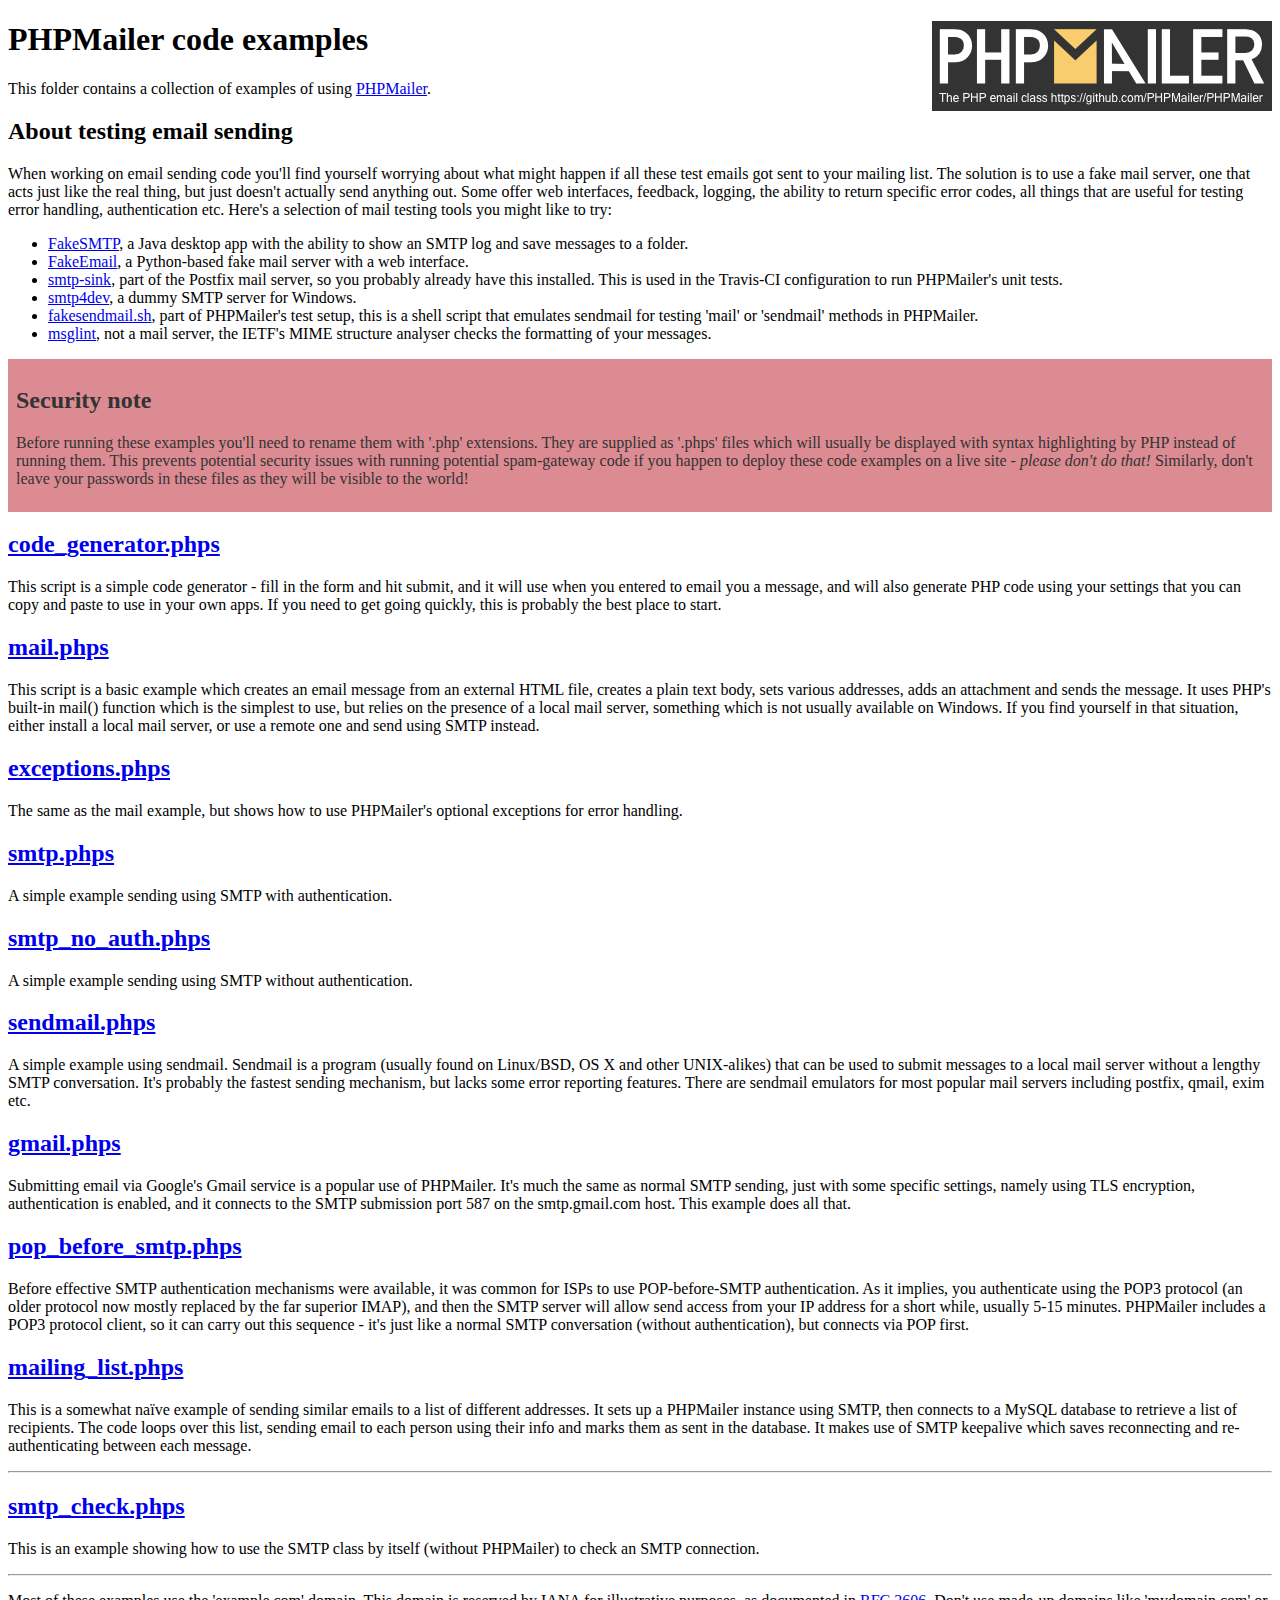
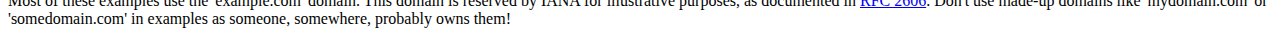
<file: PHPMailer-master/examples/index.html>
<!DOCTYPE html>
<html>
<head>
	<meta charset="UTF-8">
	<title>PHPMailer Examples</title>
</head>
<body>
<h1>PHPMailer code examples<a href="https://github.com/PHPMailer/PHPMailer"><img src="images/phpmailer.png" style="float:right; border:0;" alt="PHPMailer logo"></a></h1>
<p>This folder contains a collection of examples of using <a href="https://github.com/PHPMailer/PHPMailer">PHPMailer</a>.</p>
<h2>About testing email sending</h2>
<p>When working on email sending code you'll find yourself worrying about what might happen if all these test emails got sent to your mailing list. The solution is to use a fake mail server, one that acts just like the real thing, but just doesn't actually send anything out. Some offer web interfaces, feedback, logging, the ability to return specific error codes, all things that are useful for testing error handling, authentication etc. Here's a selection of mail testing tools you might like to try:</p>
<ul>
  <li><a href="https://github.com/Nilhcem/FakeSMTP">FakeSMTP</a>, a Java desktop app with the ability to show an SMTP log and save messages to a folder. </li>
  <li><a href="https://github.com/isotoma/FakeEmail">FakeEmail</a>, a Python-based fake mail server with a web interface.</li>
  <li><a href="http://www.postfix.org/smtp-sink.1.html">smtp-sink</a>, part of the Postfix mail server, so you probably already have this installed. This is used in the Travis-CI configuration to run PHPMailer's unit tests.</li>
  <li><a href="http://smtp4dev.codeplex.com">smtp4dev</a>, a dummy SMTP server for Windows.</li>
  <li><a href="https://github.com/PHPMailer/PHPMailer/blob/master/test/fakesendmail.sh">fakesendmail.sh</a>, part of PHPMailer's test setup, this is a shell script that emulates sendmail for testing 'mail' or 'sendmail' methods in PHPMailer.</li>
  <li><a href="http://tools.ietf.org/tools/msglint/">msglint</a>, not a mail server, the IETF's MIME structure analyser checks the formatting of your messages.</li>
</ul>
<div style="padding: 8px; color: #333333; background-color: #dc8b92">
<h2>Security note</h2>
<p>Before running these examples you'll need to rename them with '.php' extensions. They are supplied as '.phps' files which will usually be displayed with syntax highlighting by PHP instead of running them. This prevents potential security issues with running potential spam-gateway code if you happen to deploy these code examples on a live site - <em>please don't do that!</em> Similarly, don't leave your passwords in these files as they will be visible to the world!</p>
</div>
<h2><a href="code_generator.phps">code_generator.phps</a></h2>
<p>This script is a simple code generator - fill in the form and hit submit, and it will use when you entered to email you a message, and will also generate PHP code using your settings that you can copy and paste to use in your own apps. If you need to get going quickly, this is probably the best place to start.</p>
<h2><a href="mail.phps">mail.phps</a></h2>
<p>This script is a basic example which creates an email message from an external HTML file, creates a plain text body, sets various addresses, adds an attachment and sends the message. It uses PHP's built-in mail() function which is the simplest to use, but relies on the presence of a local mail server, something which is not usually available on Windows. If you find yourself in that situation, either install a local mail server, or use a remote one and send using SMTP instead.</p>
<h2><a href="exceptions.phps">exceptions.phps</a></h2>
<p>The same as the mail example, but shows how to use PHPMailer's optional exceptions for error handling.</p>
<h2><a href="smtp.phps">smtp.phps</a></h2>
<p>A simple example sending using SMTP with authentication.</p>
<h2><a href="smtp_no_auth.phps">smtp_no_auth.phps</a></h2>
<p>A simple example sending using SMTP without authentication.</p>
<h2><a href="sendmail.phps">sendmail.phps</a></h2>
<p>A simple example using sendmail. Sendmail is a program (usually found on Linux/BSD, OS X and other UNIX-alikes) that can be used to submit messages to a local mail server without a lengthy SMTP conversation. It's probably the fastest sending mechanism, but lacks some error reporting features. There are sendmail emulators for most popular mail servers including postfix, qmail, exim etc.</p>
<h2><a href="gmail.phps">gmail.phps</a></h2>
<p>Submitting email via Google's Gmail service is a popular use of PHPMailer. It's much the same as normal SMTP sending, just with some specific settings, namely using TLS encryption, authentication is enabled, and it connects to the SMTP submission port 587 on the smtp.gmail.com host. This example does all that.</p>
<h2><a href="pop_before_smtp.phps">pop_before_smtp.phps</a></h2>
<p>Before effective SMTP authentication mechanisms were available, it was common for ISPs to use POP-before-SMTP authentication. As it implies, you authenticate using the POP3 protocol (an older protocol now mostly replaced by the far superior IMAP), and then the SMTP server will allow send access from your IP address for a short while, usually 5-15 minutes. PHPMailer includes a POP3 protocol client, so it can carry out this sequence - it's just like a normal SMTP conversation (without authentication), but connects via POP first.</p>
<h2><a href="mailing_list.phps">mailing_list.phps</a></h2>
<p>This is a somewhat naïve example of sending similar emails to a list of different addresses. It sets up a PHPMailer instance using SMTP, then connects to a MySQL database to retrieve a list of recipients. The code loops over this list, sending email to each person using their info and marks them as sent in the database. It makes use of SMTP keepalive which saves reconnecting and re-authenticating between each message.</p>
<hr>
<h2><a href="smtp_check.phps">smtp_check.phps</a></h2>
<p>This is an example showing how to use the SMTP class by itself (without PHPMailer) to check an SMTP connection.</p>
<hr>
<p>Most of these examples use the 'example.com' domain. This domain is reserved by IANA for illustrative purposes, as documented in <a href="http://tools.ietf.org/html/rfc2606">RFC 2606</a>. Don't use made-up domains like 'mydomain.com' or 'somedomain.com' in examples as someone, somewhere, probably owns them!</p>
</body>
</html>
</file>
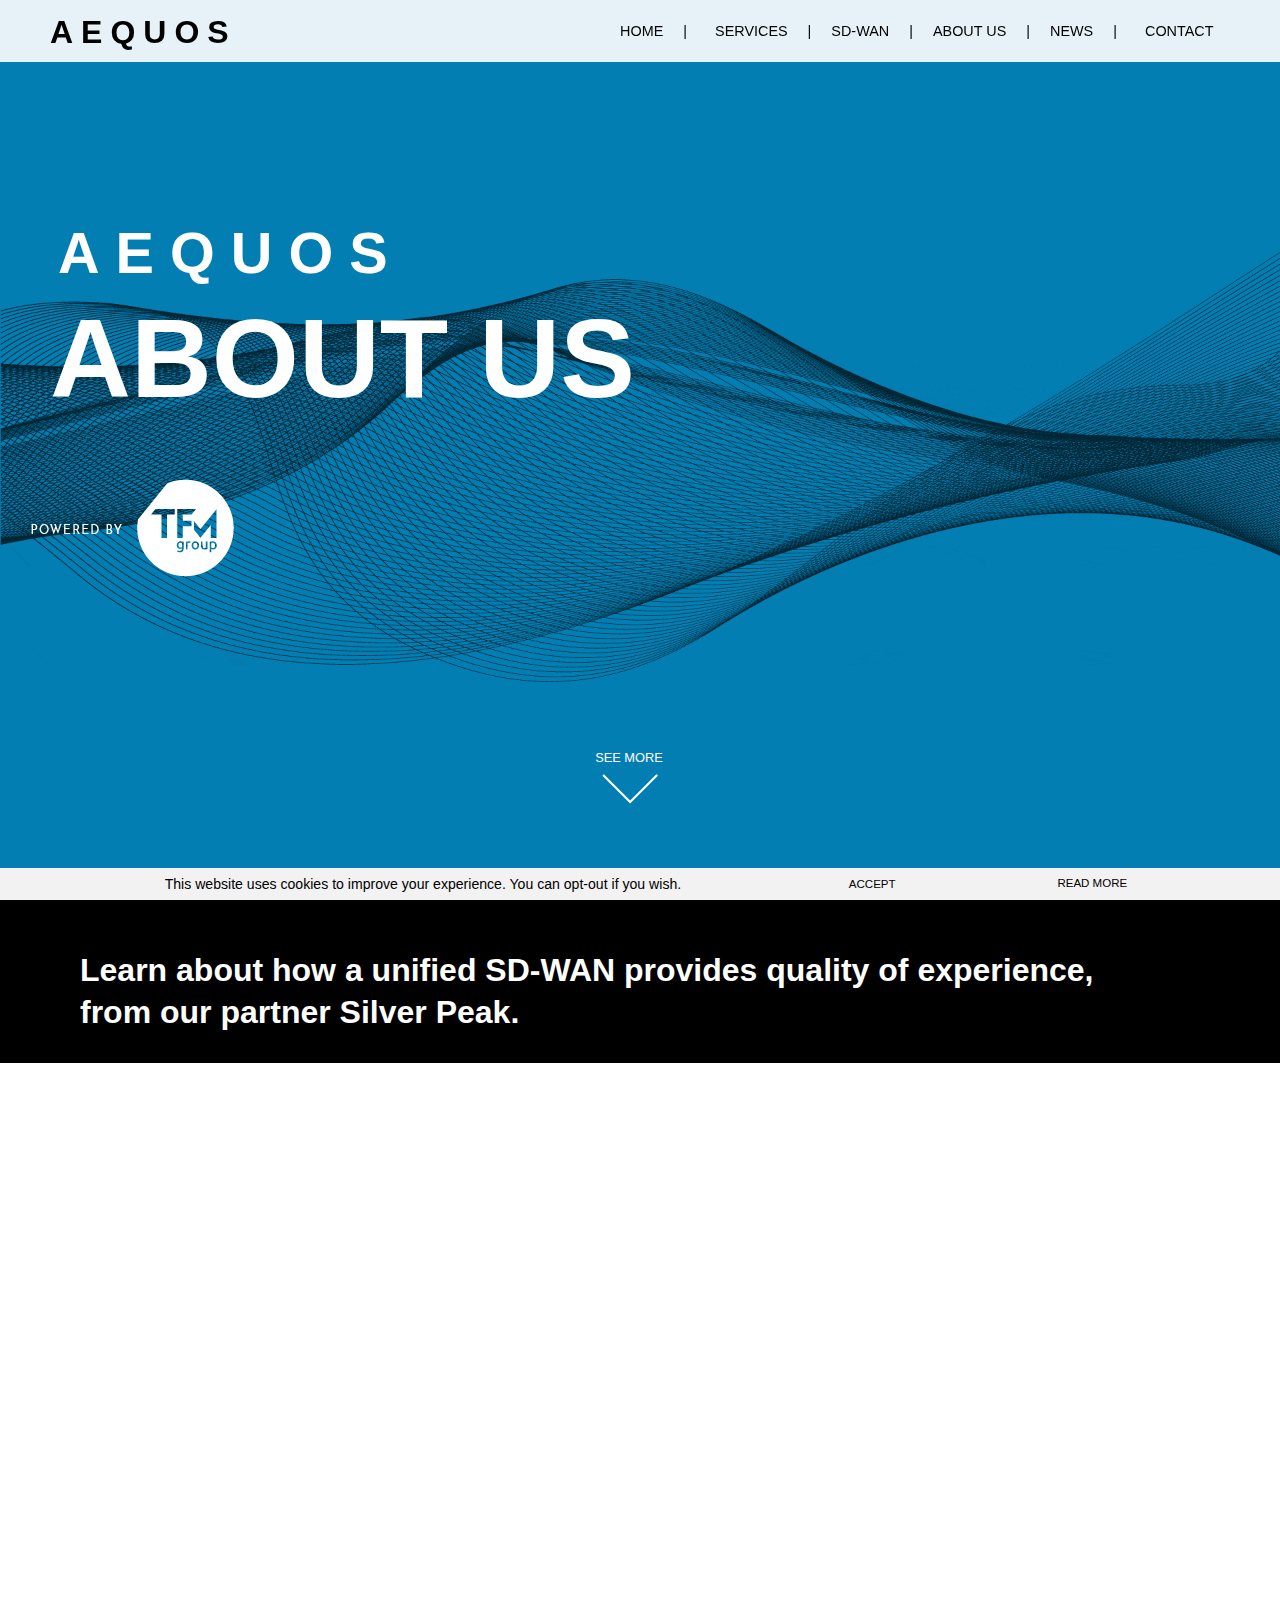
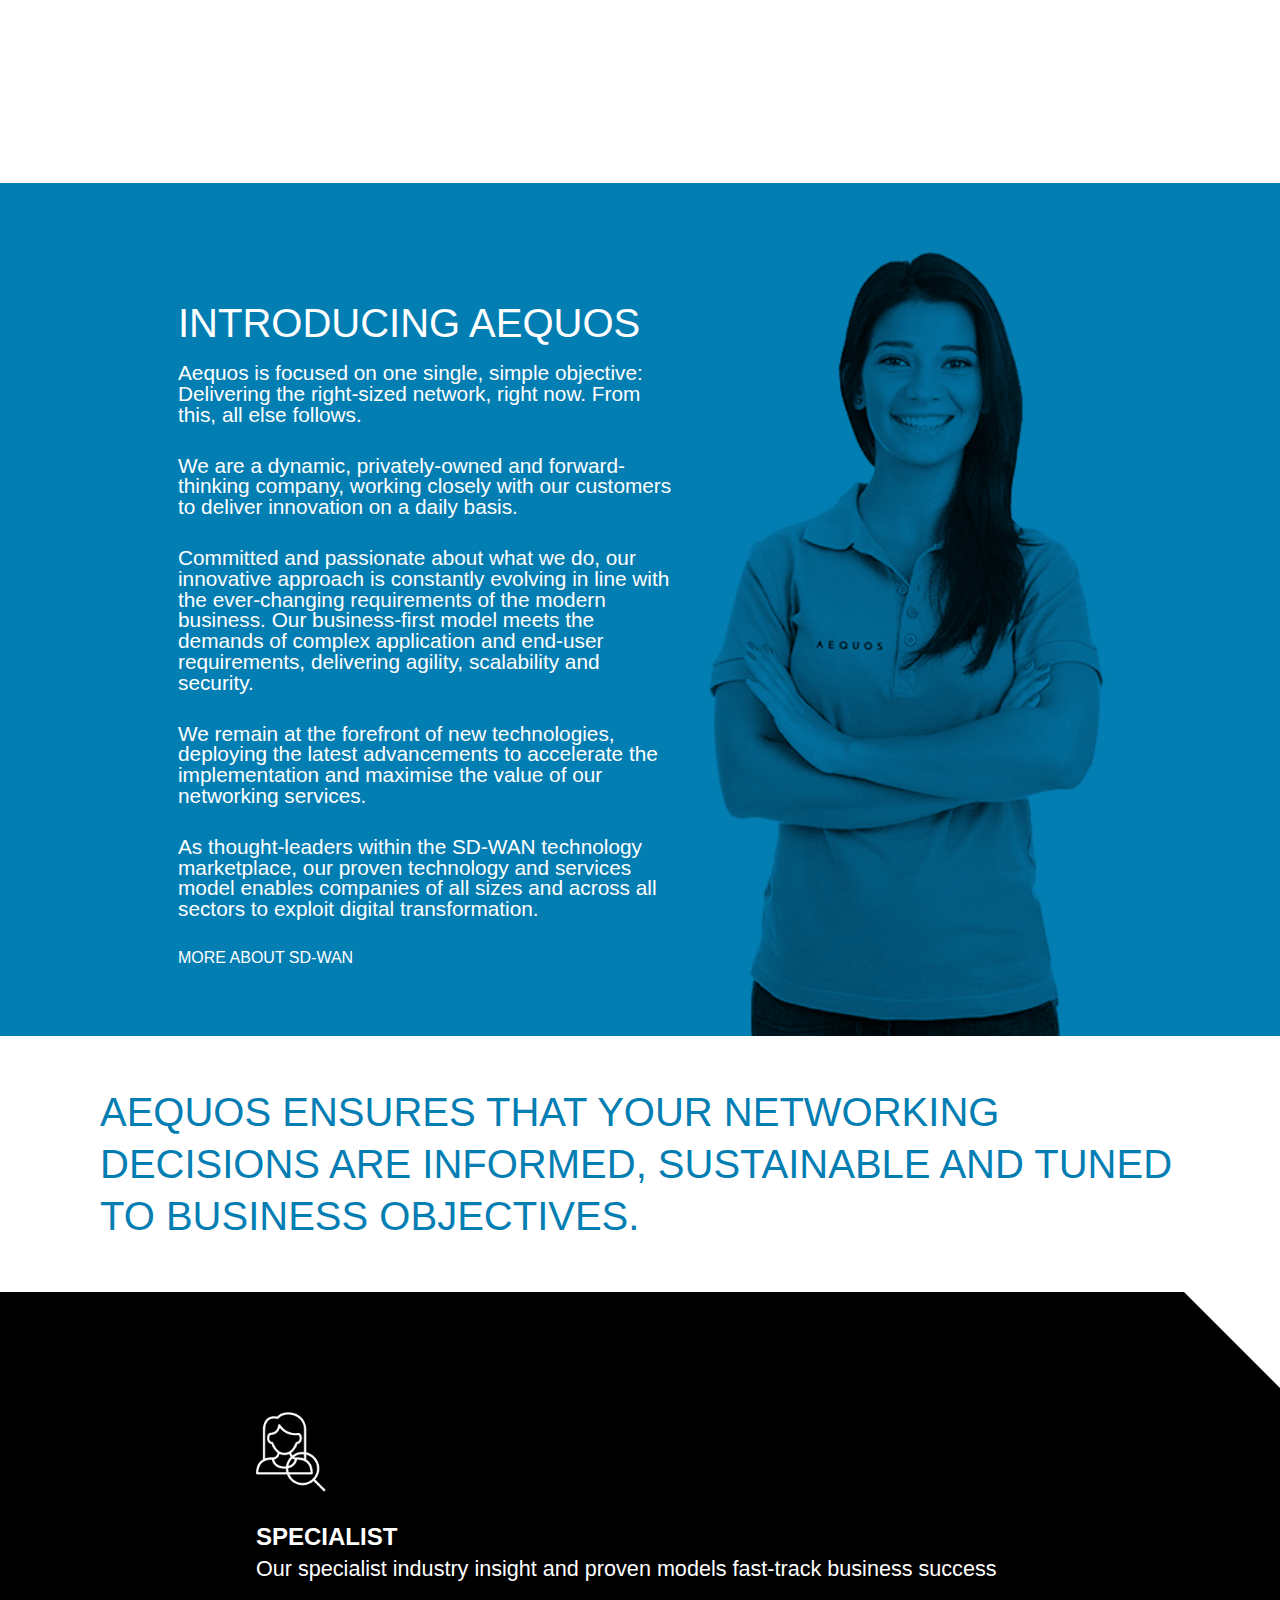
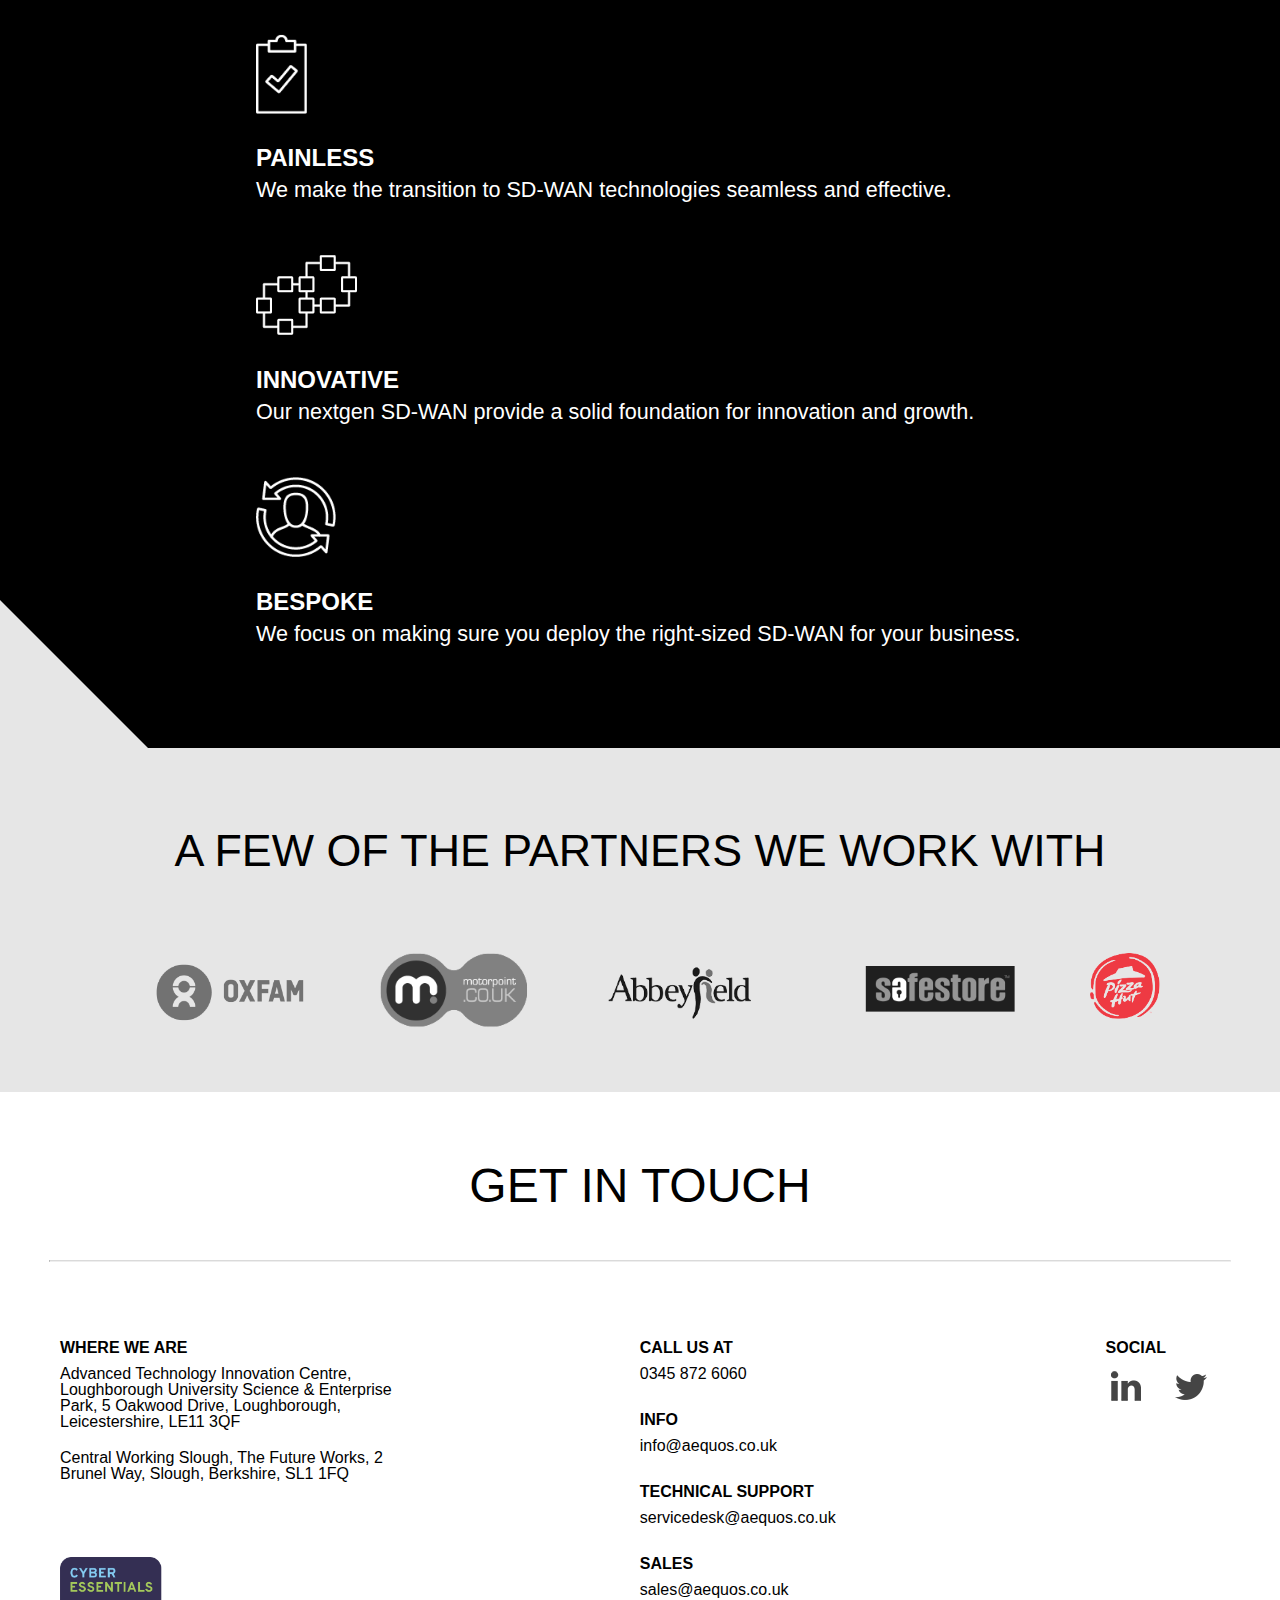
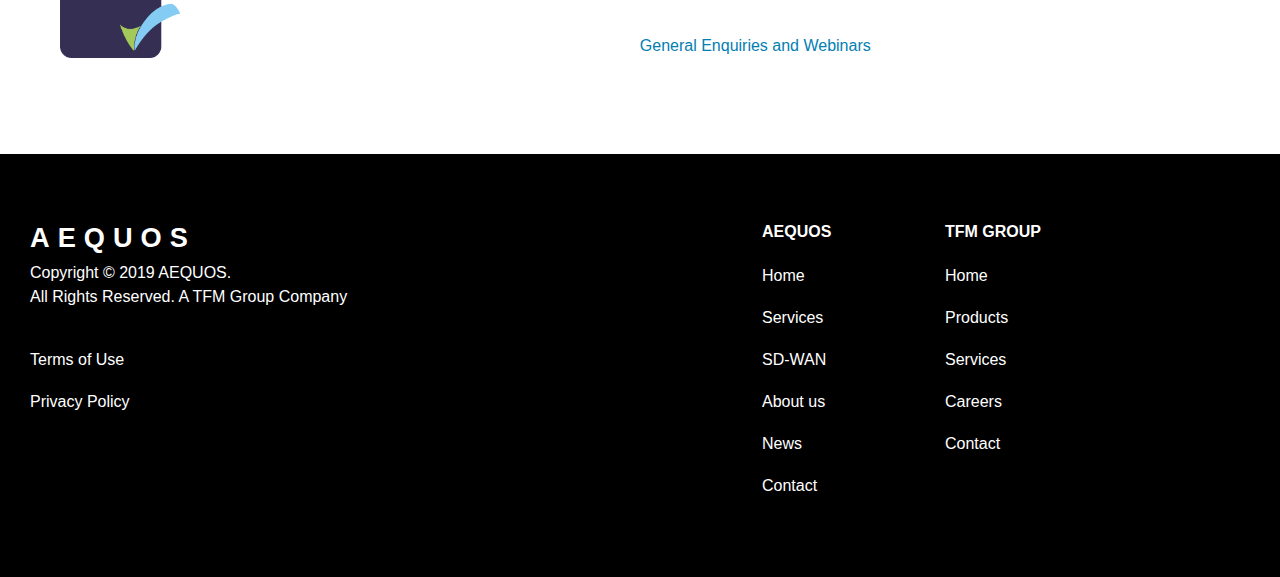
<file: about_us.html>
<!DOCTYPE html>
<html lang="en">
<head>
	<!-- Global site tag (gtag.js) - Google Analytics -->
<script async src="https://www.googletagmanager.com/gtag/js?id=UA-139709019-1"></script>
<script>
  window.dataLayer = window.dataLayer || [];
  function gtag(){dataLayer.push(arguments);}
  gtag('js', new Date());

  gtag('config', 'UA-139709019-1');
</script>
<meta http-equiv="Content-Type" content="text/html; charset=utf-8" />
<meta name="viewport" content="width=device-width, initial-scale=1" />
<link rel="manifest" href="/manifest.json">
<meta name="theme-color" content="black">
<meta name="description" content="AEQUOS are leaders implementing the SD-WAN technology that enables companies of all sizes and across all sectors to exploit digital transformation. AEQUOS is a forward-thinking company that works closely with customers and partners delivering the latest of technology solutions with networking expertise and an innovative approach." />
<title>AEQUOS - ABOUT US</title>
<link rel="canonical" href="https://aequos.co.uk/about_us.html" />
<link rel="stylesheet" href="css/min-style.css">
<!-- <link rel="stylesheet" href="css/style.css"> -->
<script type="text/javascript" src="https://cdn.jsdelivr.net/npm/lozad/dist/lozad.min.js"></script>
<link href="https://fonts.googleapis.com/css?family=Josefin+Sans:300,400" rel="stylesheet">
<link rel="stylesheet" href="https://use.fontawesome.com/releases/v5.8.1/css/all.css" integrity="sha384-50oBUHEmvpQ+1lW4y57PTFmhCaXp0ML5d60M1M7uH2+nqUivzIebhndOJK28anvf" crossorigin="anonymous">
<script type="text/javascript" src="https://secure.leadforensics.com/js/156834.js"></script>
<noscript><img src="https://secure.leadforensics.com/156834.png" alt="" style="display:none;" /></noscript>
<link rel="shortcut icon" 
      type="image/x-icon" 
			href="favicon.ico"> 
<script type="application/ld+json">
	{
		"@context": "http://schema.org",
		"@type": "Organization",
		"url": "http://aequos.co.uk",
		"name": "Aequos",
		"description": "Aequos is a company that provides networking solutions to organisations of all sizes",
		"founders": [
			{
			"@type": "Person",
			"name": "Shabrul Uddin"
			},
			{
			"@type": "Person",
			"name": "Andy Weedon"
		} ],
		"address": {
			"@type": "PostalAddress",
			"addressLocality": "Leicestershire",
			"addressRegion": "Loughborough",
			"postalCode":"LE11 3QF",
			"streetAddress": "Advanced Technology Innovation Centre	Loughborough University Science and Enterprise Park 5 Oakwood Drive"
			},
		"contactPoint": [
		{
		"@type": "ContactPoint",
		"telephone": "+44345 646 6060",
		"email": "mailto:info@aequos.co.uk",
		"contactType": "Customer Service",
		"areaServed" : "UK",
		"sameAs" : [ "https://www.linkedin.com/company/aequos-sd-wan/",
	"https://twitter.com/Aequossdwan"]
		}]
	}
</script>
</head>
<body>
	<header class="header">
		<div class="header_content">
			<!-- <div class="header_logo-title"><a href="index.html"><img class="image-full" src="images/Logo-Aequos.png" alt="Aequos"><img class="image-sticky" src="images/Logo-Aequos-sticky.png" alt="Aequos-Logo"></a></div> -->
			<nav tabindex="0" class="header_menu" role="navigation" aria-label="Mobile Navigation Dropdown">
				<div id="header_name">
					<h3>AEQUOS</h3>
				</div>                                                           
				<ul>
					<li><a tabindex="0" class="selected header-link" href="index.html">HOME</a><p class="nav_line">|</p></li>
					<li><a tabindex="0" href="services.html" class="header-link">SERVICES</a><p class="nav_line">|</p></li>
					<li><a tabindex="0" href="sd-wan.html" class="header-link">SD-WAN</a><p class="nav_line">|</p></li>
					<li><a tabindex="0" href="about_us.html#servicesHome_section" class="header-link">ABOUT US</a><p class="nav_line">|</p></li>
					<li><a tabindex="0" href="news.html" class="header-link">NEWS</a><p class="nav_line">|</p></li>
					<li><a tabindex="0" href="contact-us.html" class="header-link">CONTACT</a></li>				
				</ul>
			</nav> 
		</div>	
		<div class="hamburgerCont">
			<div class="hamburger_bg">
				<img alt="hamburger menu to open menu" role="button" aria-label="Open menu" class="lozad hamburger" onclick="menuSwitch()" src="images/hamburger.png">
				<img alt="hamburger menu to close menu" role="button" aria-label="Close menu" class="hamburgerBlack lozad" onclick="menuSwitch()" src="images/hamburger_black.png">
			</div>
		</div>
	</header>


	<main class="flex-container" role="main">
		<section id="servicesHome_section">
			<img class="shape shapeServiceHome lozad" src="images/shapeBlueAbout.gif" alt="blue background abstract shape">
			<div class="main_heading aboutMainH">
				<h2>AEQUOS</h2>
				<h1>ABOUT US</h1>
			</div>
			<div class="TFMlogo_heading">
					<img alt="TFM Group Logo" class="TFMLogo lozad" src="images/TFMlogo.png">
			</div>
			<div class="cookie-law">
					<p>This website uses cookies to improve your experience. You can opt-out if you wish.</p>
					<button onclick="accepted()" class="cookieBtn">ACCEPT</button>
						<a rel="noopener" class="cookie" href="privacy-policy.html" target="_blank">READ MORE <i class='fas fa-angle-right'></i></a>
				</div> 
			
		</section>
		<div id="heading_bottom">
			<p><a href="#aboutUsVideo">SEE MORE</a></p>
			<a href="#aboutUsVideo"><img role="button" aria-label="Scroll down to next section" alt="down arrow" id="dropDown" class="lozad" src="images/dropD.png"></a>

		</div>
		<!-- <div class="chat">
			<img alt="Lets chat bubble above chat icon" class="chattext lozad" onclick="openChat()" src="images/chattext.png">
			<img alt="chat bubble to open chat window and start chatting with Aequos" class="chatbubble lozad" onclick="openChat()" src="images/chatbubble.png">
			<img alt="X that closes the text inviting to chat above chatbubble image" class="lozad closeChat" src="images/closeChat.png">
	</div>
		<iframe title="Aequos chatbot" class="bot lozad" src="https://snatchbot.me/webchat/?botID=55830&appID=GbE9uekoYZJoUSEjN0ac"></iframe>
		<p aria-label="Close chat" role="button" class="close" onclick="closeChatX()"> X</p> -->
		<link href="https://snatchbot.me/sdk/webchat.css" rel="stylesheet" type="text/css"><link href="https://snatchbot.me/custom/55830.css" rel="stylesheet" type="text/css"><script src="https://snatchbot.me/sdk/webchat.min.js"></script><script> Init('?botID=55830&appID=webchat', 600, 600, 'https://dvgpba5hywmpo.cloudfront.net/media/image/xQQrLzIbPzp1Q1698DGgm1VO8', 'bubble', '#FFFFFF', 90, 90, 62.99999999999999, '', '1', '#FFFFFF', '#FFFFFF', 0); /* for authentication of its users, you can define your userID (add &userID={login}) */ </script>

		<section id="aboutUsVideo">
			<h2>Learn about how a unified SD-WAN provides quality of experience, <br>from our partner <a rel="noopener" target="_blank" href="https://www.silver-peak.com/">Silver Peak.</a></h2>
				<style>.embed-container { position: relative; padding-bottom: 56.25%; height: 0; overflow: hidden; max-width: 100%; } .embed-container iframe, .embed-container object, .embed-container embed { position: absolute; top: 0; left: 0; width: 100%; height: 100%; }</style><div class='embed-container'><iframe title="Optimise quality of IT experience using SD-WAN" src='https://www.youtube.com/embed/aCEOiGxRLS8' frameborder='0' allowfullscreen></iframe></div>
		</section>

		<section id="aboutMainDescription">
			<div class="sdHome aboutIntro">
				<h2>INTRODUCING AEQUOS</h2>
				<div class="sdHomeDescr networkDescr">
					<p>Aequos is focused on one single, simple objective: Delivering the right-sized network, right now. From this, all else follows.</p>
					<p>We are a dynamic, privately-owned and forward-thinking company, working closely with our customers to deliver innovation on a daily basis. </p>
					<p>Committed and passionate about what we do, our innovative approach is constantly evolving in line with the ever-changing requirements of the modern business. Our business-first model meets the demands of complex application and end-user requirements, delivering agility, scalability and security. </p>
					<p>We remain at the forefront of new technologies, deploying the latest advancements to accelerate the implementation and maximise the value of our networking services.</p>
					<p>As thought-leaders within the SD-WAN technology marketplace, our proven technology and services model enables companies of all sizes and across all sectors to exploit digital transformation.</p>
					<a class="discoverServices" href="sd-wan.html">MORE ABOUT SD-WAN <i class='fas fa-angle-right'></i></a>
				</div>
			</div>
		</section>

		<section class="SDeasy">
				<h2>AEQUOS ENSURES THAT	YOUR NETWORKING DECISIONS	ARE INFORMED, SUSTAINABLE AND	TUNED TO BUSINESS OBJECTIVES.</h2>
				<div aria-hidden="true" class="triangleCont">
						<div class="whiteTriangle"></div>
					</div>
		</section>

		<section id="aboutUsIconsSection">
			<div class="aboutUsIcons">
				<img alt="specialist industry insight icon" class="aboutIcons lozad" src="images/specialist.png">
				<h3>SPECIALIST</h3>
				<p>Our specialist industry insight and proven models fast-track business success</p>
			</div>
			<div class="aboutUsIcons">
				<img alt="painless transition to SD-WAN technologies icon" class="aboutIcons lozad" src="images/painless.png">
				<h3>PAINLESS</h3>
				<p>We make the transition to SD-WAN technologies seamless and effective.</p>
			</div>
			<div class="aboutUsIcons">
				<img alt="innovative next generation network icon" class="aboutIcons lozad" src="images/innovative.png">
				<h3>INNOVATIVE</h3>
				<p>Our nextgen SD-WAN provide a solid foundation for innovation and growth.</p>
			</div>
			<div class="aboutUsIcons">
				<img alt="bespoke right-sized business network icon" class="aboutIcons lozad" src="images/bespoke.png">
				<h3>BESPOKE</h3>			
				<p>We focus on making sure you deploy the right-sized SD-WAN for your business. </p>
			</div>
			<div class="triangleContAboutUs">
					<div aria-hidden="true" class="greyTriangleLeft"></div>
			</div>
		</section>

		<section id="clients_section">
			<div>
				<h2>A FEW OF THE PARTNERS WE WORK WITH </h2>
				<div class="clientLogos">
					<img class="lozad" alt="Oxfam logo" id="oxfamLogo" src="images/oxfamLogo.png">
					<img class="lozad" alt="Motorpoint logo"  id="motorLogo" src="images/motorLogo.png">
					<img class="lozad" alt="Abbeyfield logo"  id="abbeyLogo" src="images/abbeyLogo.png">
					<img class="lozad" alt="Safestore logo"  id="safestoreLogo" src="images/safestoreLogo.png">
					<img class="lozad" alt="Pizzahut logo"  id="pizzahutLogo" src="images/pizzalogo.png">
				</div>
				
			</div>
			
		</section>
		<section id="contact_section">
			<h2>GET IN TOUCH</h2>
			<hr> 
				<div class="contactInfo">
					<div class="cInfoSection location">
						<h3>WHERE WE ARE</h3>
						<p>Advanced Technology Innovation Centre,
								Loughborough University Science & Enterprise Park,
								5 Oakwood Drive, Loughborough, Leicestershire,
								LE11 3QF</p>
								<p>Central Working Slough,
										The Future Works,
										2 Brunel Way, Slough, Berkshire,
										SL1 1FQ</p>
										<img class="lozad small_qualif" src="images/Cyber_Essentials_Badge_High_Res.png" alt="Cyber Essentials Badge" title="Cyber_Essentials_Badge"/>
									</div>
									<div class="cInfoSection emails">
										<h3>CALL US AT</h3>
										<p><a href="tel:0345 872 6060">0345 872 6060</a></p>
										<h3>INFO</h3>
										<p><a href="mailto:info@aequos.co.uk">info@aequos.co.uk</a></p>
										<h3>TECHNICAL SUPPORT</h3>
										<p><a href="mailto:servicedesk@aequos.co.uk">servicedesk@aequos.co.uk</a></p>
										<h3>SALES</h3>
										<p><a href="mailto:sales@aequos.co.uk">sales@aequos.co.uk</a></p>
										
										<p class="contactLinkFooter"><a href="contact-us.html" aria-label="navigation to new page with a contact form" >General Enquiries and Webinars <i class="fas fa-angle-right"></i></a></p>
									</div>
									<div class="cInfoSection social">
										<h3>SOCIAL</h3>
											<a rel="noopener" href="https://www.linkedin.com/company/aequos-sd-wan/" target="_blank"><img alt="Aequos SD-WAN LinkedIn" class="lozad" id="linkedinBlack" src="images/social/black/linkedin.png" ></a>
											<a rel="noopener" href="https://twitter.com/Aequossdwan" target="_blank"><img alt="Aequos SD-WAN Twitter" class="lozad" id="twitterBlack" src="images/social/black/twitter.png"></a>
									</div>
			</div>
		</section>
	</main>
		<footer>
			<div class="footerCont">
				<div class="footerAequos">
					<h2>AEQUOS</h2>
					<h4 class="copyright">Copyright © 2019 AEQUOS.<br>
					All Rights Reserved. A TFM Group Company</h4>
					<p><a rel="noopener" target="_blank" href="terms-of-use.html">Terms of Use</a></p>
					<p><a rel="noopener" target="_blank" href="privacy-policy.html">Privacy Policy</a></p>
				</div>
				<div class="sitemap">
					<h3>AEQUOS</h3>
					<a href="index.html">Home</a>
					<a href="services.html" >Services</a>
					<a href="sd-wan.html">SD-WAN</a>
					<a href="about_us.html#servicesHome_section">About us</a>
					<a href="news.html">News</a>
					<a href="contact-us.html">Contact</a>
				</div>
				<div class="footerTFM">
						<h3>TFM GROUP</h3>
						<a rel="noopener" target="_blank" href="http://www.tfmnetworks.com/" >Home</a>
						<a rel="noopener" target="_blank" href="http://www.tfmnetworks.com/products/">Products</a>
						<a rel="noopener" target="_blank" href="http://www.tfmnetworks.com/services/">Services</a>
						<a rel="noopener" target="_blank" href="https://tfmnetworks.livevacancies.co.uk/#/">Careers</a>
						<a rel="noopener" target="_blank" href="http://www.tfmnetworks.com/contact-us/">Contact</a>
					</div>
			</div>
		</footer>
	<script src="https://ajax.googleapis.com/ajax/libs/jquery/3.3.1/jquery.min.js"></script>
	<script src="min-main.js"></script>
</body>
</html>
</file>
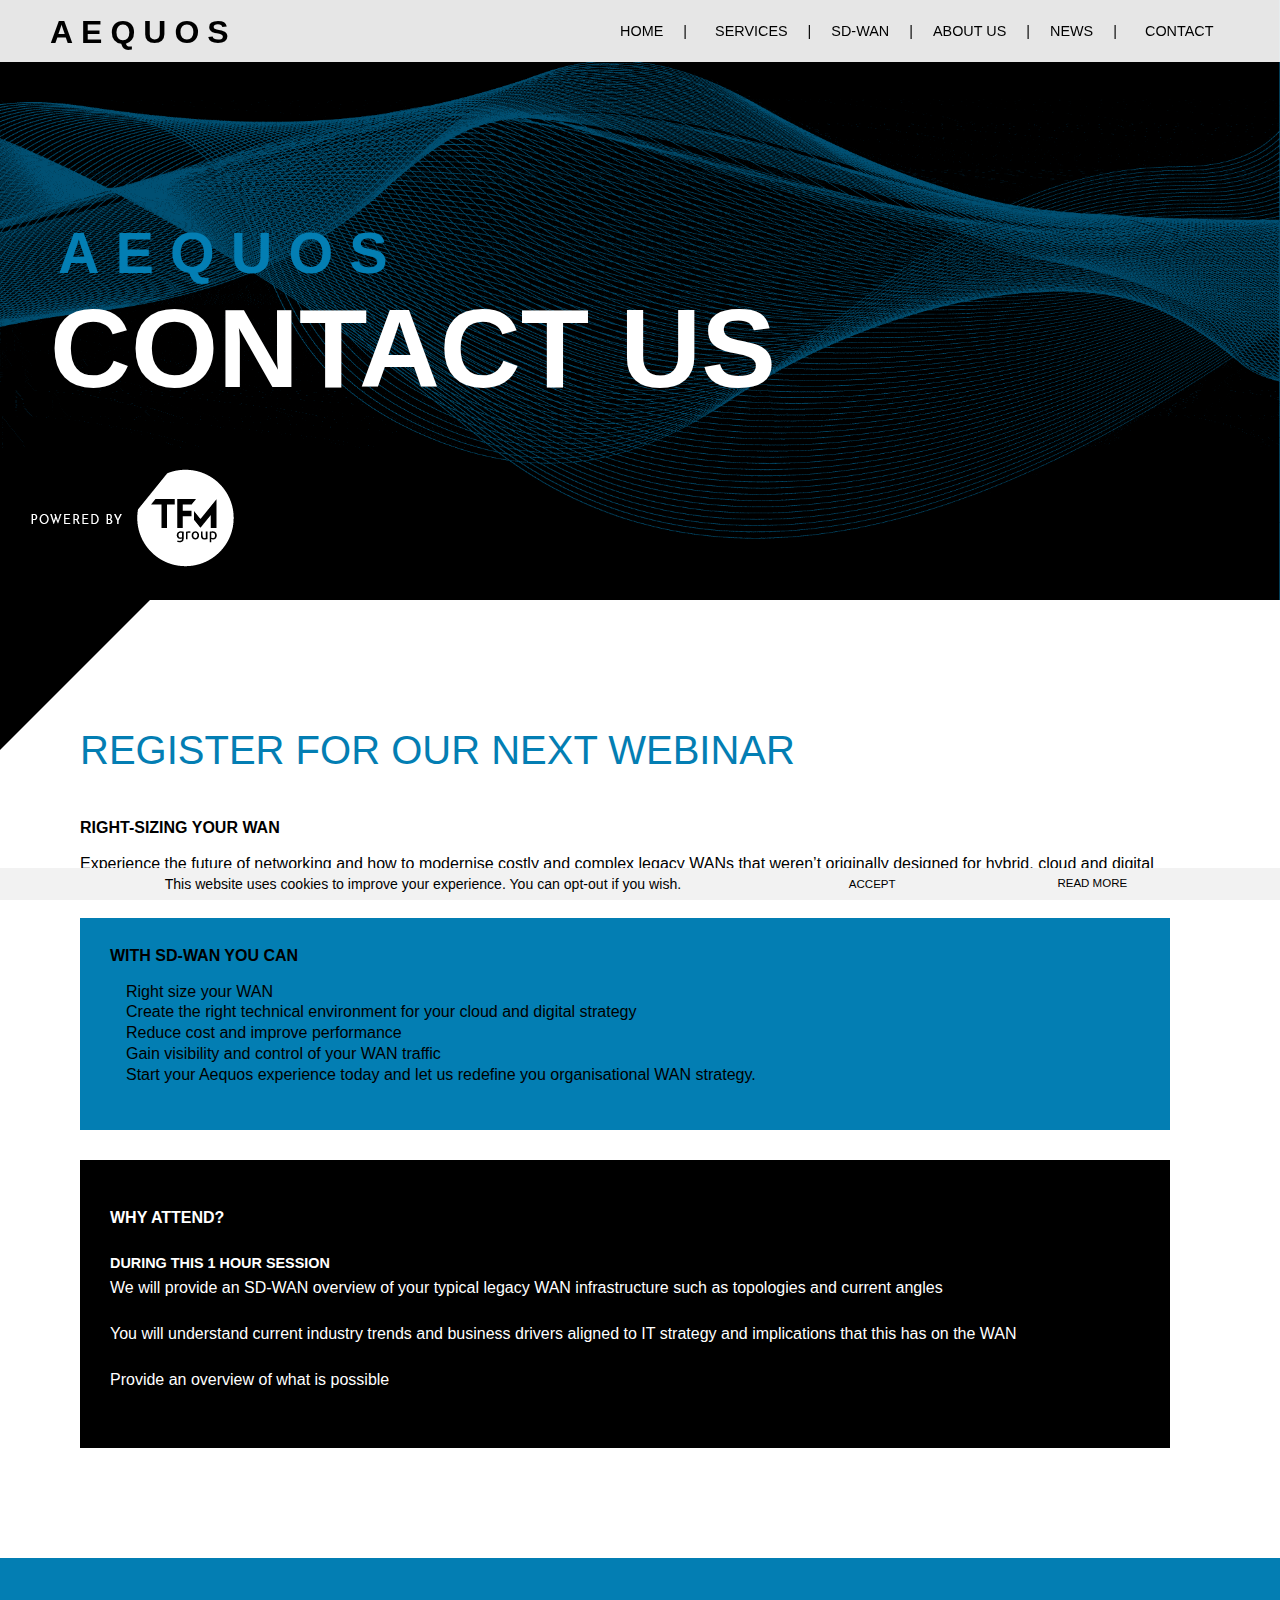
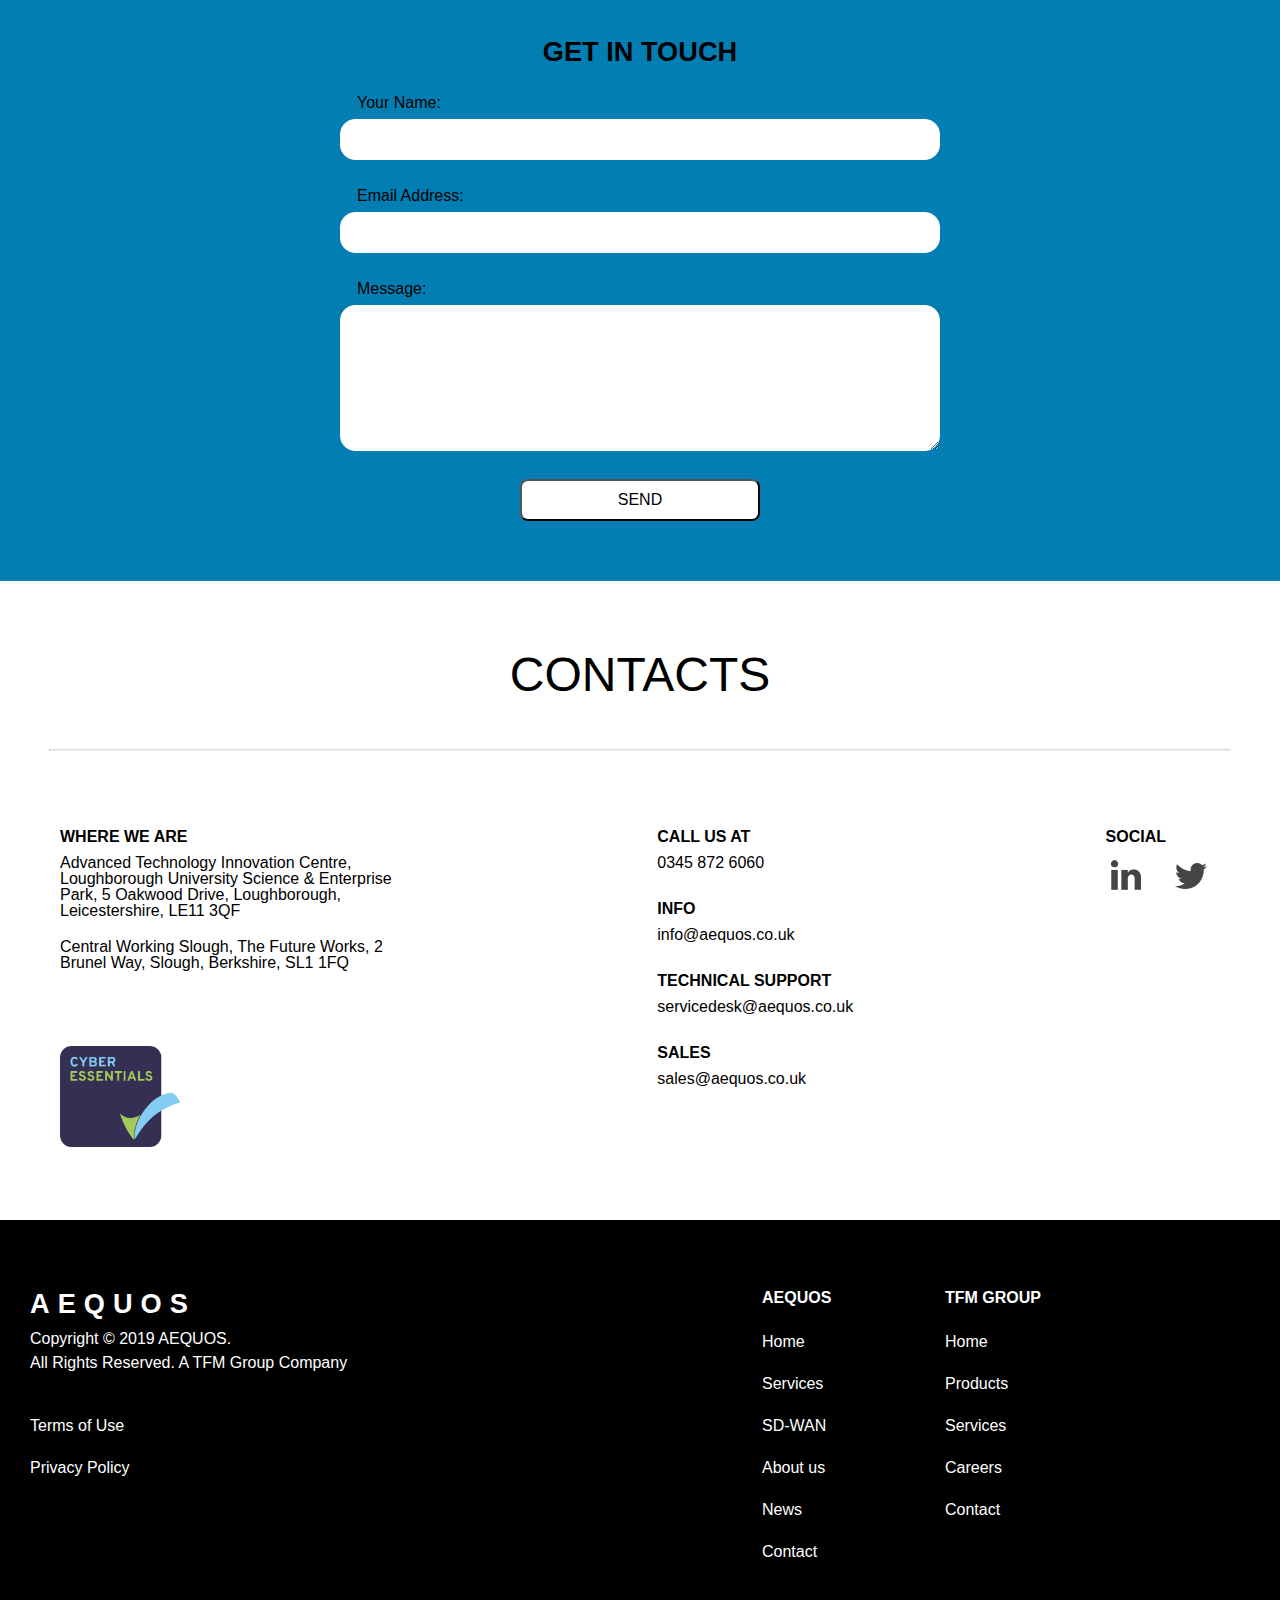
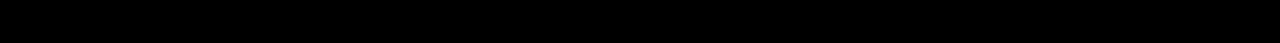
<file: contact-us.html>
<!DOCTYPE html>
<html lang="en">
    <head>
        <script async src="https://www.googletagmanager.com/gtag/js?id=UA-139709019-1"></script>
        <meta charset="utf-8">
        <meta http-equiv="X-UA-Compatible" content="IE=edge">
        <meta name="viewport" content="width=device-width, initial-scale=1">
    <script>
    window.dataLayer = window.dataLayer || [];
    function gtag(){dataLayer.push(arguments);}
    gtag('js', new Date());

    gtag('config', 'UA-139709019-1');
    </script>
    <meta http-equiv="Content-Type" content="text/html; charset=utf-8" />
    <meta name="viewport" content="width=device-width, initial-scale=1" />
    <link rel="manifest" href="/manifest.json">
    <meta name="theme-color" content="black">
    <meta name="description" content="AEQUOS aspires to create meaningful relationships with partners so that the right solution can be found for business needs. Get in touch today for more information." />
    <title>AEQUOS - CONTACT US</title>
    <link rel="canonical" href="https://aequos.co.uk/contact-us.html" />
    <link rel="stylesheet" href="css/min-style.css">
    <link href="https://fonts.googleapis.com/css?family=Josefin+Sans:300,400" rel="stylesheet">
    <script type="text/javascript" src="https://cdn.jsdelivr.net/npm/lozad/dist/lozad.min.js"></script>
    <link rel="stylesheet" href="https://use.fontawesome.com/releases/v5.8.1/css/all.css" integrity="sha384-50oBUHEmvpQ+1lW4y57PTFmhCaXp0ML5d60M1M7uH2+nqUivzIebhndOJK28anvf" crossorigin="anonymous">
    <script type="text/javascript" src="https://secure.leadforensics.com/js/156834.js"></script>
	<noscript><img src="https://secure.leadforensics.com/156834.png" alt="" style="display:none;" /></noscript>
	<link rel="shortcut icon" 
      type="image/x-icon" 
			href="favicon.ico"> 
	<script type="application/ld+json">
		{
			"@context": "http://schema.org",
			"@type": "Organization",
			"url": "http://aequos.co.uk",
			"name": "Aequos",
			"description": "Aequos is a company that provides networking solutions to organisations of all sizes",
			"founders": [
				{
				"@type": "Person",
				"name": "Shabrul Uddin"
				},
				{
				"@type": "Person",
				"name": "Andy Weedon"
			} ],
			"address": {
				"@type": "PostalAddress",
				"addressLocality": "Leicestershire",
				"addressRegion": "Loughborough",
				"postalCode":"LE11 3QF",
				"streetAddress": "Advanced Technology Innovation Centre	Loughborough University Science and Enterprise Park 5 Oakwood Drive"
				},
			"contactPoint": [
			{
			"@type": "ContactPoint",
			"telephone": "+44345 646 6060",
			"email": "mailto:info@aequos.co.uk",
			"contactType": "Customer Service",
			"areaServed" : "UK",
			"sameAs" : [ "https://www.linkedin.com/company/aequos-sd-wan/",
			"https://twitter.com/Aequossdwan"]
			}]
		}
	</script>
    </head>
    <body>
        <header class="header">
            <div class="header_content">
                <nav tabindex="0" class="header_menu" role="navigation" aria-label="Mobile Navigation Dropdown">
                    <div id="header_name">
                        <h3>AEQUOS</h3>
                    </div>                                                           
                    <ul>
                        <li><a tabindex="0" class="selected header-link" href="index.html">HOME</a><p class="nav_line">|</p></li>
                        <li><a tabindex="0" href="services.html" class="header-link">SERVICES</a><p class="nav_line">|</p></li>
                        <li><a tabindex="0" href="sd-wan.html" class="header-link">SD-WAN</a><p class="nav_line">|</p></li>
                        <li><a tabindex="0" href="about_us.html" class="header-link">ABOUT US</a><p class="nav_line">|</p></li>
                        <li><a tabindex="0" href="news.html" class="header-link">NEWS</a><p class="nav_line">|</p></li>
                        <li><a tabindex="0" href="contact-us.html#contactHome_section" class="header-link">CONTACT</a></li>						
                    </ul>
                </nav> 
            </div>	
            <div class="hamburgerCont">
                <div class="hamburger_bg">
                    <img alt="hamburger menu to open menu" role="button" aria-label="Open menu" class="lozad hamburger" onclick="menuSwitch()" src="images/hamburger.png">
                    <img alt="hamburger menu to close menu" role="button" aria-label="Close menu" class="hamburgerBlack lozad" onclick="menuSwitch()" src="images/hamburger_black.png">
                </div>
            </div>
        </header>
        <main class="flex-container" role="main">
                <section id="contactHome_section">
                        <img class="shape shapeContact lozad" src="images/shape.gif" alt="blue background abstract shape">
                        <div class="main_heading contactHead">
                            <h2>AEQUOS</h2>
                            <h1>CONTACT US</h1>
                        </div>
                        <div class="TFMlogo_heading contactTFMlogo">
                                <img alt="TFM Group Logo" class="TFMLogo lozad" src="images/TFMlogo.png">
                        </div>
                        <div class="cookie-law">
                                <p>This website uses cookies to improve your experience. You can opt-out if you wish.</p>
                                <button onclick="accepted()" class="cookieBtn">ACCEPT</button>
                                    <a rel="noopener" class="cookie" href="privacy-policy.html" target="_blank">READ MORE <i class='fas fa-angle-right'></i></a>
                            </div> 
                        
                    </section>
                    <!-- <div class="chat">
                        <img alt="Lets chat bubble above chat icon" class="chattext lozad" onclick="openChat()" src="images/chattext.png">
                        <img alt="chat bubble to open chat window and start chatting with Aequos" class="lozad chatbubble" onclick="openChat()" src="images/chatbubble.png">
                        <img alt="X that closes the text inviting to chat above chatbubble image" class="lozad closeChat" src="images/closeChat.png">
                </div>
                    <iframe title="Aequos chatbot" class="bot lozad" src="https://snatchbot.me/webchat/?botID=55830&appID=GbE9uekoYZJoUSEjN0ac"></iframe>
                    <p aria-label="Close chat" role="button" class="close" onclick="closeChatX()"> X</p> -->
                    <link href="https://snatchbot.me/sdk/webchat.css" rel="stylesheet" type="text/css"><link href="https://snatchbot.me/custom/55830.css" rel="stylesheet" type="text/css"><script src="https://snatchbot.me/sdk/webchat.min.js"></script><script> Init('?botID=55830&appID=webchat', 600, 600, 'https://dvgpba5hywmpo.cloudfront.net/media/image/xQQrLzIbPzp1Q1698DGgm1VO8', 'bubble', '#FFFFFF', 90, 90, 62.99999999999999, '', '1', '#FFFFFF', '#FFFFFF', 0); /* for authentication of its users, you can define your userID (add &userID={login}) */ </script>


            <section class="webinarText">
                    <div aria-hidden="true" class="blackTriangle"></div>
                    <div class="webinarContainer">
                    <h2>REGISTER FOR OUR NEXT WEBINAR</h2>
                    <div class="webinarContent">
                        <h3>RIGHT-SIZING YOUR WAN</h3>
                        <p>Experience the future of networking and how to modernise costly and complex legacy WANs that weren’t originally designed for hybrid, cloud and digital user architectures.</p>
                        <div class="webinarSDWan webinar">
                            <h4>WITH SD-WAN YOU CAN</h4>
                            <ul>
                                <li><i class="fa fa-check" title="SD-WAN yes"></i>Right size your WAN</li>
                                <li><i class="fa fa-check" title="SD-WAN yes"></i>Create the right technical environment for your cloud and digital strategy</li>
                                <li><i class="fa fa-check" title="SD-WAN yes"></i>Reduce cost and improve performance</li>
                                <li><i class="fa fa-check" title="SD-WAN yes"></i>Gain visibility and control of your WAN traffic</li>
                                <li><i class="fa fa-check" title="SD-WAN yes"></i>Start your Aequos experience today and let us redefine you organisational WAN strategy.</li>
                            </ul>
                        </div>
                        <div class="webinarAttend webinar">
                            <h3>WHY ATTEND?</h3>
                            <h4>DURING THIS 1 HOUR SESSION</h4>
                            <p>We will provide an SD-WAN overview of your typical legacy WAN infrastructure such as topologies and current angles</p>
                            <p>You will understand current industry trends and business drivers aligned to IT strategy and implications that this has on the WAN</p>
                            <p>Provide an overview of what is possible</p>
                        </div>
                    </div>
                    </div>
                </section>
            <section class="contact-uspage" id="morefeatures">
                
                <h2>GET IN TOUCH</h2>
                <div class="section__content">
                <div class="container section__description">
                <div class="form-container contactform">
                    <form class="contactForm" method="post" id="reused_form" >
                        <div class="namePhoneCont"> 
                                <div class="form oneLine">
                                    <label for="name">Your Name:</label>
                                    <input id="name" type="text" name="Name" required maxlength="50">
                                </div>
                        </div>
                        <div class="form oneLine">
                            <label for="email">Email Address:</label>
                            <input id="email" type="email" name="Email" required maxlength="50">
                        </div>
                        <div class="form">
                            <label for="message">Message:</label>
                            <textarea class="textareaform" id="message" name="Message" rows="10" maxlength="6000" required></textarea>
                        </div>
                        <div class="form submitBtn">
                            <button class="button-primary grid__more" type="submit">SEND</button>
                        </div>
                    </form>
                    <div id="success_message" style="display:none">
                        <h3>Submitted the form successfully!</h3> 
                        <p> We will get back to you soon. </p>
                    </div>
                    <div id="error_message" style="width:100%; height:100%; display:none; "> <h3>Error</h3> Sorry there was an error sending your form. </div>
                    </div>
                </div>
                </div>
            </section>
            <section id="contact_section">
                    <h2>CONTACTS</h2>
                    <hr> 
                        <div class="contactInfo">
                            <div class="cInfoSection location">
                            <h3>WHERE WE ARE</h3>
                            <p>Advanced Technology Innovation Centre,
                                    Loughborough University Science & Enterprise Park,
                                    5 Oakwood Drive, Loughborough, Leicestershire,
                                    LE11 3QF</p>
                            <p>Central Working Slough,
                                        The Future Works,
                                            2 Brunel Way, Slough, Berkshire,
                                            SL1 1FQ</p>
                                <img class="lozad small_qualif" src="images/Cyber_Essentials_Badge_High_Res.png" alt="Cyber Essentials Badge" title="Cyber_Essentials_Badge"/>
                            </div>
                            <div class="cInfoSection emails">
                                <h3>CALL US AT</h3>
                                <p><a href="tel:0345 872 6060">0345 872 6060</a></p>
                                <h3>INFO</h3>
                                <p><a href="mailto:info@aequos.co.uk">info@aequos.co.uk</a></p>
                                <h3>TECHNICAL SUPPORT</h3>
                                <p><a href="mailto:servicedesk@aequos.co.uk">servicedesk@aequos.co.uk</a></p>
                                <h3>SALES</h3>
                                <p><a href="mailto:sales@aequos.co.uk">sales@aequos.co.uk</a></p>
                                
                            </div>
                        <div class="cInfoSection social">
                            <h3>SOCIAL</h3>
                                <a rel="noopener" href="https://www.linkedin.com/company/aequos-sd-wan/" target="_blank"><img alt="Aequos SD-WAN LinkedIn" class="lozad" id="linkedinBlack" src="images/social/black/linkedin.png" ></a>
                                <a rel="noopener" href="https://twitter.com/Aequossdwan" target="_blank"><img alt="Aequos SD-WAN Twitter" class="lozad" id="twitterBlack" src="images/social/black/twitter.png"></a>
                        </div>
                        
                    </div>
                </section>
        </main>
        <footer>
                <div class="footerCont">
                    <div class="footerAequos">
                        <h2>AEQUOS</h2>
                        <h4 class="copyright">Copyright © 2019 AEQUOS.<br>
                        All Rights Reserved. A TFM Group Company</h4>
                        <p><a rel="noopener" target="_blank" href="terms-of-use.html">Terms of Use</a></p>
                        <p><a rel="noopener" target="_blank" href="privacy-policy.html">Privacy Policy</a></p>
                    </div>
                    <div class="sitemap">
                        <h3>AEQUOS</h3>
                        <a href="index.html">Home</a>
                        <a href="services.html">Services</a>
                        <a href="sd-wan.html">SD-WAN</a>
                        <a href="about_us.html">About us</a>
                        <a href="news.html">News</a>
                        <a href="#contactHome_section">Contact</a>
                    </div>
                    <div class="footerTFM">
                            <h3>TFM GROUP</h3>
                            <a rel="noopener" target="_blank" href="http://www.tfmnetworks.com/" >Home</a>
                            <a rel="noopener" target="_blank" href="http://www.tfmnetworks.com/products/">Products</a>
                            <a rel="noopener" target="_blank" href="http://www.tfmnetworks.com/services/">Services</a>
                            <a rel="noopener" target="_blank" href="https://tfmnetworks.livevacancies.co.uk/#/">Careers</a>
                            <a rel="noopener" target="_blank" href="http://www.tfmnetworks.com/contact-us/">Contact</a>
                        </div>
                </div>
            </footer>
    
        <script src="https://ajax.googleapis.com/ajax/libs/jquery/3.3.1/jquery.min.js"></script>
        <script src="min-main.js"></script>
        <script src="form.js"></script>
    </body>
</html>
</file>
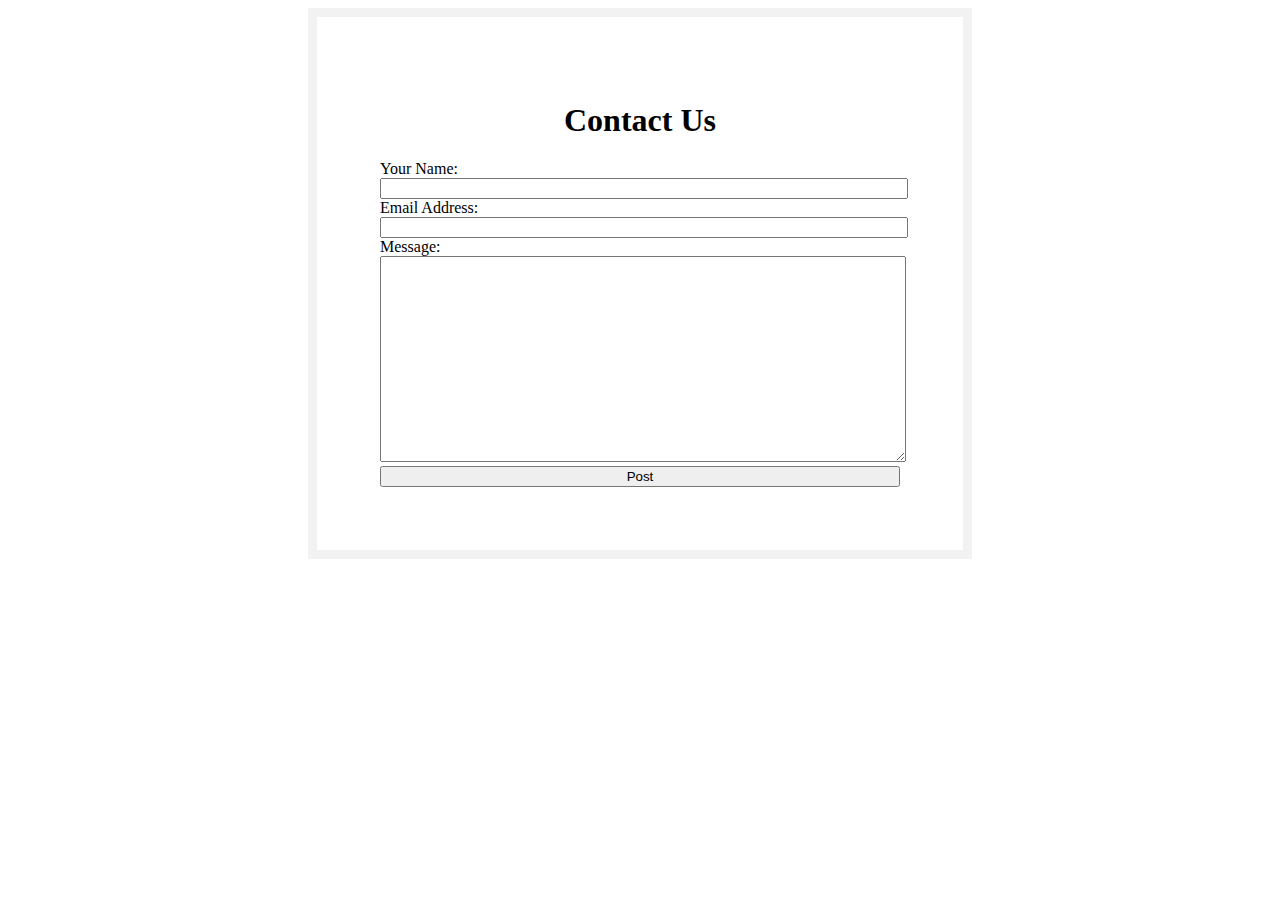
<file: formpage.html>
<!DOCTYPE html>
<html lang="en">
    <head>
        <meta charset="utf-8">
        <meta http-equiv="X-UA-Compatible" content="IE=edge">
        <meta name="viewport" content="width=device-width, initial-scale=1">
        <title>A Contact Form Using Phpmailer - reusable form</title>
        <link rel="stylesheet" href="https://cdnjs.cloudflare.com/ajax/libs/skeleton/2.0.4/skeleton.css" >
        <script src="https://ajax.googleapis.com/ajax/libs/jquery/1.12.4/jquery.min.js"></script>
        <link rel="stylesheet" href="form.css" >
        <script src="form.js"></script>
    </head>
    <body >
        <div class="container">
            <div class="form-container">
                <h1>
                    Contact Us
                </h1>
                <form method="post" id="reused_form" >
                    <label for="name">Your Name:</label>
                    <input id="name" type="text" name="Name" required maxlength="50">
                    <label for="email">Email Address:</label>
                    <input id="email" type="email" name="Email" required maxlength="50">
                    <label for="message">Message:</label>
                    <textarea id="message" name="Message" rows="10" maxlength="6000" required></textarea>
                    <button class="button-primary" type="submit" >Post</button>
                </form>
                <div id="success_message" style="display:none">
                    <h3>Submitted the form successfully!</h3> 
                    <p> We will get back to you soon. </p>
                </div>
                <div id="error_message" style="width:100%; height:100%; display:none; "> <h3>Error</h3> Sorry there was an error sending your form. </div>
            </div>
        </div>
    </body>
</html>
</file>
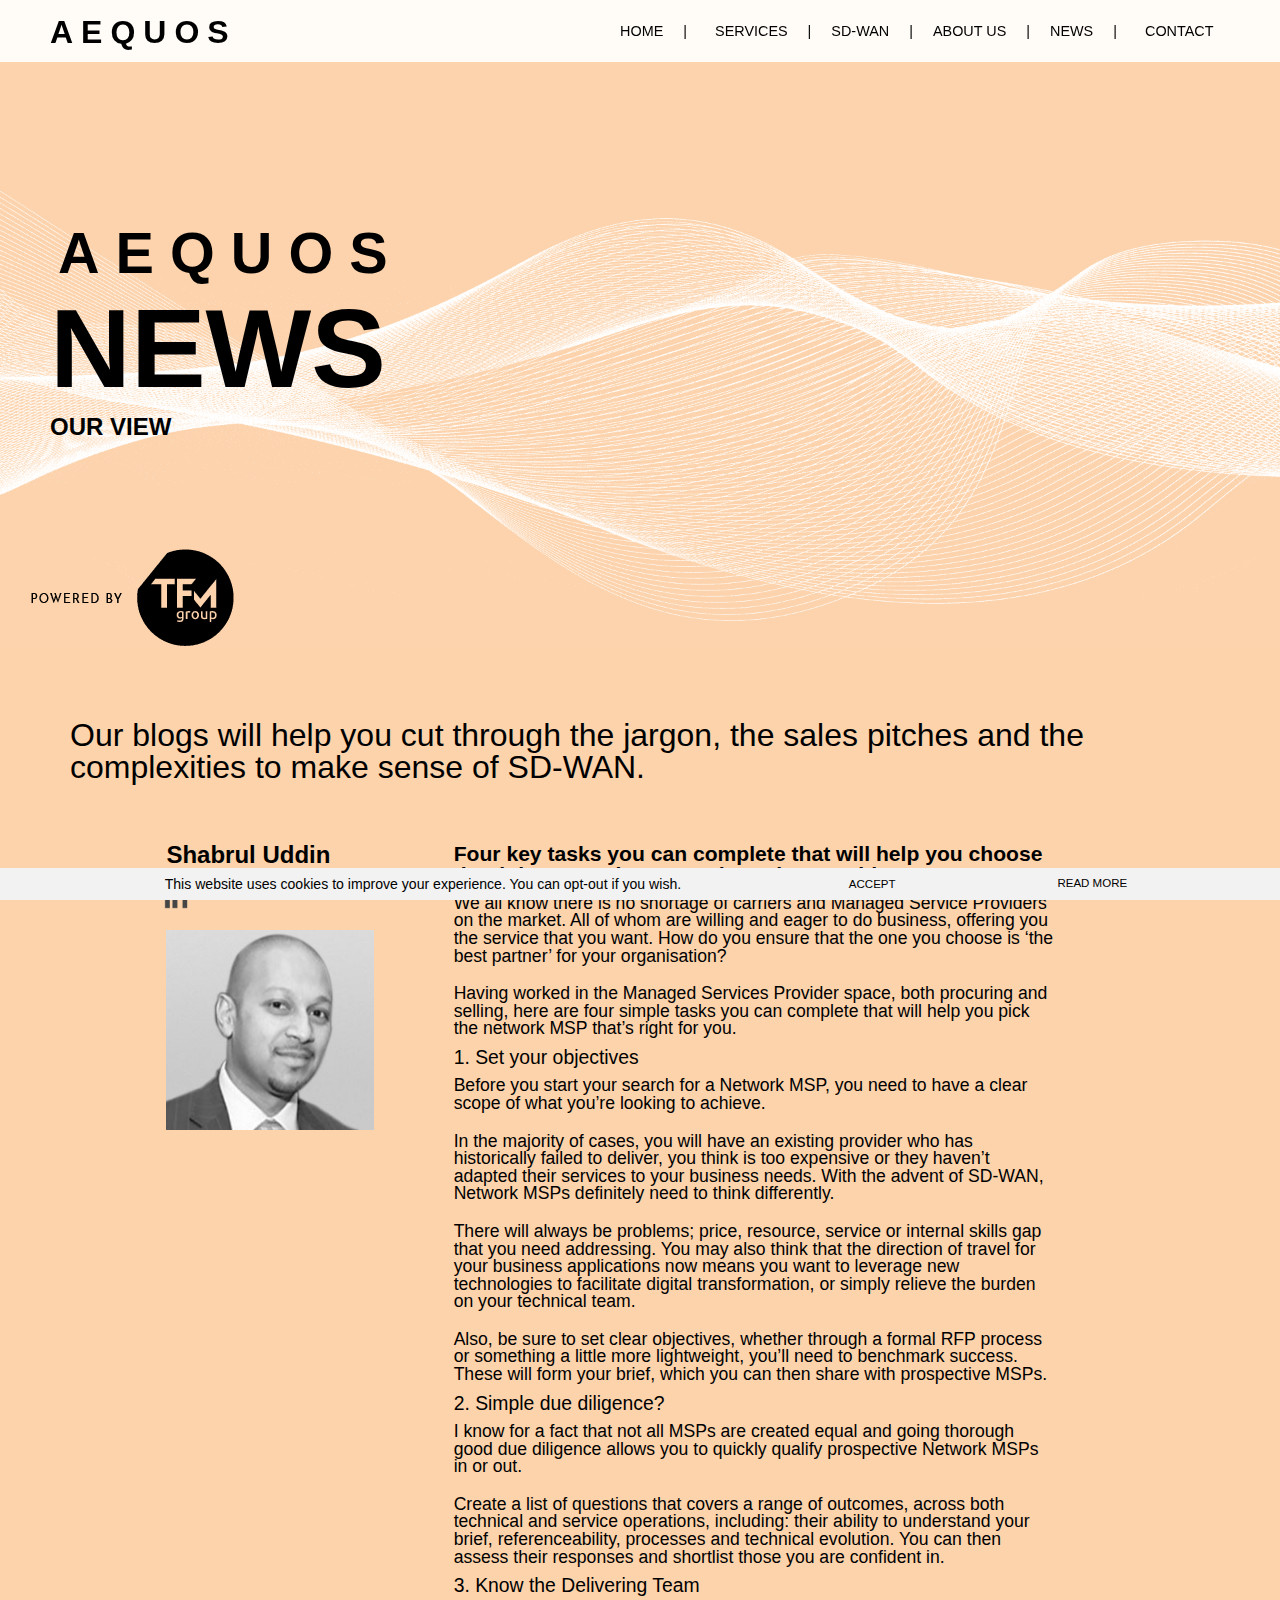
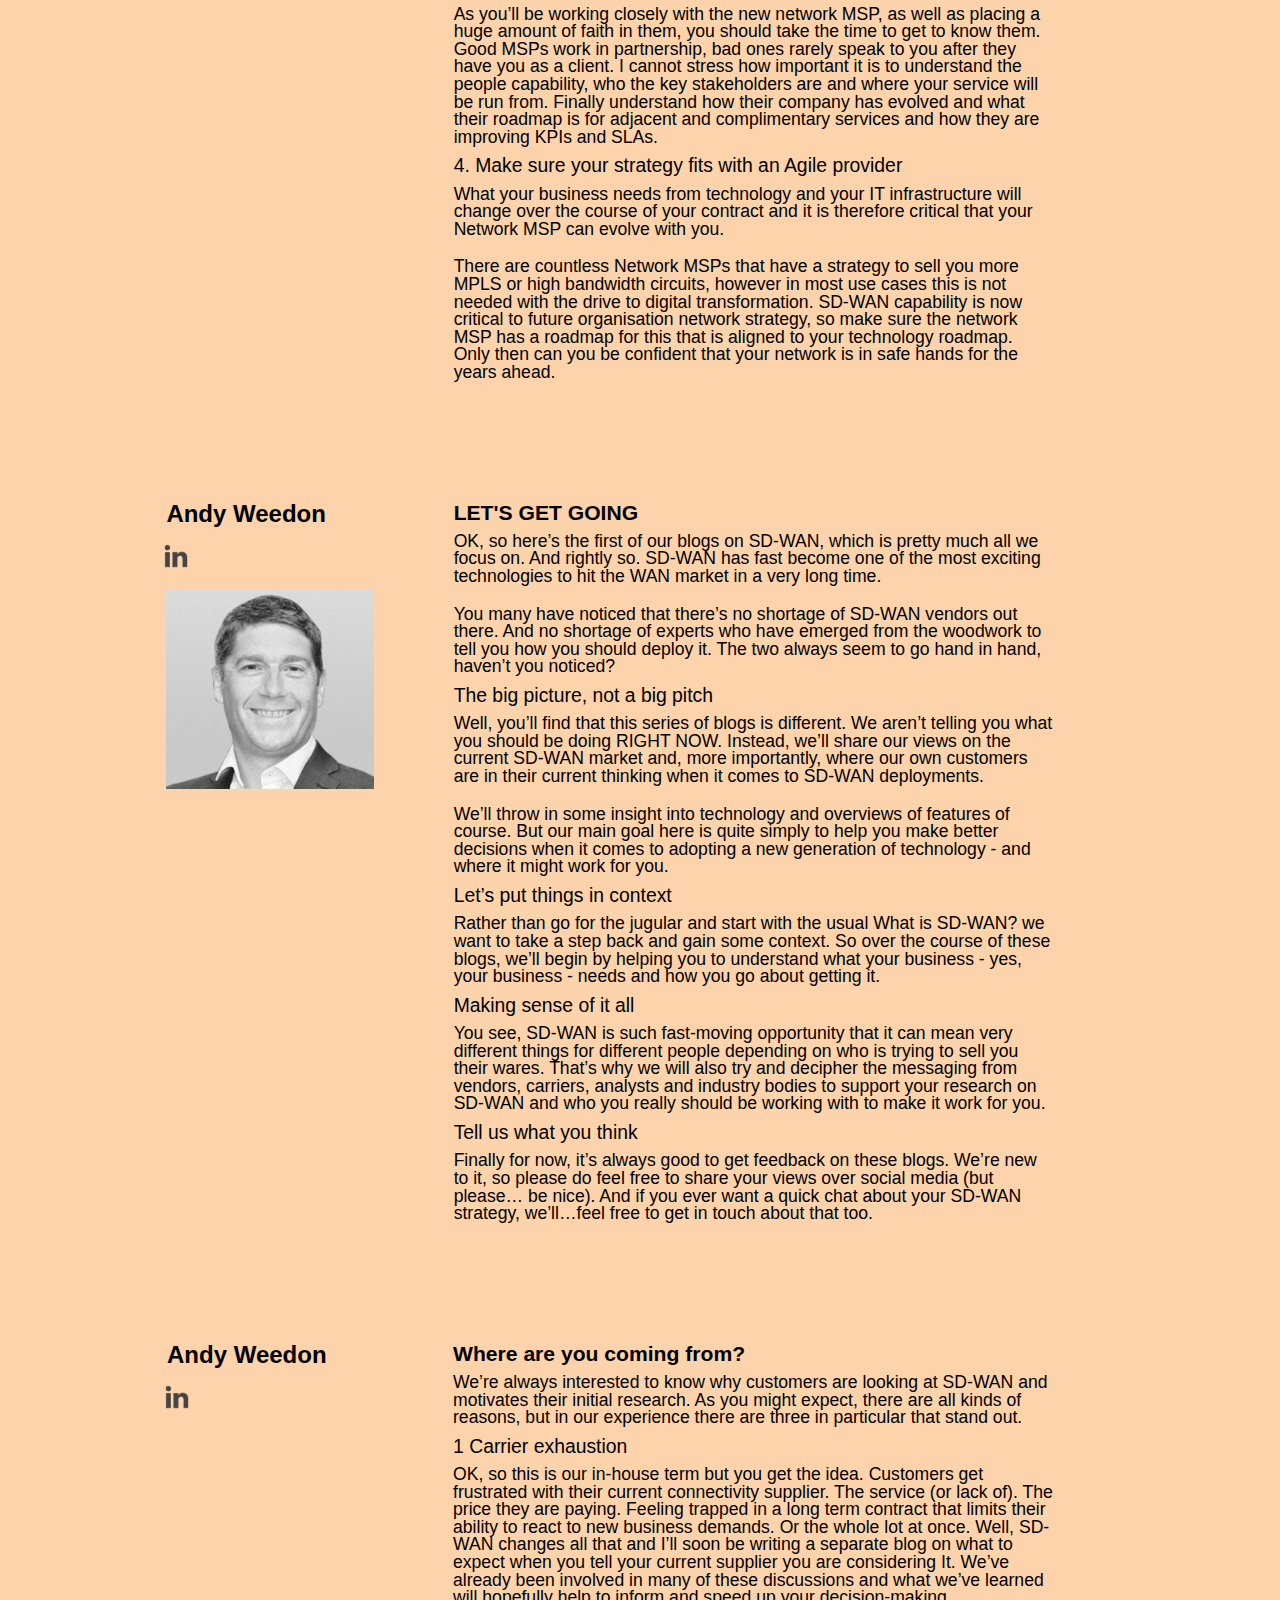
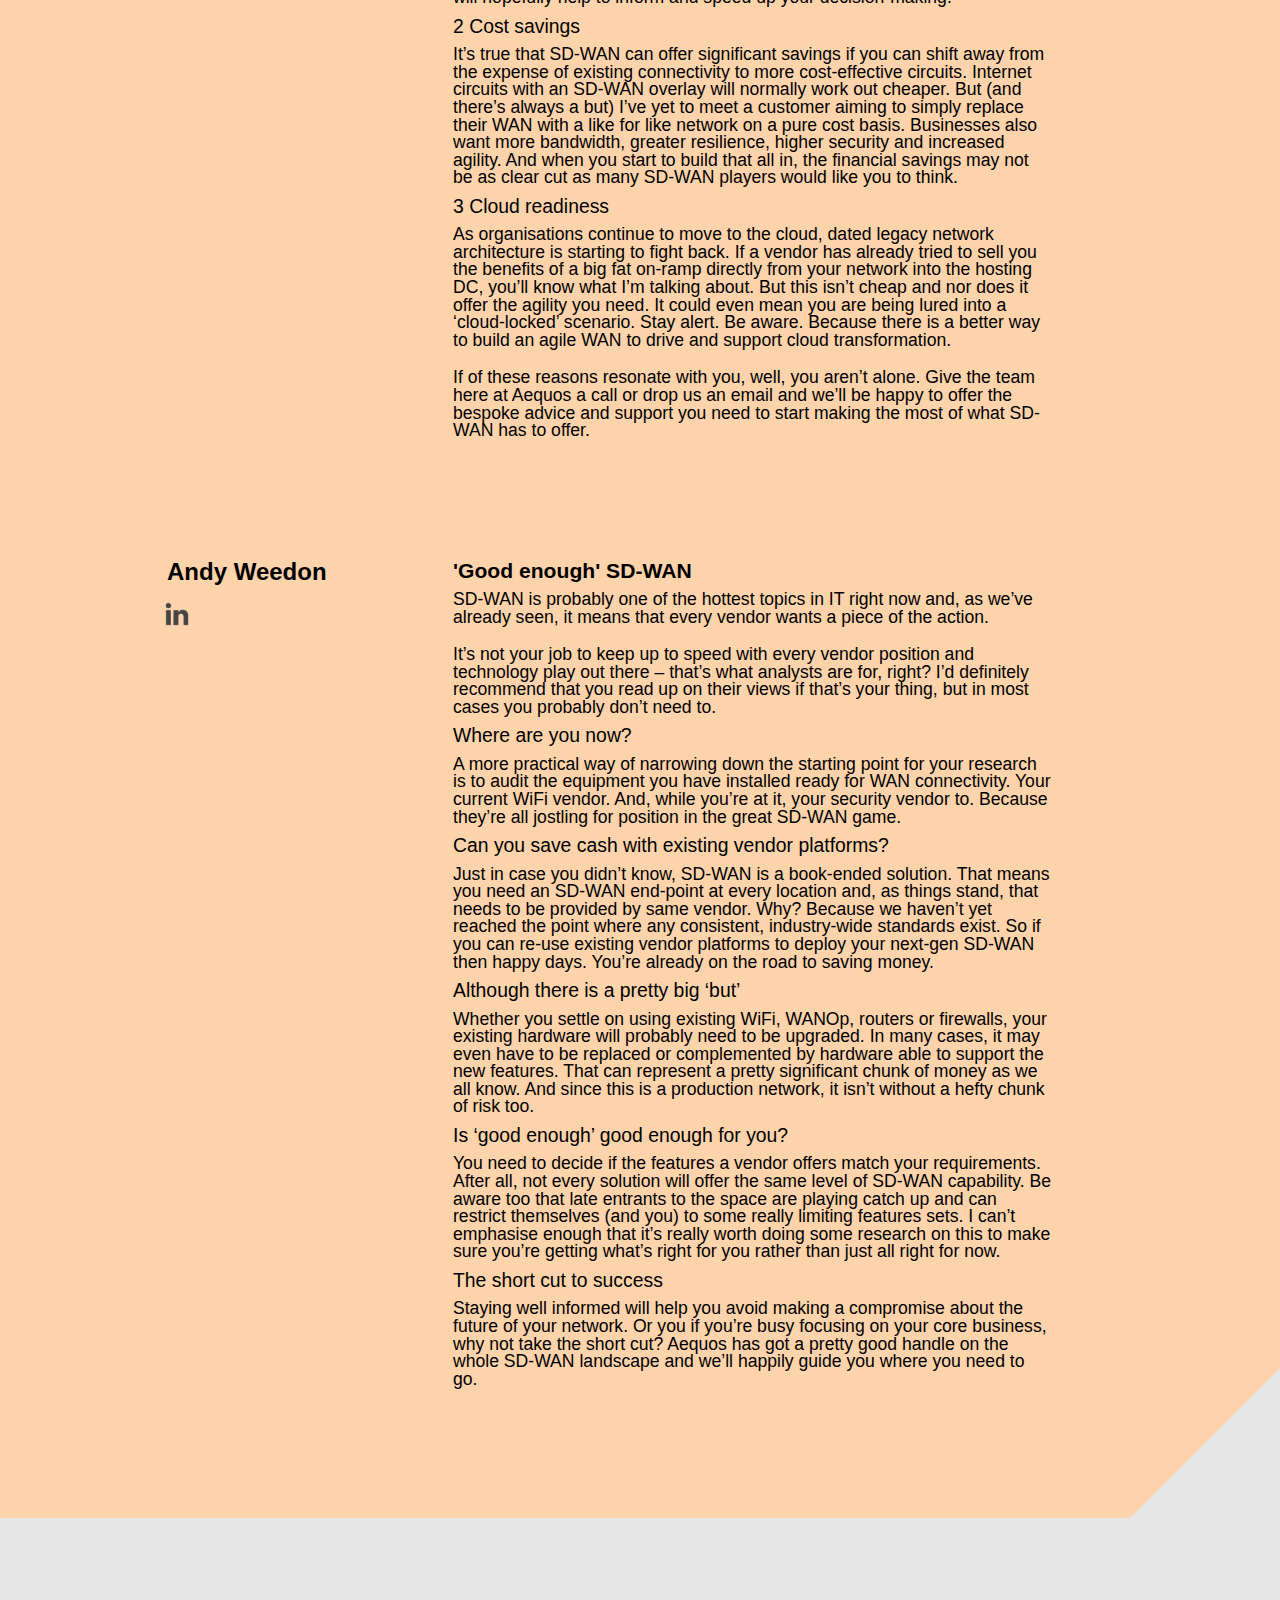
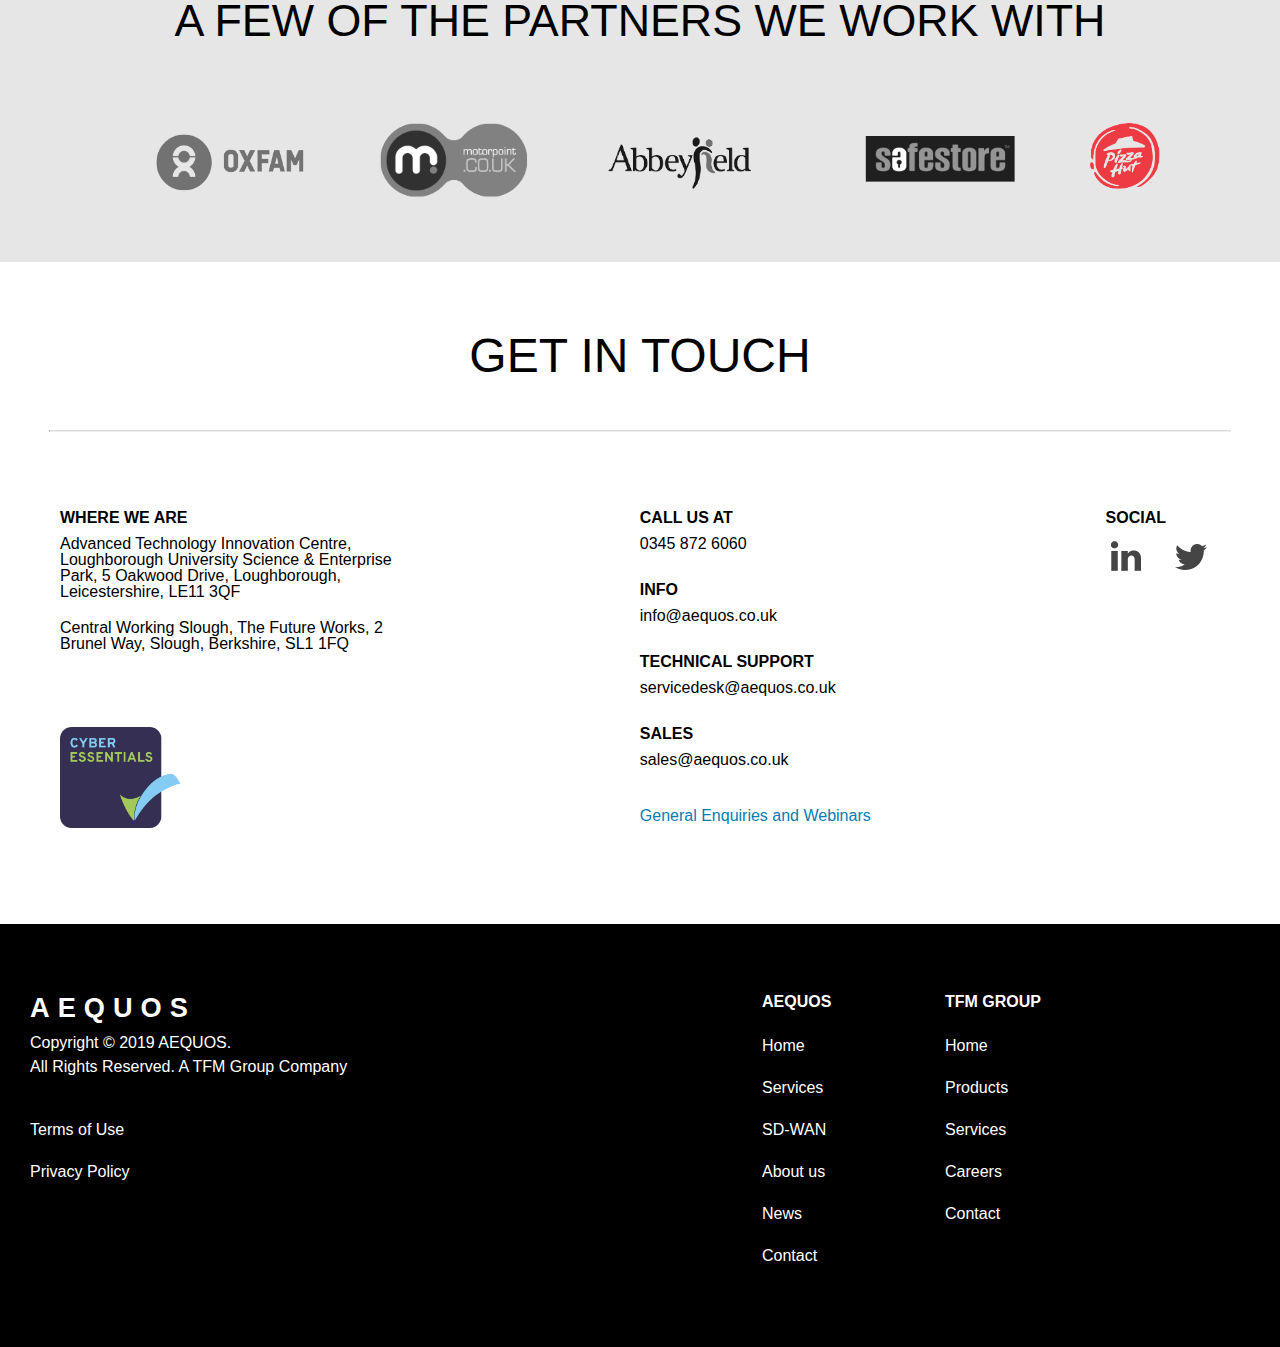
<file: news.html>
<!DOCTYPE html>
<html lang="en">
<head>
<!-- Global site tag (gtag.js) - Google Analytics -->
<script async src="https://www.googletagmanager.com/gtag/js?id=UA-139709019-1"></script>
<script>
  window.dataLayer = window.dataLayer || [];
  function gtag(){dataLayer.push(arguments);}
  gtag('js', new Date());

  gtag('config', 'UA-139709019-1');
</script>
<meta http-equiv="Content-Type" content="text/html; charset=utf-8" />
<meta name="viewport" content="width=device-width, initial-scale=1" />
<link rel="manifest" href="/manifest.json">
<meta name="theme-color" content="black">
<meta name="description" content="AEQUOS is the UK's Leading Software-Defined Wide Area Network Provider who aim to distribute the expert knowledge they have including their latest findings and information." />
<title>AEQUOS - NEWS</title>
<link rel="canonical" href="https://aequos.co.uk/news.html" />
<!-- <link rel="stylesheet" href="css/style.css"> -->
<link rel="stylesheet" href="css/min-style.css">
<link href="https://fonts.googleapis.com/css?family=Josefin+Sans:300,400" rel="stylesheet">
<link rel="stylesheet" href="https://use.fontawesome.com/releases/v5.8.1/css/all.css" integrity="sha384-50oBUHEmvpQ+1lW4y57PTFmhCaXp0ML5d60M1M7uH2+nqUivzIebhndOJK28anvf" crossorigin="anonymous">
<script type="text/javascript" src="https://cdn.jsdelivr.net/npm/lozad/dist/lozad.min.js"></script>
<script type="text/javascript" src="https://secure.leadforensics.com/js/156834.js"></script>
<noscript><img src="https://secure.leadforensics.com/156834.png" alt="" style="display:none;" /></noscript>
<link rel="shortcut icon" 
      type="image/x-icon" 
			href="favicon.ico"> 
<script type="application/ld+json">
	{
		"@context": "http://schema.org",
		"@type": "Organization",
		"url": "http://aequos.co.uk",
		"name": "Aequos",
		"description": "Aequos is a company that provides networking solutions to organisations of all sizes",
		"founders": [
			{
			"@type": "Person",
			"name": "Shabrul Uddin"
			},
			{
			"@type": "Person",
			"name": "Andy Weedon"
		} ],
		"address": {
			"@type": "PostalAddress",
			"addressLocality": "Leicestershire",
			"addressRegion": "Loughborough",
			"postalCode":"LE11 3QF",
			"streetAddress": "Advanced Technology Innovation Centre	Loughborough University Science and Enterprise Park 5 Oakwood Drive"
			},
		"contactPoint": [
		{
		"@type": "ContactPoint",
		"telephone": "+44345 646 6060",
		"email": "mailto:info@aequos.co.uk",
		"contactType": "Customer Service",
		"areaServed" : "UK",
		"sameAs" : [ "https://www.linkedin.com/company/aequos-sd-wan/",
	"https://twitter.com/Aequossdwan"]
		}]
	}
</script>
</head>
<body>
	<header class="header">
		<div class="header_content">
			<!-- <div class="header_logo-title"><a href="index.html"><img class="image-full" src="images/Logo-Aequos.png" alt="Aequos"><img class="image-sticky" src="images/Logo-Aequos-sticky.png" alt="Aequos-Logo"></a></div> -->
			<nav tabindex="0" class="header_menu" role="navigation" aria-label="Mobile Navigation Dropdown">
				<div id="header_name">
					<h3>AEQUOS</h3>
				</div>                                                           
				<ul>
					<li><a tabindex="0" class="selected header-link" href="index.html">HOME</a><p class="nav_line">|</p></li>
					<li><a tabindex="0" href="services.html" class="header-link">SERVICES</a><p class="nav_line">|</p></li>
					<li><a tabindex="0" href="sd-wan.html" class="header-link">SD-WAN</a><p class="nav_line">|</p></li>
					<li><a tabindex="0" href="about_us.html" class="header-link">ABOUT US</a><p class="nav_line">|</p></li>
					<li><a tabindex="0" href="news.html#newsHome_section" class="header-link">NEWS</a><p class="nav_line">|</p></li>
					<li><a tabindex="0" href="contact-us.html" class="header-link">CONTACT</a></li>						
				</ul>
			</nav> 
		</div>	
		<div class="hamburgerCont">
			<div class="hamburger_bg">
				<img alt="hamburger menu to open menu" role="button" aria-label="Open menu" class="lozad hamburger" onclick="menuSwitch()" src="images/hamburger.png">
				<img alt="hamburger menu to close menu" role="button" aria-label="Close menu" class="hamburgerBlack lozad" onclick="menuSwitch()" src="images/hamburger_black.png">
			</div>
		</div>
	</header>


	<main class="flex-container" role="main">
		<section id="newsHome_section">
			<img class="shape shapeServiceHome lozad" src="images/peachshape.gif" alt="white background abstract shape">
			<div class="main_heading newsHead">
				<h2>AEQUOS</h2>
				<h1>NEWS</h1>
				<h3>OUR VIEW</h3>
			</div>
			<div class="TFMlogo_heading newsLogo">
					<img alt="TFM Group Logo" class="TFMLogo lozad" src="images/TFMblacklogo.png">
			</div>
			<div class="cookie-law">
					<p>This website uses cookies to improve your experience. You can opt-out if you wish.</p>
					<button onclick="accepted()" class="cookieBtn">ACCEPT</button>
						<a rel="noopener" class="cookie" href="privacy-policy.html" target="_blank">READ MORE <i class='fas fa-angle-right'></i></a>
				</div> 
			
		</section>

		<!-- <div class="chat newschat">
			<img alt="Lets chat bubble above chat icon" class="lozad chattext" onclick="openChat()" src="images/chattext.png">
			<img alt="chat bubble to open chat window and start chatting with Aequos" class="lozad chatbubble" onclick="openChat()" src="images/blackchatbubble.png">
			<img alt="X that closes the text inviting to chat above chatbubble image" class="lozad closeChat" src="images/closeChat.png">
	</div>
		<iframe title="Aequos chatbot" class="bot lozad" src="https://snatchbot.me/webchat/?botID=55830&appID=GbE9uekoYZJoUSEjN0ac"></iframe>
		<p aria-label="Close chat" role="button" class="close" onclick="closeChatX()"> X</p> -->

		<link href="https://snatchbot.me/sdk/webchat.css" rel="stylesheet" type="text/css"><link href="https://snatchbot.me/custom/55830.css" rel="stylesheet" type="text/css"><script src="https://snatchbot.me/sdk/webchat.min.js"></script><script> Init('?botID=55830&appID=webchat', 600, 600, 'https://dvgpba5hywmpo.cloudfront.net/media/image/xQQrLzIbPzp1Q1698DGgm1VO8', 'bubble', '#FFFFFF', 90, 90, 62.99999999999999, '', '1', '#FFFFFF', '#FFFFFF', 0); /* for authentication of its users, you can define your userID (add &userID={login}) */ </script>

		<section class="news">
			<div class="newsContent">
				<h5>Our blogs will help you cut through the jargon, the sales pitches and the complexities to make sense of SD-WAN.</h5>
				<div class="posts">
					<div class="blogPosts">
						<div class="profile">
							<h3>Shabrul Uddin</h3>
							<a rel="noopener" href="https://www.linkedin.com/company/aequos-sd-wan/" target="_blank"><img alt="Aequos SD-WAN LinkedIn" class="lozad linkedinBlack" src="images/social/black/linkedin.png" ></a>
							<img alt="Shabrul Uddin profile picture" class="lozad profileImg" src="images/Shabs.jpg">
						</div>
						<div class="blogContent">
							<h3>Four key tasks you can complete that will help you choose the right Network Managed Service Provider.</h3>
							<p>We all know there is no shortage of carriers and Managed Service Providers on the market.  All of whom are willing and eager to do business, offering you the service that you want. How do you ensure that the one you choose is ‘the best partner’ for your organisation?</p>
							<p>Having worked in the Managed Services Provider space, both procuring and selling, here are four simple tasks you can complete that will help you pick the network MSP that’s right for you.</p>
							<h4>1. Set your objectives</h4>
							<p>Before you start your search for a Network MSP, you need to have a clear scope of what you’re looking to achieve.</p>
							<p>In the majority of cases, you will have an existing provider who has historically failed to deliver, you think is too expensive or they haven’t adapted their services to your business needs. With the advent of SD-WAN, Network MSPs definitely need to think differently.</p>
							<p>There will always be problems; price, resource, service or internal skills gap that you need addressing. You may also think that the direction of travel for your business applications now means you want to leverage new technologies to facilitate digital transformation, or simply relieve the burden on your technical team.</p>
							<p>Also, be sure to set clear objectives, whether through a formal RFP process or something a little more lightweight, you’ll need to benchmark success. These will form your brief, which you can then share with prospective MSPs.</p>
							<h4>2. Simple due diligence?</h4>
							<p>I know for a fact that not all MSPs are created equal and going thorough good due diligence allows you to quickly qualify prospective Network MSPs in or out.</p>
							<p>Create a list of questions that covers a range of outcomes, across both technical and service operations, including: their ability to understand your brief, referenceability, processes and technical evolution. You can then assess their responses and shortlist those you are confident in.</p>
							<h4>3. Know the Delivering Team</h4>
							<p>As you’ll be working closely with the new network MSP, as well as placing a huge amount of faith in them, you should take the time to get to know them. Good MSPs work in partnership, bad ones rarely speak to you after they have you as a client. I cannot stress how important it is to understand the people capability, who the key stakeholders are and where your service will be run from. Finally understand how their company has evolved and what their roadmap is for adjacent and complimentary services and how they are improving KPIs and SLAs.</p>
							<h4>4. Make sure your strategy fits with an Agile provider</h4>
							<p>What your business needs from technology and your IT infrastructure will change over the course of your contract and it is therefore critical that your Network MSP can evolve with you. </p>
							<p>There are countless Network MSPs that have a strategy to sell you more MPLS or high bandwidth circuits, however in most use cases this is not needed with the drive to digital transformation. SD-WAN capability is now critical to future organisation network strategy, so make sure the network MSP has a roadmap for this that is aligned to your technology roadmap. Only then can you be confident that your network is in safe hands for the years ahead.</p>
						</div>
					</div>
					<div class="blogPosts">
						<div class="profile">
							<h3>Andy Weedon</h3>
							<a rel="noopener" href="https://www.linkedin.com/company/aequos-sd-wan/" target="_blank"><img alt="Aequos SD-WAN LinkedIn" class="lozad linkedinBlack" src="images/social/black/linkedin.png" ></a>
							<img alt="Andy Weedon profile picture" class="lozad profileImg" src="images/Andy.jpg">
						</div>
						<div class="blogContent">
							<h3>LET'S GET GOING</h3>
							<p>OK, so here’s the first of our blogs on SD-WAN, which is pretty much all we focus on.
							And rightly so. SD-WAN has fast become one of the most exciting technologies to hit the WAN market in a very long time.</p>
							<p>You many have noticed that there’s no shortage of SD-WAN vendors out there. And no shortage of experts who have emerged from the woodwork to tell you how you should deploy it. The two always seem to go hand in hand, haven’t you noticed?</p>
							<h4>The big picture, not a big pitch</h4>
							<p>Well, you’ll find that this series of blogs is different. We aren’t telling you what you should be doing RIGHT NOW. Instead, we’ll share our views on the current SD-WAN market and, more importantly, where our own customers are in their current thinking when it comes to SD-WAN deployments.</p>
							<p>We’ll throw in some insight into technology and overviews of features of course. But our main goal here is quite simply to help you make better decisions when it comes to adopting a new generation of technology - and where it might work for you.</p>
							<h4>Let’s put things in context</h4>
							<p>Rather than go for the jugular and start with the usual What is SD-WAN? we want to take a step back and gain some context. So over the course of these blogs, we’ll begin by helping you to understand what your business - yes, your business - needs and how you go about getting it.</p>
							<h4>Making sense of it all</h4>
							<p>You see, SD-WAN is such fast-moving opportunity that it can mean very different things for different people depending on who is trying to sell you their wares. That’s why we will also try and decipher the messaging from vendors, carriers, analysts and industry bodies to support your research on SD-WAN and who you really should be working with to make it work for you.</p>
							<h4>Tell us what you think</h4>
							<p>Finally for now, it’s always good to get feedback on these blogs. We’re new to it, so please do feel free to share your views over social media (but please… be nice). And if you ever want a quick chat about your SD-WAN strategy, we’ll…feel free to get in touch about that too.</p>
						</div>
					</div>
					<div class="blogPosts">
						<div class="profile">
								<h3>Andy Weedon</h3>
								<a rel="noopener" href="https://www.linkedin.com/company/aequos-sd-wan/" target="_blank"><img alt="Aequos SD-WAN LinkedIn" class="lozad linkedinBlack" src="images/social/black/linkedin.png" ></a>
						</div>
						<div class="blogContent">
							<h3>Where are you coming from?</h3>
							<p>We’re always interested to know why customers are looking at SD-WAN and motivates their initial research. As you might expect, there are all kinds of reasons, but in our experience there are three in particular that stand out. </p>
							<h4>1 Carrier exhaustion </h4>
							<p>OK, so this is our in-house term but you get the idea. Customers get frustrated with their current connectivity supplier. The service (or lack of). The price they are paying. Feeling trapped in a long term contract that limits their ability to react to new business demands. Or the whole lot at once. Well, SD-WAN changes all that and I’ll soon be writing a separate blog on what to expect when you tell your current supplier you are considering It. We’ve already been involved in many of these discussions and what we’ve learned will hopefully help to inform and speed up your decision-making.</p>
							<h4>2 Cost savings</h4>
							<p>It’s true that SD-WAN can offer significant savings if you can shift away from the expense of existing connectivity to more cost-effective circuits. Internet circuits with an SD-WAN overlay will normally work out cheaper. But (and there’s always a but) I’ve yet to meet a customer aiming to simply replace their WAN with a like for like network on a pure cost basis. Businesses also want more bandwidth, greater resilience, higher security and increased agility. And when you start to build that all in, the financial savings may not be as clear cut as many SD-WAN players would like you to think.</p>
							<h4>3 Cloud readiness </h4>
							<p>As organisations continue to move to the cloud, dated legacy network architecture is starting to fight back. If a vendor has already tried to sell you the benefits of a big fat on-ramp directly from your network into the hosting DC, you’ll know what I’m talking about. But this isn’t cheap and nor does it offer the agility you need. It could even mean you are being lured into a ‘cloud-locked’ scenario. Stay alert. Be aware. Because there is a better way to build an agile WAN to drive and support cloud transformation.</p>
							<p>If of these reasons resonate with you, well, you aren’t alone. Give the team here at Aequos a call or drop us an email and we’ll be happy to offer the bespoke advice and support you need to start making the most of what SD-WAN has to offer.</p>
						</div>

					</div>
					<div class="blogPosts">
						<div class="profile">
								<h3>Andy Weedon</h3>
								<a rel="noopener" href="https://www.linkedin.com/company/aequos-sd-wan/" target="_blank"><img alt="Aequos SD-WAN LinkedIn" class="lozad linkedinBlack" src="images/social/black/linkedin.png" ></a>
						</div>
						<div class="blogContent">
							<h3>'Good enough' SD-WAN</h3>
							<p>SD-WAN is probably one of the hottest topics in IT right now and, as we’ve already seen, it means that every vendor wants a piece of the action.</p>
							<p>It’s not your job to keep up to speed with every vendor position and technology play out there – that’s what analysts are for, right? I’d definitely recommend that you read up on their views if that’s your thing, but in most cases you probably don’t need to. </p>
							<h4>Where are you now?</h4>
							<p>A more practical way of narrowing down the starting point for your research is to audit the equipment you have installed ready for WAN connectivity. Your current WiFi vendor. And, while you’re at it, your security vendor to. Because they’re all jostling for position in the great SD-WAN game.</p>
							<h4>Can you save cash with existing vendor platforms?</h4>
							<p>Just in case you didn’t know, SD-WAN is a book-ended solution. That means you need an SD-WAN end-point at every location and, as things stand, that needs to be provided by same vendor. Why? Because we haven’t yet reached the point where any consistent, industry-wide standards exist. So if you can re-use existing vendor platforms to deploy your next-gen SD-WAN then happy days. You’re already on the road to saving money. </p>
							<h4>Although there is a pretty big ‘but’</h4>
							<p>Whether you settle on using existing WiFi, WANOp, routers or firewalls, your existing hardware will probably need to be upgraded. In many cases, it may even have to be replaced or complemented by hardware able to support the new features. That can represent a pretty significant chunk of money as we all know. And since this is a production network, it isn’t without a hefty chunk of risk too.</p>
							<h4>Is ‘good enough’ good enough for you?</h4>
							<p>You need to decide if the features a vendor offers match your requirements. After all, not every solution will offer the same level of SD-WAN capability. Be aware too that late entrants to the space are playing catch up and can restrict themselves (and you) to some really limiting features sets. I can’t emphasise enough that it’s really worth doing some research on this to make sure you’re getting what’s right for you rather than just all right for now. </p>
							<h4>The short cut to success</h4>
							<p>Staying well informed will help you avoid making a compromise about the future of your network. Or you if you’re busy focusing on your core business, why not take the short cut?  Aequos has got a pretty good handle on the whole SD-WAN landscape and we’ll happily guide you where you need to go.</p>
						</div>

					</div>
				</div>
			</div>
		</section>

		<section class="tutorials">
			<!-- <h2>Make more sense of SD-WAN</h2>
			<p>View our guides <i class='fas fa-angle-right'></i></p>
			<p>View our videos <i class='fas fa-angle-right'></i></p>
			<p>Making sense starts here</p>
			<h5>WATCH VIDEO <i class='fas fa-angle-right'></i></h5> -->
			<div aria-hidden="true" class="greyTriangle"></div>
		</section>

		<section id="clients_section">
			<div>
				<h2>A FEW OF THE PARTNERS WE WORK WITH </h2>
				<div class="clientLogos">
					<img class="lozad" alt="Oxfam logo" id="oxfamLogo" src="images/oxfamLogo.png">
					<img class="lozad" alt="Motorpoint logo"  id="motorLogo" src="images/motorLogo.png">
					<img class="lozad" alt="Abbeyfield logo"  id="abbeyLogo" src="images/abbeyLogo.png">
					<img class="lozad" alt="Safestore logo"  id="safestoreLogo" src="images/safestoreLogo.png">
					<img class="lozad" alt="Pizzahut logo"  id="pizzahutLogo" src="images/pizzalogo.png">
				</div>
				
			</div>
			
		</section>
		<section id="contact_section">
			<h2>GET IN TOUCH</h2>
			<hr> 
				<div class="contactInfo">
					<div class="cInfoSection location">
						<h3>WHERE WE ARE</h3>
						<p>Advanced Technology Innovation Centre,
								Loughborough University Science & Enterprise Park,
								5 Oakwood Drive, Loughborough, Leicestershire,
								LE11 3QF</p>
								<p>Central Working Slough,
										The Future Works,
										2 Brunel Way, Slough, Berkshire,
										SL1 1FQ</p>
										<img class="lozad small_qualif" src="images/Cyber_Essentials_Badge_High_Res.png" alt="Cyber Essentials Badge" title="Cyber_Essentials_Badge"/>
									</div>
									<div class="cInfoSection emails">
										<h3>CALL US AT</h3>
										<p><a href="tel:0345 872 6060">0345 872 6060</a></p>
										<h3>INFO</h3>
										<p><a href="mailto:info@aequos.co.uk">info@aequos.co.uk</a></p>
										<h3>TECHNICAL SUPPORT</h3>
										<p><a href="mailto:servicedesk@aequos.co.uk">servicedesk@aequos.co.uk</a></p>
										<h3>SALES</h3>
										<p><a href="mailto:sales@aequos.co.uk">sales@aequos.co.uk</a></p>
										
										<p class="contactLinkFooter"><a href="contact-us.html" aria-label="navigation to new page with a contact form" >General Enquiries and Webinars <i class="fas fa-angle-right"></i></a></p>
									</div>
									<div class="cInfoSection social">
										<h3>SOCIAL</h3>
											<a rel="noopener" href="https://www.linkedin.com/company/aequos-sd-wan/" target="_blank"><img alt="Aequos SD-WAN LinkedIn" class="lozad linkedinBlack" src="images/social/black/linkedin.png" ></a>
											<a rel="noopener" href="https://twitter.com/Aequossdwan" target="_blank"><img alt="Aequos SD-WAN Twitter" class="lozad" id="twitterBlack" src="images/social/black/twitter.png"></a>
									</div>
			</div>
		</section>
	</main>
		<footer>
			<div class="footerCont">
				<div class="footerAequos">
					<h2>AEQUOS</h2>
					<h4 class="copyright">Copyright © 2019 AEQUOS.<br>
					All Rights Reserved. A TFM Group Company</h4>
					<p><a rel="noopener" target="_blank" href="terms-of-use.html">Terms of Use</a></p>
					<p><a rel="noopener" target="_blank" href="privacy-policy.html">Privacy Policy</a></p>
				</div>
				<div class="sitemap">
					<h3>AEQUOS</h3>
					<a href="index.html">Home</a>
					<a href="services.html" >Services</a>
					<a href="sd-wan.html">SD-WAN</a>
					<a href="about_us.html">About us</a>
					<a href="news.html#newsHome_section">News</a>
					<a href="contact-us.html">Contact</a>
				</div>
				<div class="footerTFM">
						<h3>TFM GROUP</h3>
						<a rel="noopener" target="_blank" href="http://www.tfmnetworks.com/">Home</a>
						<a rel="noopener" target="_blank" href="http://www.tfmnetworks.com/products/">Products</a>
						<a rel="noopener" target="_blank" href="http://www.tfmnetworks.com/services/">Services</a>
						<a rel="noopener" target="_blank" href="https://tfmnetworks.livevacancies.co.uk/#/">Careers</a>
						<a rel="noopener" target="_blank" href="http://www.tfmnetworks.com/contact-us/">Contact</a>
					</div>
			</div>
		</footer>

	<script src="https://ajax.googleapis.com/ajax/libs/jquery/3.3.1/jquery.min.js"></script>
	<!-- <script src="main.js"></script> -->
	<script src="min-main.js"></script>
	<!-- <script type="text/javascript" src="https://cdn.ywxi.net/js/1.js" async></script> -->

</body>
</html>
</file>
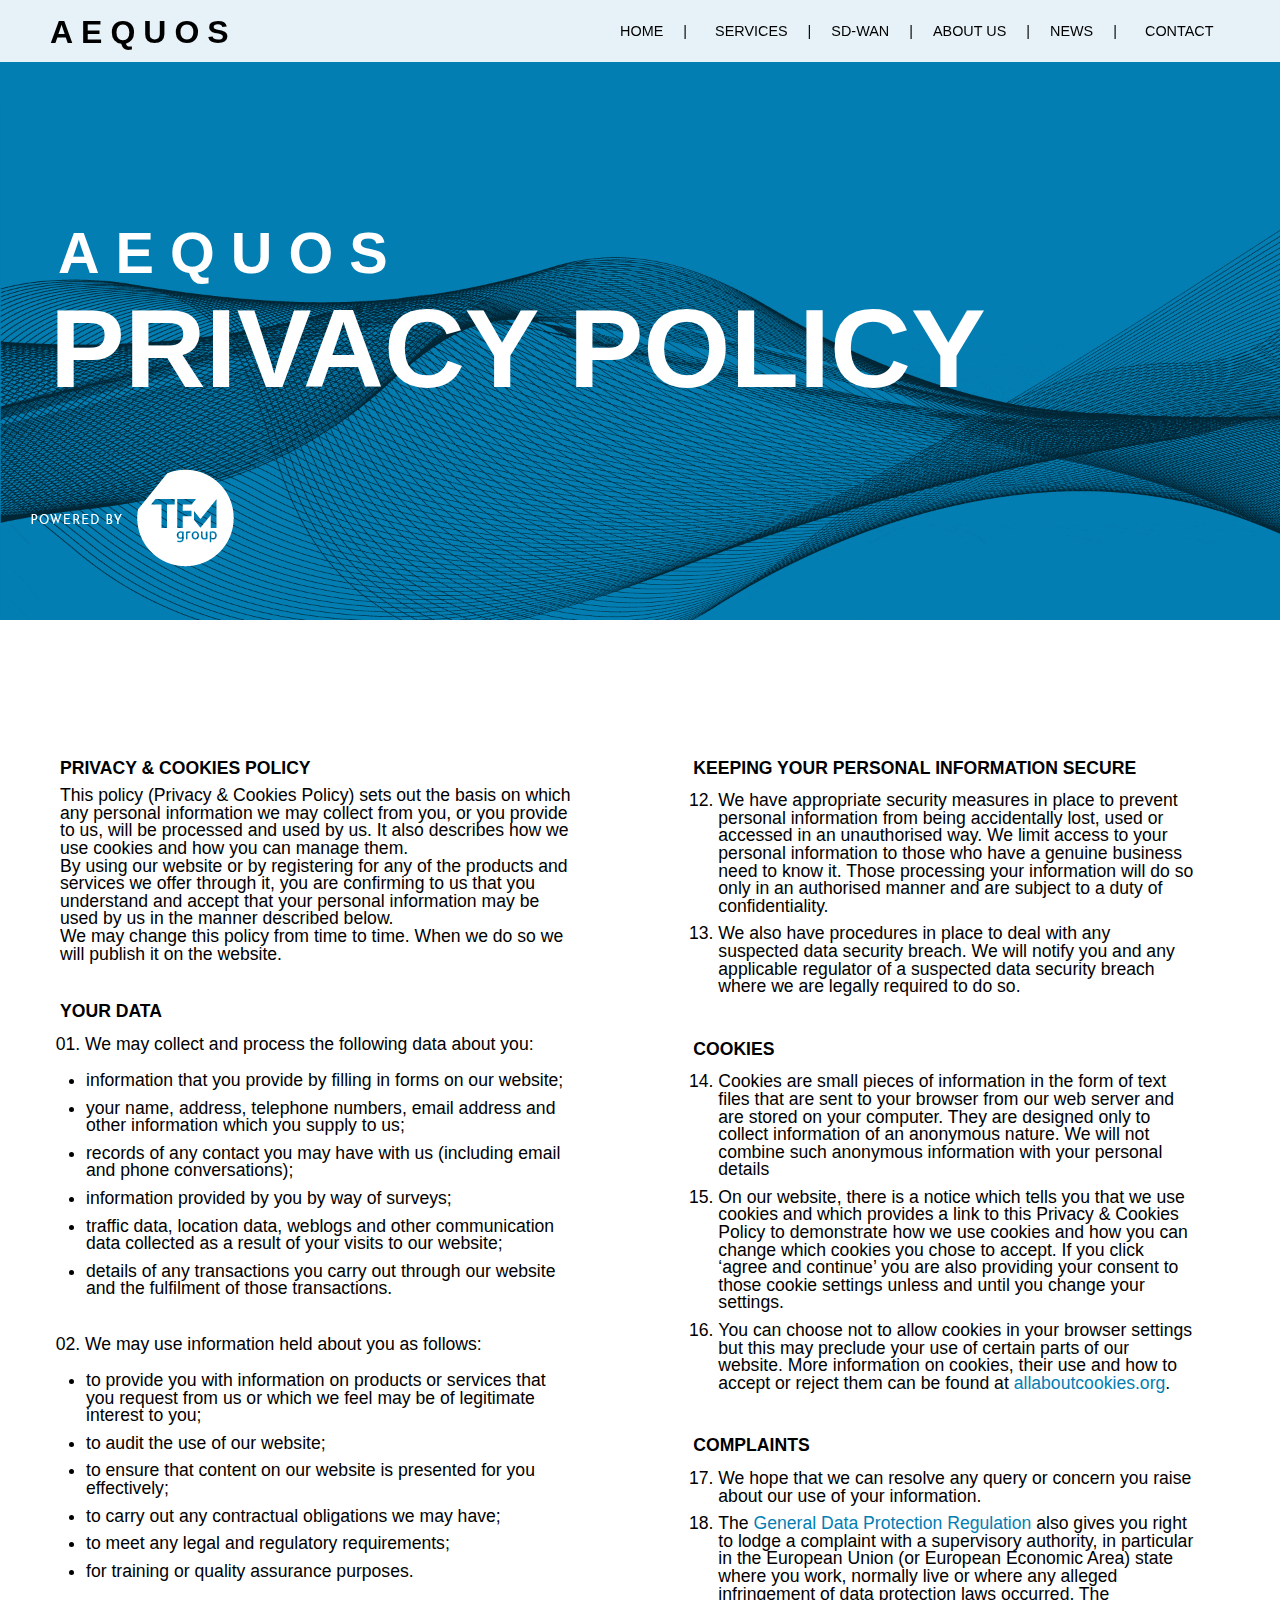
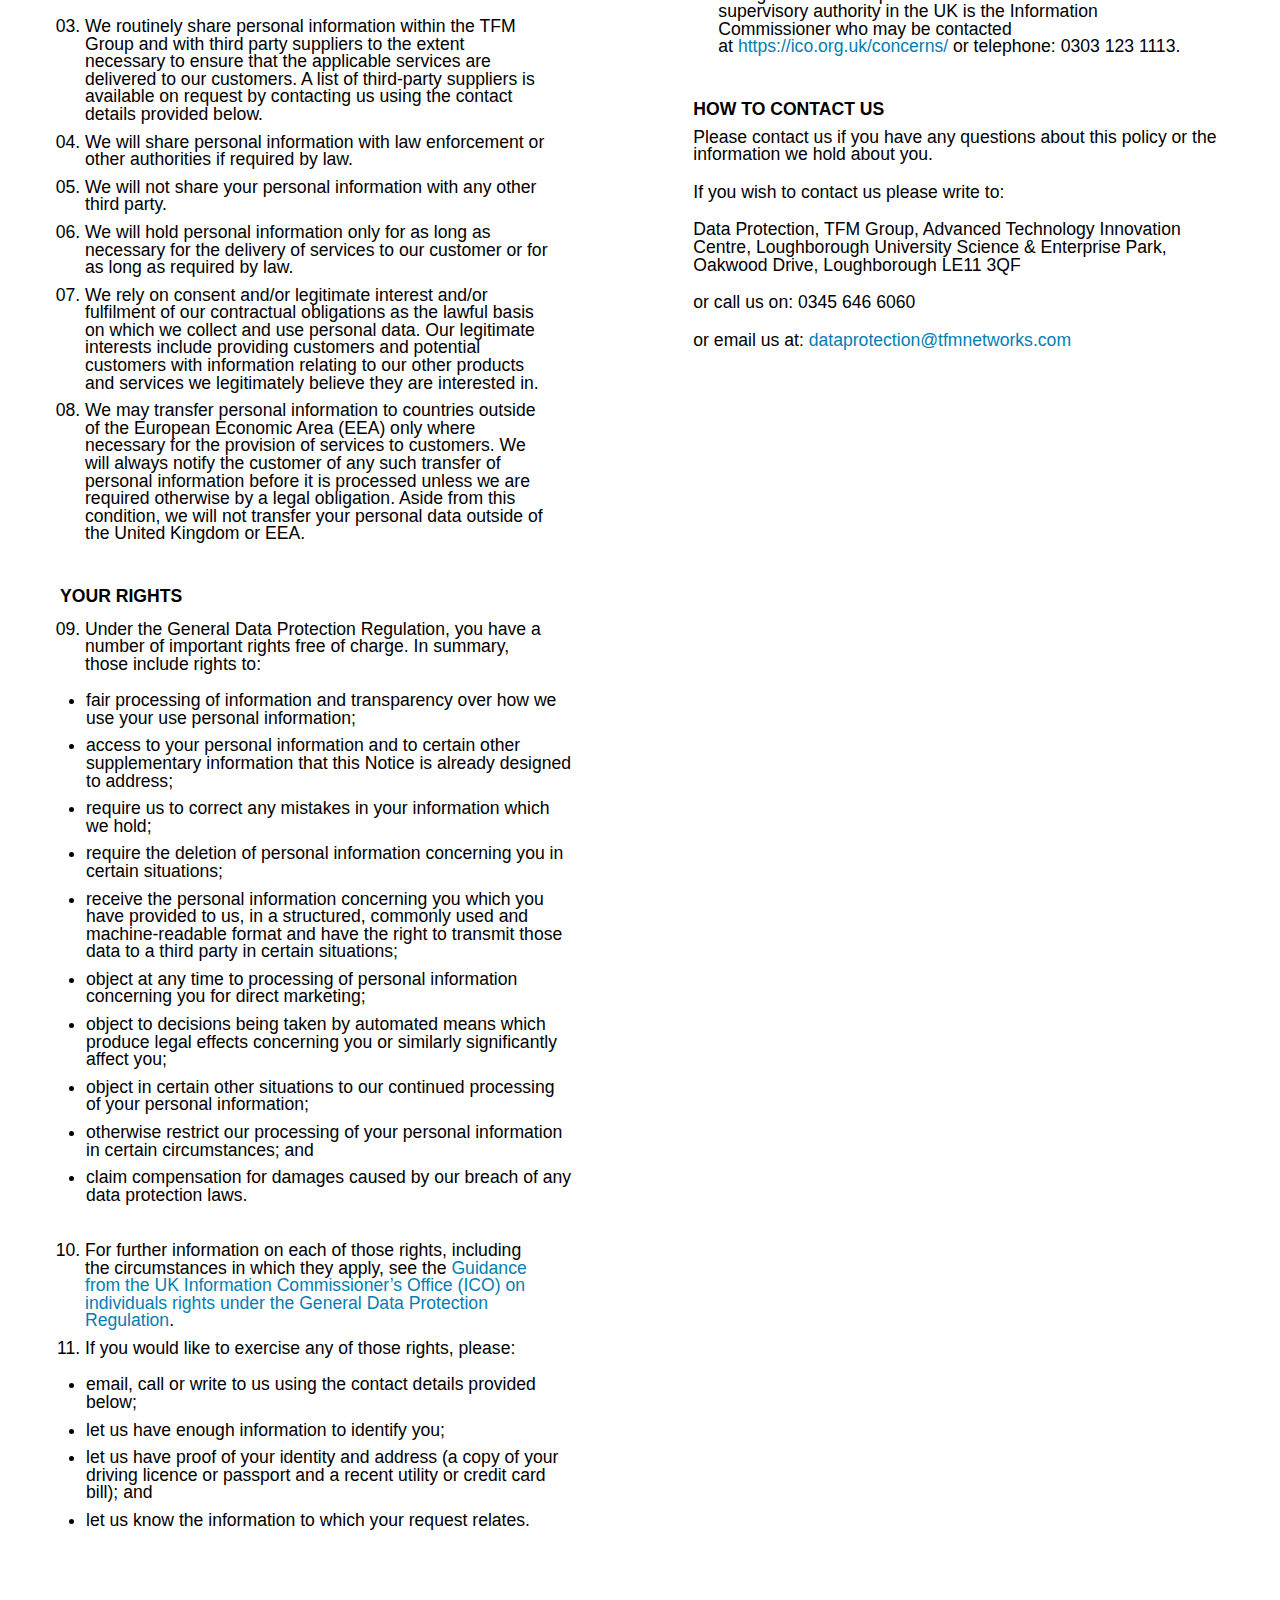
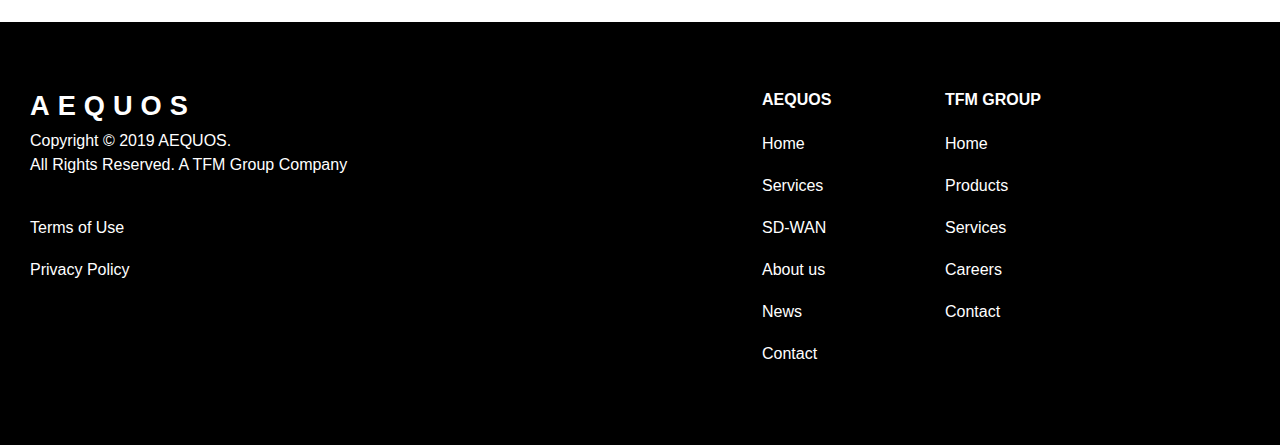
<file: privacy-policy.html>
<!DOCTYPE html>
<html lang="en">
<head>
	<!-- Global site tag (gtag.js) - Google Analytics -->
<script async src="https://www.googletagmanager.com/gtag/js?id=UA-139709019-1"></script>
<script>
  window.dataLayer = window.dataLayer || [];
  function gtag(){dataLayer.push(arguments);}
  gtag('js', new Date());

  gtag('config', 'UA-139709019-1');
</script>
<meta http-equiv="Content-Type" content="text/html; charset=utf-8" />
<meta name="viewport" content="width=device-width, initial-scale=1" />
<link rel="manifest" href="/manifest.json">
<meta name="theme-color" content="black">
<meta name="description" content="AEQUOS is the UK's Leading Software-Defined Wide Area Network Provider. For the better user experience AEQUOS has implemented the use of cookies with a set of rules and policy to ensure that the data collected is fairly used." />
<title>AEQUOS - PRIVACY POLICY</title>
<link rel="canonical" href="https://aequos.co.uk/privacy-policy.html" />
<!-- <link rel="stylesheet" href="css/style.css"> -->
<link rel="stylesheet" href="css/min-style.css">
<link href="https://fonts.googleapis.com/css?family=Josefin+Sans:300,400" rel="stylesheet">
<link rel="stylesheet" href="https://use.fontawesome.com/releases/v5.8.1/css/all.css" integrity="sha384-50oBUHEmvpQ+1lW4y57PTFmhCaXp0ML5d60M1M7uH2+nqUivzIebhndOJK28anvf" crossorigin="anonymous">
<script type="text/javascript" src="https://cdn.jsdelivr.net/npm/lozad/dist/lozad.min.js"></script>
<script type="text/javascript" src="https://secure.leadforensics.com/js/156834.js"></script>
<noscript><img src="https://secure.leadforensics.com/156834.png" alt="" style="display:none;" /></noscript>
<link rel="shortcut icon" 
      type="image/x-icon" 
			href="favicon.ico"> 
<script type="application/ld+json">
	{
		"@context": "http://schema.org",
		"@type": "Organization",
		"url": "http://aequos.co.uk",
		"name": "Aequos",
		"description": "Aequos is a company that provides networking solutions to organisations of all sizes",
		"founders": [
			{
			"@type": "Person",
			"name": "Shabrul Uddin"
			},
			{
			"@type": "Person",
			"name": "Andy Weedon"
		} ],
		"address": {
			"@type": "PostalAddress",
			"addressLocality": "Leicestershire",
			"addressRegion": "Loughborough",
			"postalCode":"LE11 3QF",
			"streetAddress": "Advanced Technology Innovation Centre	Loughborough University Science and Enterprise Park 5 Oakwood Drive"
			},
		"contactPoint": [
		{
		"@type": "ContactPoint",
		"telephone": "+44345 646 6060",
		"email": "mailto:info@aequos.co.uk",
		"contactType": "Customer Service",
		"areaServed" : "UK",
		"sameAs" : [ "https://www.linkedin.com/company/aequos-sd-wan/",
	"https://twitter.com/Aequossdwan"]
		}]
	}
</script>
</head>
<body>
	<header class="header">
		<div class="header_content">
			<nav tabindex="0" class="header_menu" role="navigation" aria-label="Mobile Navigation Dropdown">
				<div id="header_name">
					<h3>AEQUOS</h3>
				</div>                                                           
				<ul>
					<li><a tabindex="0" class="selected header-link" href="index.html">HOME</a><p class="nav_line">|</p></li>
					<li><a tabindex="0" href="services.html" class="header-link">SERVICES</a><p class="nav_line">|</p></li>
					<li><a abindex="0" href="sd-wan.html" class="header-link">SD-WAN</a><p class="nav_line">|</p></li>
					<li><a tabindex="0" href="about_us.html" class="header-link">ABOUT US</a><p class="nav_line">|</p></li>
					<li><a tabindex="0" href="news.html" class="header-link">NEWS</a><p class="nav_line">|</p></li>
					<li><a tabindex="0" href="contact-us.html" class="header-link">CONTACT</a></li>						
				</ul>
			</nav> 
		</div>	
		<div class="hamburgerCont">
			<div class="hamburger_bg">
				<img alt="hamburger menu to open menu" role="button" aria-label="Open menu" class="lozad hamburger" onclick="menuSwitch()" src="images/hamburger.png">
				<img alt="hamburger menu to close menu" role="button" aria-label="Close menu" class="hamburgerBlack lozad" onclick="menuSwitch()" src="images/hamburger_black.png">
			</div>
		</div>
	</header>


	<main class="flex-container" role="main">
		<section id="termsSection">
			<img class="shape termsShape lozad" src="images/shapeBlueAbout.gif" alt="blue background abstract shape">
			<div class="main_heading termsHead">
				<h2>AEQUOS</h2>
				<h1>PRIVACY POLICY</h1>
			</div>
			<div class="TFMlogo_heading">
					<img alt="TFM Group Logo" class="TFMLogo lozad" src="images/TFMlogo.png">
			</div>

		</section>
		<!-- <div class="chat">
			<img alt="Lets chat bubble above chat icon" class="chattext lozad" onclick="openChat()" src="images/chattext.png">
			<img alt="chat bubble to open chat window and start chatting with Aequos" class="chatbubble lozad" onclick="openChat()" src="images/chatbubble.png">
			<img alt="X that closes the text inviting to chat above chatbubble image" class="closeChat lozad" src="images/closeChat.png">
	</div>
		<iframe title="Aequos chatbot" class="bot lozad" src="https://snatchbot.me/webchat/?botID=55830&appID=GbE9uekoYZJoUSEjN0ac"></iframe>
		<p aria-label="Close chat" role="button" class="close" onclick="closeChatX()"> X</p> -->
		<link href="https://snatchbot.me/sdk/webchat.css" rel="stylesheet" type="text/css"><link href="https://snatchbot.me/custom/55830.css" rel="stylesheet" type="text/css"><script src="https://snatchbot.me/sdk/webchat.min.js"></script><script> Init('?botID=55830&appID=webchat', 600, 600, 'https://dvgpba5hywmpo.cloudfront.net/media/image/xQQrLzIbPzp1Q1698DGgm1VO8', 'bubble', '#FFFFFF', 90, 90, 62.99999999999999, '', '1', '#FFFFFF', '#FFFFFF', 0); /* for authentication of its users, you can define your userID (add &userID={login}) */ </script>
	
	<section class="policy">
		<div class="policyContainerFirst">
			<div class="privacyContent pContent">
				<h2>PRIVACY &amp; COOKIES POLICY</h2>
				<p>This policy (Privacy &amp; Cookies Policy) sets out the basis on which any personal information we may collect from you, or you provide to us, will be processed and used by us. It also describes how we use cookies and how you can manage them.</p>
				<p>By using our website or by registering for any of the products and services we offer through it, you are confirming to us that you understand and accept that your personal information may be used by us in the manner described below.</p>
				<p>We may change this policy from time to time. When we do so we will publish it on the website.</p>
			</div>
			<div class="data pContent">
			<h3>YOUR DATA</h3>
				<ol>
				<li>We may collect and process the following data about you:</li>
				</ol>
				<ul>
				<li>information that you provide by filling in forms on our website;</li>
				<li>your name, address, telephone numbers, email address and other information which you supply to us;</li>
				<li>records of any contact you may have with us (including email and phone conversations);</li>
				<li>information provided by you by way of surveys;</li>
				<li>traffic data, location data, weblogs and other communication data collected as a result of your visits to our website;</li>
				<li>details of any transactions you carry out through our website and the fulfilment of those transactions.</li>
				</ul>

				<ol start="2">
				<li>We may use information held about you as follows:</li>
				</ol>
				<ul>
				<li>to provide you with information on products or services that you request from us or which we feel may be of legitimate interest to you;</li>
				<li>to audit the use of our website;</li>
				<li>to ensure that content on our website is presented for you effectively;</li>
				<li>to carry out any contractual obligations we may have;</li>
				<li>to meet any legal and regulatory requirements;</li>
				<li>for training or quality assurance purposes.</li>
				</ul>
				<ol start="3">
				<li>We routinely share personal information within the TFM Group and with third party suppliers to the extent necessary to ensure that the applicable services are delivered to our customers. A list of third-party suppliers is available on request by contacting us using the contact details provided below.</li>
				<li>We will share personal information with law enforcement or other authorities if required by law.</li>
				<li>We will not share your personal information with any other third party.</li>
				<li>We will hold personal information only for as long as necessary for the delivery of services to our customer or for as long as required by law.</li>
				<li>We rely on consent and/or legitimate interest and/or fulfilment of our contractual obligations as the lawful basis on which we collect and use personal data. Our legitimate interests include providing customers and potential customers with information relating to our other products and services we legitimately believe they are interested in.</li>
				<li>We may transfer personal information to countries outside of the European Economic Area (EEA) only where necessary for the provision of services to customers. We will always notify the customer of any such transfer of personal information before it is processed unless we are required otherwise by a legal obligation. Aside from this condition, we will not transfer your personal data outside of the United Kingdom or EEA.</li>
				</ol>
			</div>
			<div class="rights pContent">
				<h3>YOUR RIGHTS</h3>
				<ol start="9">
				<li>Under the&nbsp;<strong>General Data Protection Regulation</strong>,&nbsp;you have a number of important rights free of charge. In summary, those include rights to:</li>
				</ol>
				<ul>
				<li>fair processing of information and transparency over how we use your use personal information;</li>
				<li>access to your personal information and to certain other supplementary information that this Notice is already designed to address;</li>
				<li>require us to correct any mistakes in your information which we hold;</li>
				<li>require the deletion of personal information concerning you in certain situations;</li>
				<li>receive the personal information concerning you which you have provided to us, in a structured, commonly used and machine-readable format and have the right to transmit those data to a third party in certain situations;</li>
				<li>object at any time to processing of personal information concerning you for direct marketing;</li>
				<li>object to decisions being taken by automated means which produce legal effects concerning you or similarly significantly affect you;</li>
				<li>object in certain other situations to our continued processing of your personal information;</li>
				<li>otherwise restrict our processing of your personal information in certain circumstances; and</li>
				<li>claim compensation for damages caused by our breach of any data protection laws.</li>
				</ul>
				<ol start="10">
				<li>For further information on each of those rights, including the circumstances in which they apply, see the&nbsp;<a href="http://ico.org.uk/for-organisations/guide-to-the-general-data-protection-regulation-gdpr/individual-rights/">Guidance from the UK Information Commissioner’s Office (ICO) on individuals rights under the General Data Protection Regulation</a>.</li>
				<li>If you would like to exercise any of those rights, please:</li>
				</ol>
				<ul>
				<li>email, call or write to us using the contact details provided below;</li>
				<li>let us have enough information to identify you;</li>
				<li>let us have proof of your identity and address (a copy of your driving licence or passport and a recent utility or credit card bill); and</li>
				<li>let us know the information to which your request relates.</li>
				</ul>
			</div>
		</div>
		<div class="policyContainerSecond">
			<div class="personalInfo pContent">
				<h3>KEEPING YOUR PERSONAL INFORMATION SECURE</h3>
				<ol start="12">
				<li>We have appropriate security measures in place to prevent personal information from being accidentally lost, used or accessed in an unauthorised way. We limit access to your personal information to those who have a genuine business need to know it. Those processing your information will do so only in an authorised manner and are subject to a duty of confidentiality.</li>
				<li>We also have procedures in place to deal with any suspected data security breach. We will notify you and any applicable regulator of a suspected data security breach where we are legally required to do so.</li>
				</ol>
			</div>
			<div class="cookiesPolicy pContent">
				<h3>COOKIES</h3>
					<ol start="14">
						<li> Cookies are small pieces of information in the form of text files that are sent to your browser from our web server and are stored on your computer. They are designed only to collect information of an anonymous nature. We will not combine such anonymous information with your personal details</li>
						<li>On our website, there is a notice which tells you that we use cookies and which provides a link to this Privacy &amp; Cookies Policy to demonstrate how we use cookies and how you can change which cookies you chose to accept. If you click ‘agree and continue’ you are also providing your consent to those cookie settings unless and until you change your settings.</li>
						<li>You can choose not to allow cookies in your browser settings but this may preclude your use of certain parts of our website. More information on cookies, their use and how to accept or reject them can be found at <a href="http://www.allaboutcookies.org">allaboutcookies.org</a>.</li>
					</ol>
			</div>
			<div class="complaints pContent">
				<h3>COMPLAINTS</h3>
				<ol start="17">
					<li>We hope that we can resolve any query or concern you raise about our use of your information.</li>
					<li>The <a href="http://eur-lex.europa.eu/legal-content/EN/TXT/PDF/?uri=CELEX:32016R0679&amp;from=EN">General Data Protection Regulation</a>&nbsp;also gives you right to lodge a complaint with a supervisory authority, in particular in the European Union (or European Economic Area) state where you work, normally live or where any alleged infringement of data protection laws occurred. The supervisory authority in the UK is the Information Commissioner who may be contacted at&nbsp;<a href="http://ico.org.uk/concerns/">https://ico.org.uk/concerns/</a>&nbsp;or telephone: 0303 123 1113.</li>
				</div>

				<div class="contactPolicy pContent">

				<h3>HOW TO CONTACT US</h3>
				<p>Please contact us if you have any questions about this policy or the information we hold about you.</p>
				<p>If you wish to contact us please write to:</p>
				<p>Data Protection, TFM Group, Advanced Technology Innovation Centre, Loughborough University Science &amp; Enterprise Park, Oakwood Drive, Loughborough LE11 3QF</p>
				<p>or call us on: 0345 646 6060</p>
				<p>or email us at: <a href="mailto:dataprotection@tfmnetworks.com">dataprotection@tfmnetworks.com</a></p>
		</div>
	</div>
</section>
	
<footer>
	<div class="footerCont">
		<div class="footerAequos">
			<h2>AEQUOS</h2>
			<h4 class="copyright">Copyright © 2019 AEQUOS.<br>
			All Rights Reserved. A TFM Group Company</h4>
			<p><a rel="noopener" target="_blank" href="terms-of-use.html">Terms of Use</a></p>
			<p><a href="#termsSection">Privacy Policy</a></p>
		</div>
		<div class="sitemap">
			<h3>AEQUOS</h3>
			<a href="index.html">Home</a>
			<a href="services.html">Services</a>
			<a href="sd-wan.html">SD-WAN</a>
			<a href="about_us.html">About us</a>
			<a>News</a>
			<a href="contact-us.html">Contact</a>
		</div>
		<div class="footerTFM">
				<h3>TFM GROUP</h3>
				<a rel="noopener" target="_blank" href="http://www.tfmnetworks.com/">Home</a>
				<a rel="noopener" target="_blank" href="http://www.tfmnetworks.com/products/">Products</a>
				<a rel="noopener" target="_blank" href="http://www.tfmnetworks.com/services/">Services</a>
				<a rel="noopener" target="_blank" href="https://tfmnetworks.livevacancies.co.uk/#/">Careers</a>
				<a rel="noopener" target="_blank" href="http://www.tfmnetworks.com/contact-us/">Contact</a>
			</div>
	</div>
</footer>

<script src="https://ajax.googleapis.com/ajax/libs/jquery/3.3.1/jquery.min.js"></script>
<script src="min-main.js"></script>
<!-- <script type="text/javascript" src="https://cdn.ywxi.net/js/1.js" async></script> -->

</body>
</html>
</file>
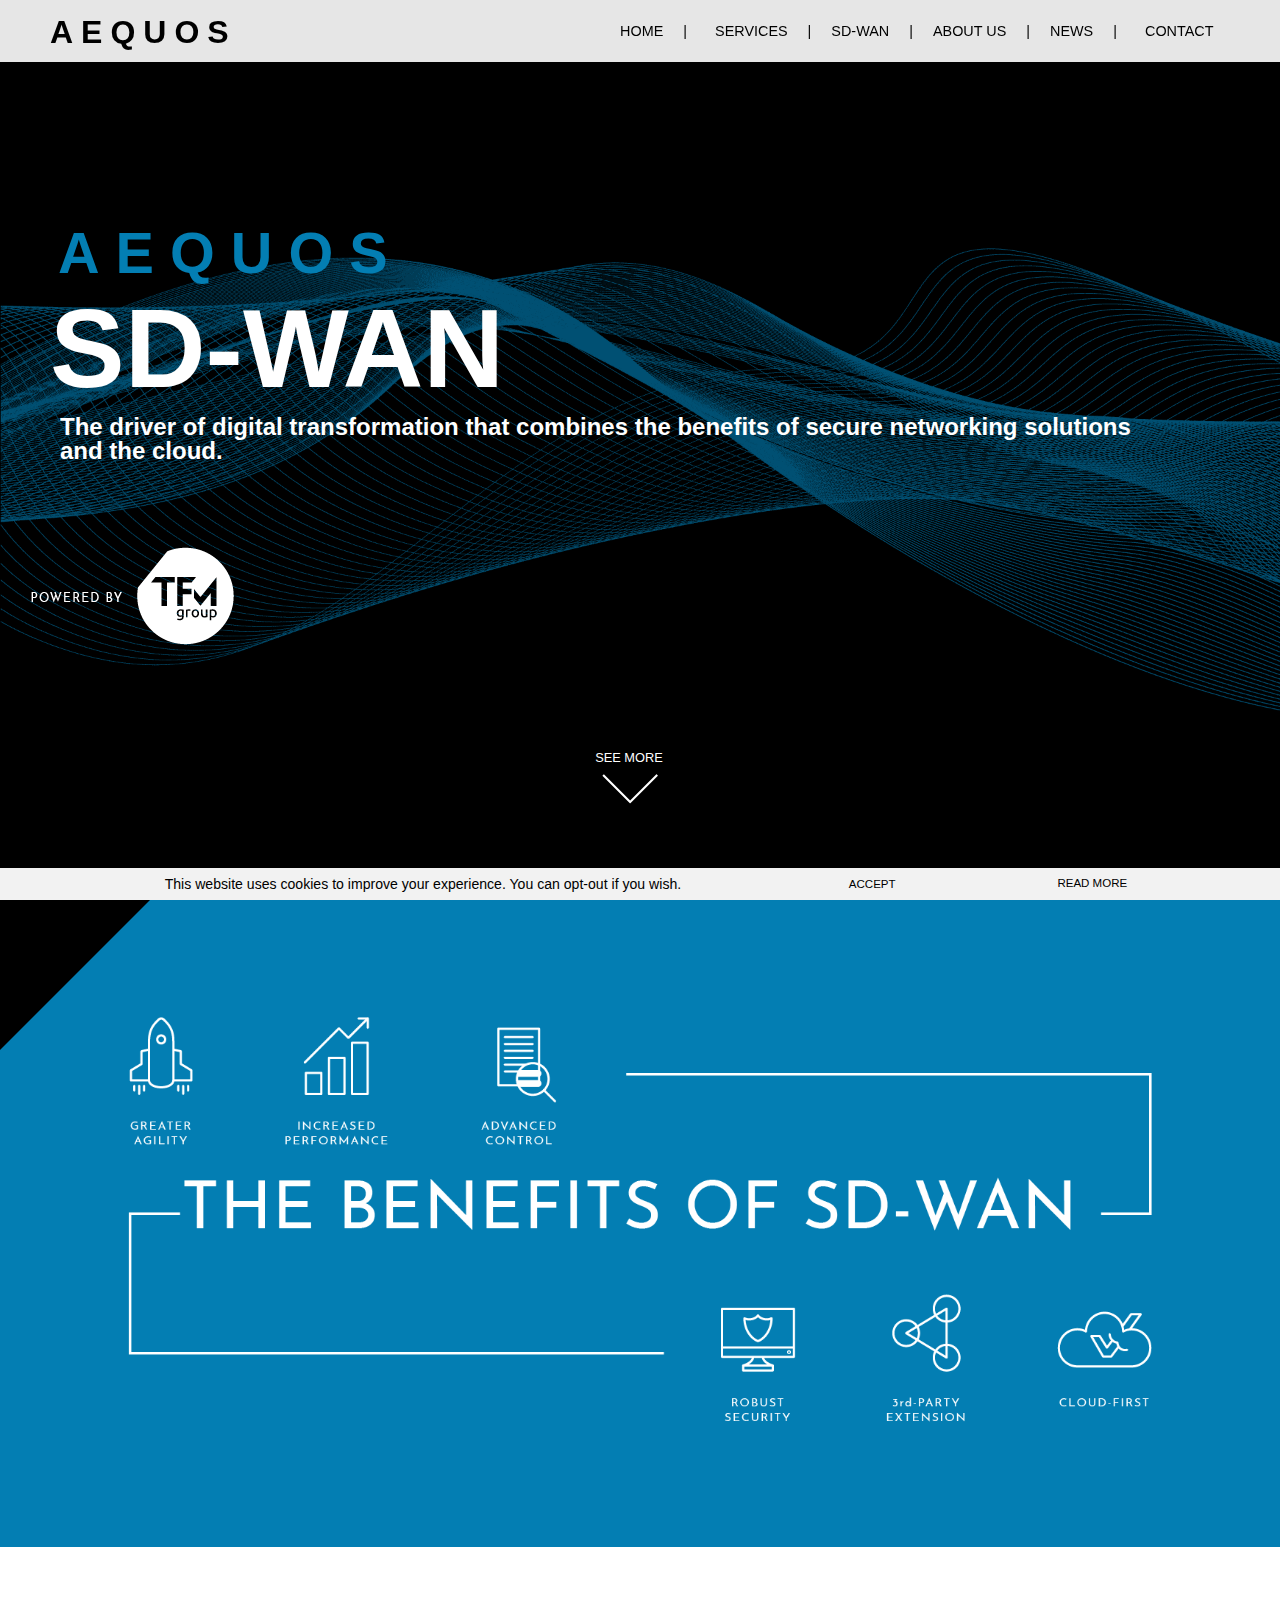
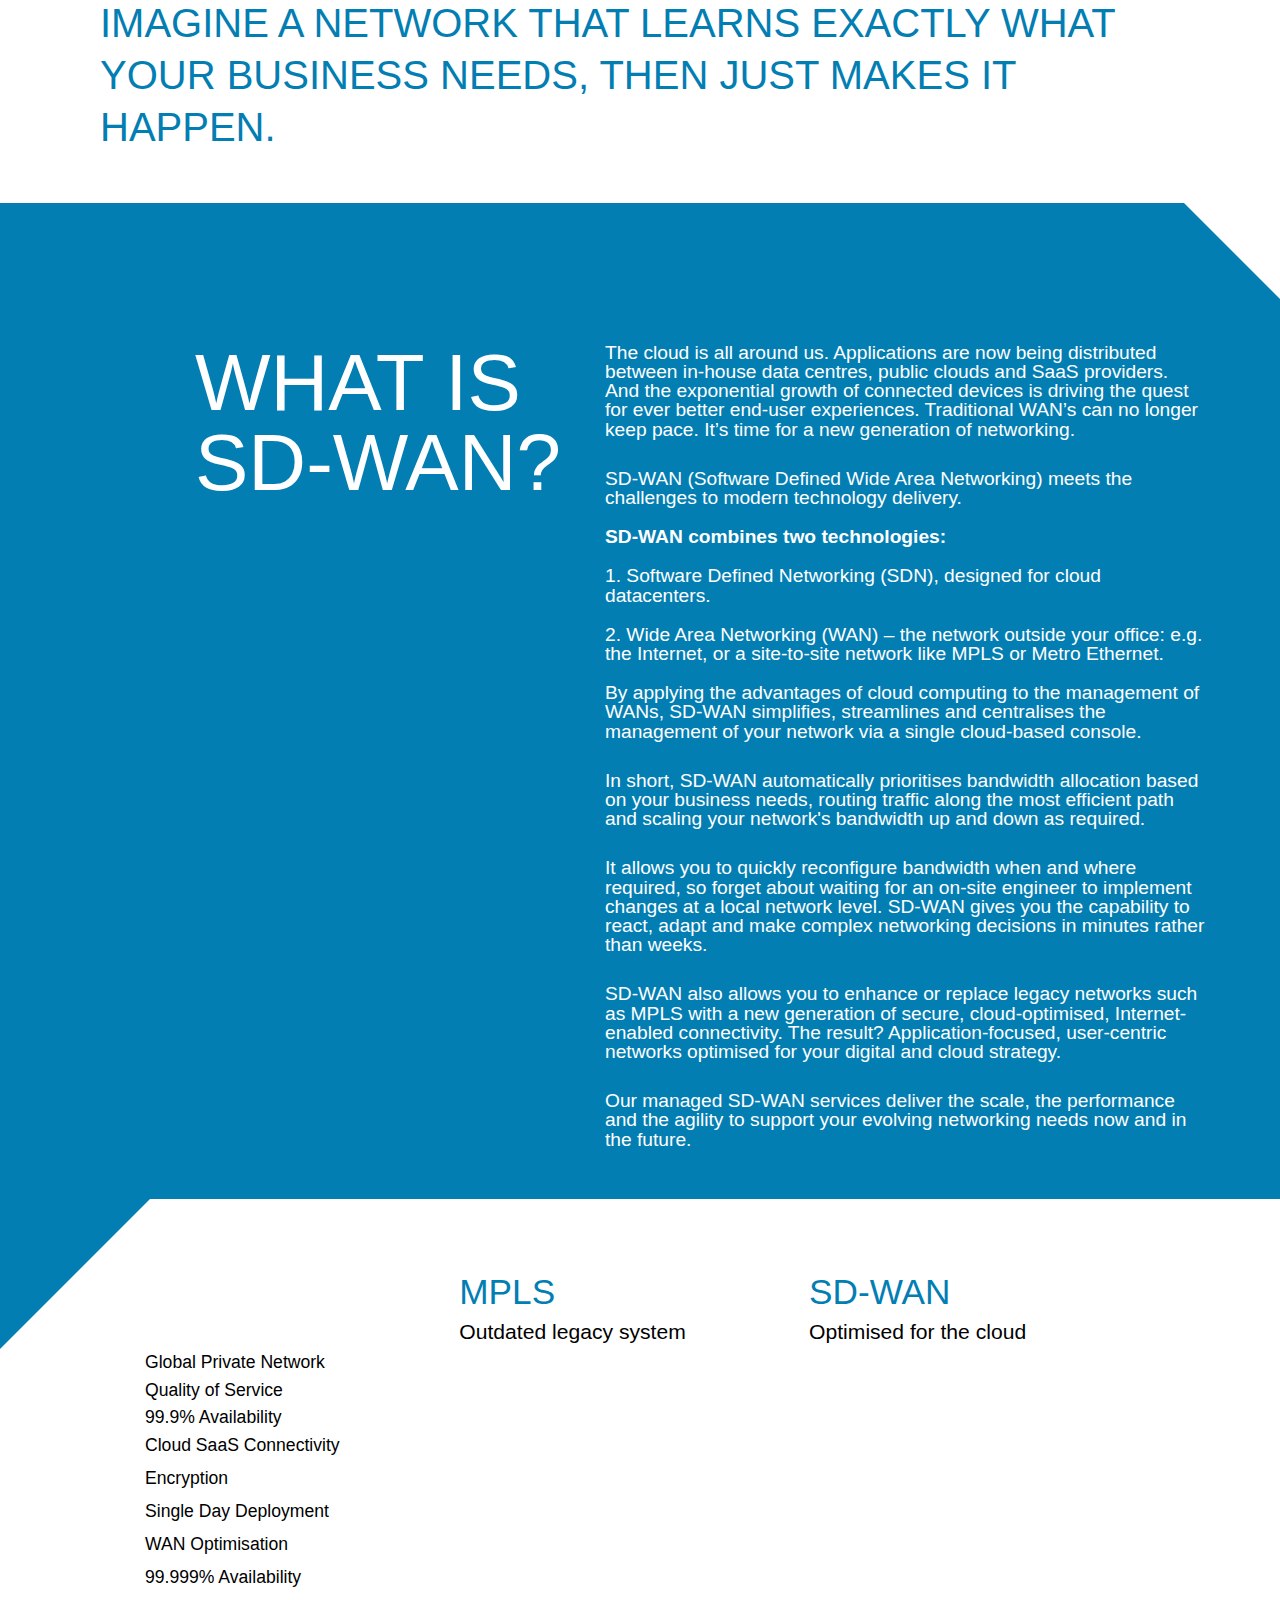
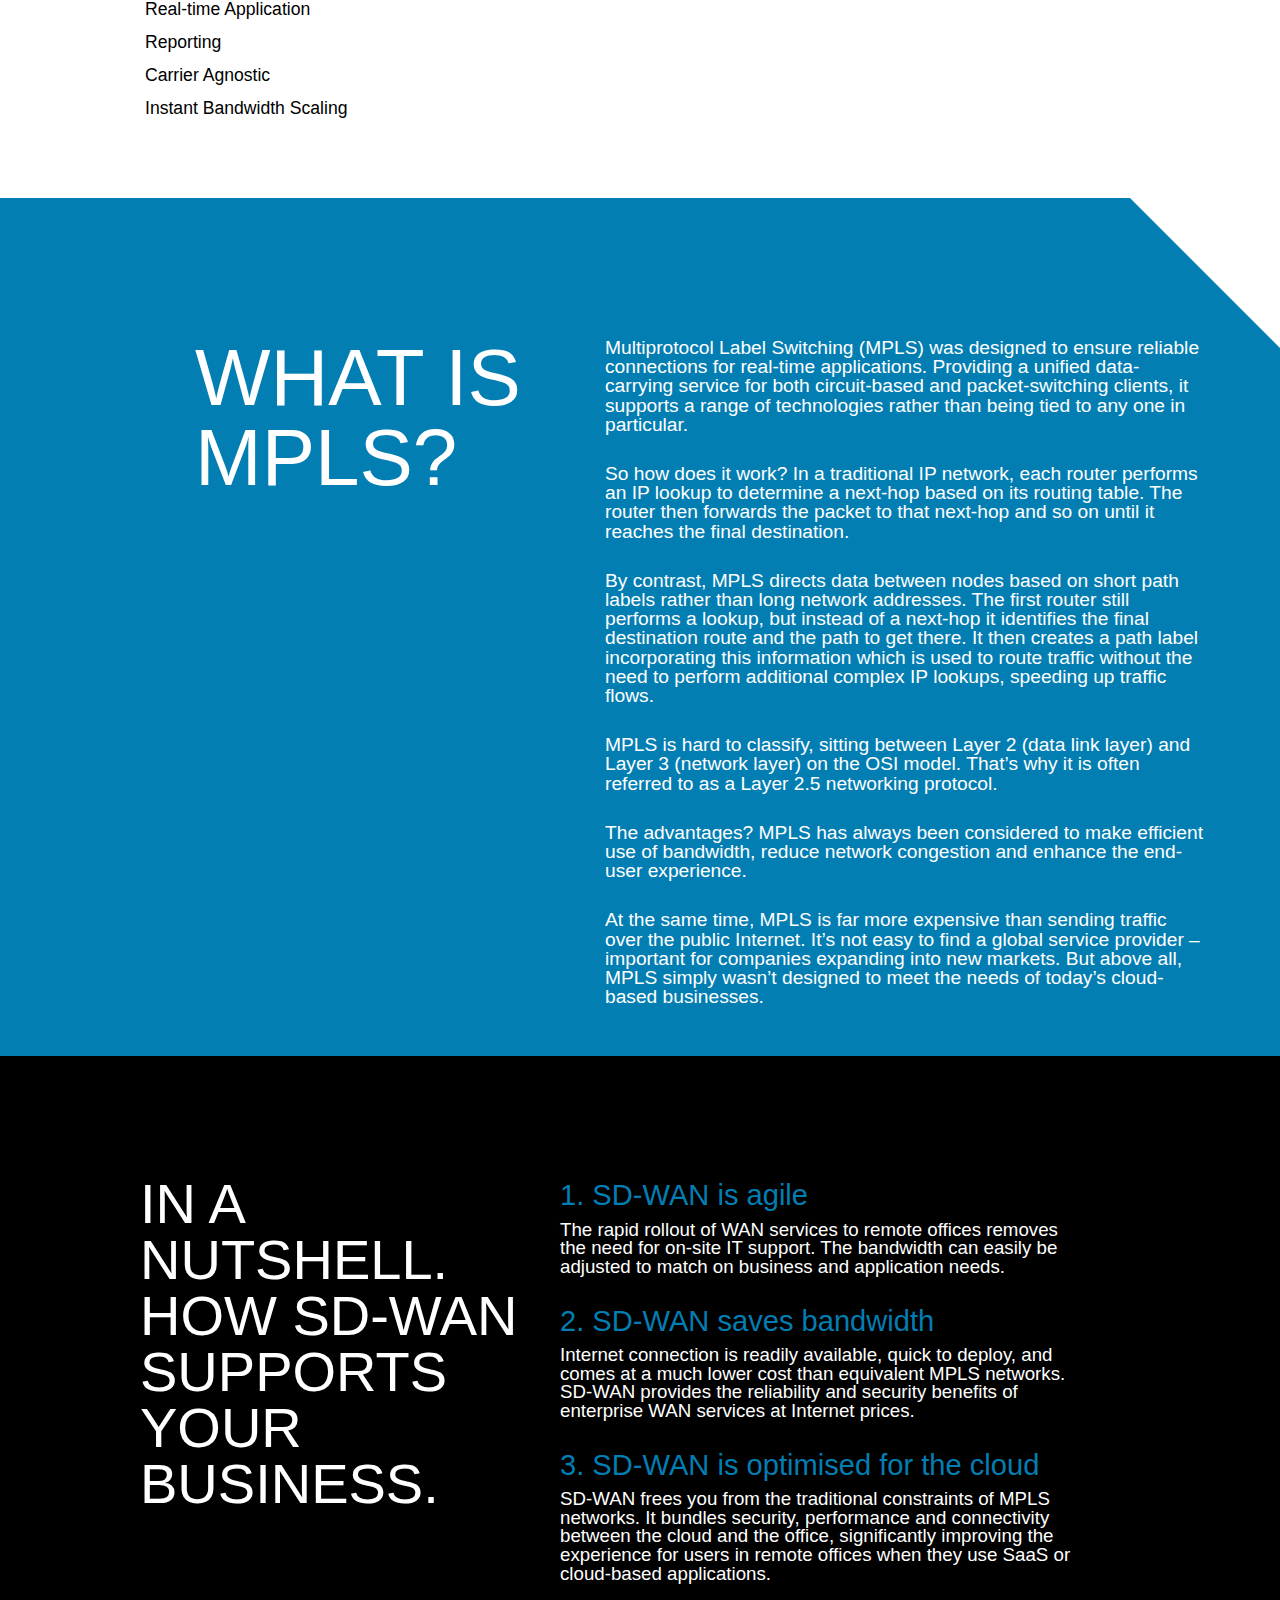
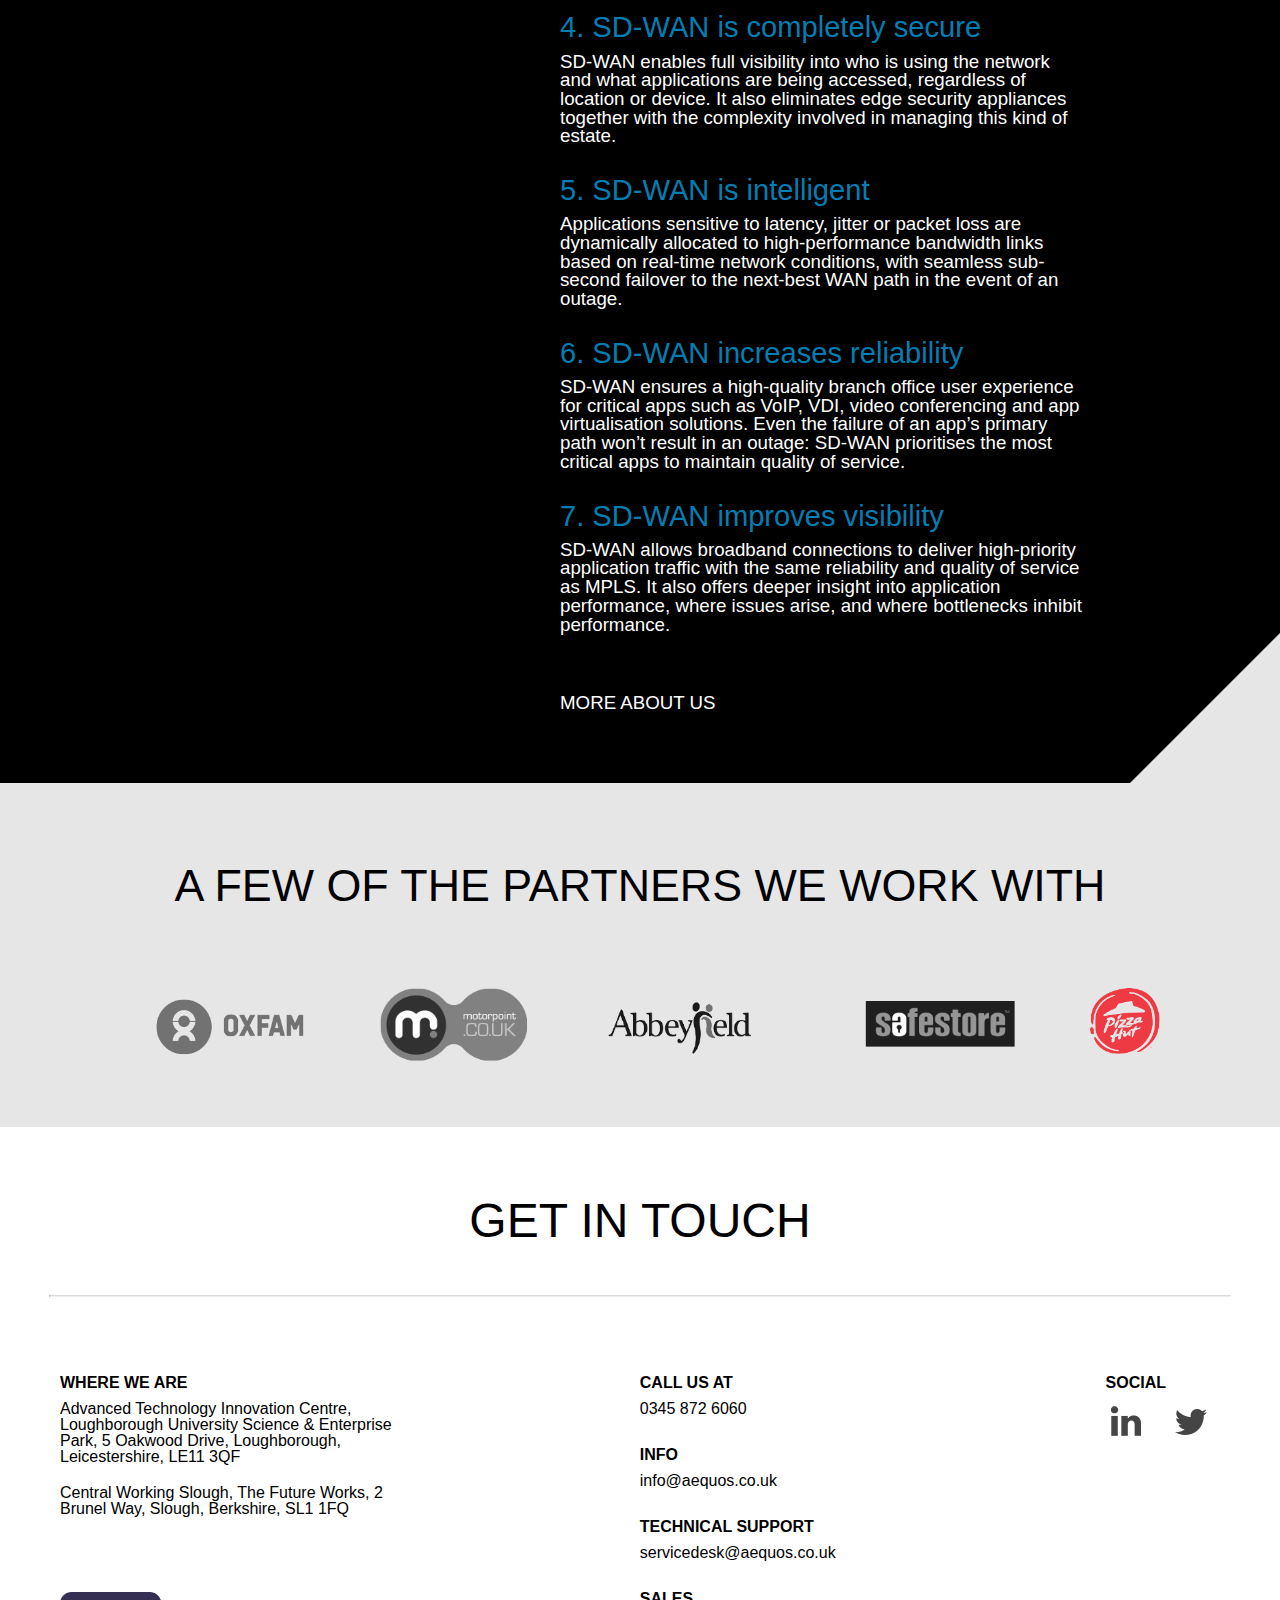
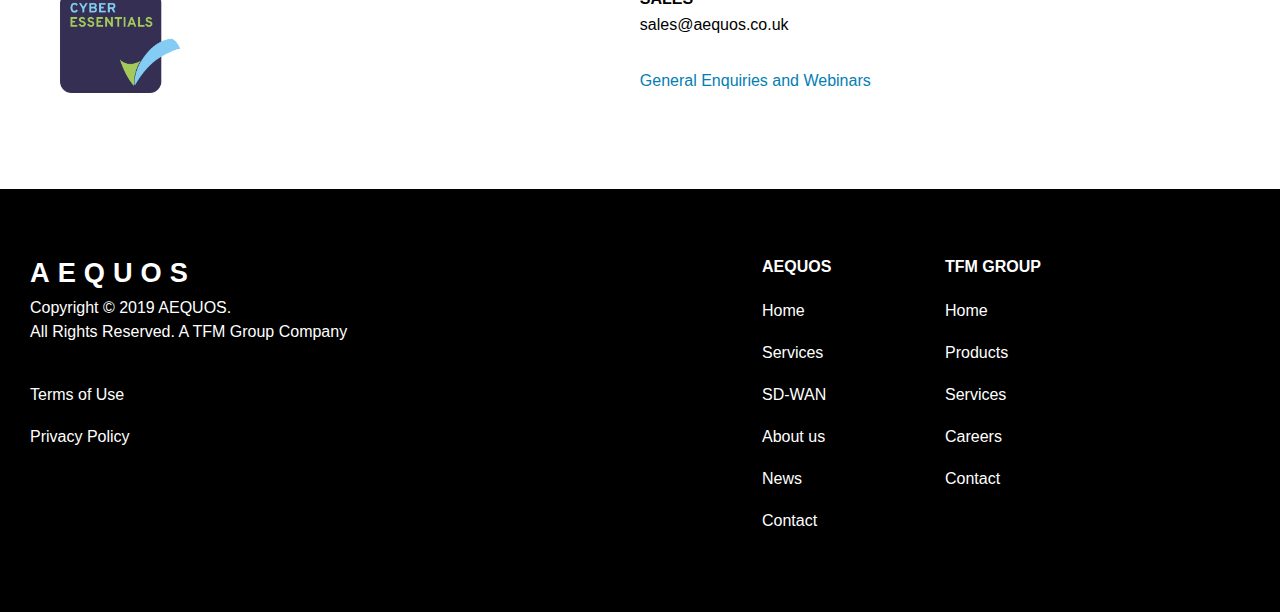
<file: sd-wan.html>
<!DOCTYPE html>
<html lang="en">
<head>
	<!-- Global site tag (gtag.js) - Google Analytics -->
<script async src="https://www.googletagmanager.com/gtag/js?id=UA-139709019-1"></script>
<script>
  window.dataLayer = window.dataLayer || [];
  function gtag(){dataLayer.push(arguments);}
  gtag('js', new Date());

  gtag('config', 'UA-139709019-1');
</script>
<meta http-equiv="Content-Type" content="text/html; charset=utf-8" />
<meta name="viewport" content="width=device-width, initial-scale=1" />
<link rel="manifest" href="/manifest.json">
<meta name="theme-color" content="black">
<meta name="description" content="SD-WAN, that is, software-defined wide area networking improves on the existing networking solutions by utilising the cloud and tested networking solutions such as..." />
<title>AEQUOS - SD-WAN </title>
<!-- <link rel="stylesheet" href="css/style.css"> -->
<link rel="stylesheet" href="css/min-style.css">
<link rel="canonical" href="https://aequos.co.uk/sd-wan.html" />
<link href="https://fonts.googleapis.com/css?family=Josefin+Sans:300,400" rel="stylesheet">
<link rel="stylesheet" href="https://use.fontawesome.com/releases/v5.8.1/css/all.css" integrity="sha384-50oBUHEmvpQ+1lW4y57PTFmhCaXp0ML5d60M1M7uH2+nqUivzIebhndOJK28anvf" crossorigin="anonymous">
<script type="text/javascript" src="https://cdn.jsdelivr.net/npm/lozad/dist/lozad.min.js"></script>
<script type="text/javascript" src="https://secure.leadforensics.com/js/156834.js"></script>
<noscript><img src="https://secure.leadforensics.com/156834.png" alt="" style="display:none;" /></noscript>
<link rel="shortcut icon" 
      type="image/x-icon" 
			href="favicon.ico"> 
<script type="application/ld+json">
	{
		"@context": "http://schema.org",
		"@type": "Organization",
		"url": "http://aequos.co.uk",
		"name": "Aequos",
		"description": "Aequos is a company that provides networking solutions to organisations of all sizes",
		"founders": [
			{
			"@type": "Person",
			"name": "Shabrul Uddin"
			},
			{
			"@type": "Person",
			"name": "Andy Weedon"
		} ],
		"address": {
			"@type": "PostalAddress",
			"addressLocality": "Leicestershire",
			"addressRegion": "Loughborough",
			"postalCode":"LE11 3QF",
			"streetAddress": "Advanced Technology Innovation Centre	Loughborough University Science and Enterprise Park 5 Oakwood Drive"
			},
		"contactPoint": [
		{
		"@type": "ContactPoint",
		"telephone": "+44345 646 6060",
		"email": "mailto:info@aequos.co.uk",
		"contactType": "Customer Service",
		"areaServed" : "UK",
		"sameAs" : [ "https://www.linkedin.com/company/aequos-sd-wan/",
	"https://twitter.com/Aequossdwan"]
		}]
	}
</script>
</head>
<body>
	<header class="header">
		<div class="header_content">
			<!-- <div class="header_logo-title"><a href="index.html"><img class="image-full" src="images/Logo-Aequos.png" alt="Aequos"><img class="image-sticky" src="images/Logo-Aequos-sticky.png" alt="Aequos-Logo"></a></div> -->
			<nav tabindex="0" class="header_menu" role="navigation" aria-label="Mobile Navigation Dropdown">
				<div id="header_name">
					<h3>AEQUOS</h3>
				</div>                                                           
				<ul>
					<li><a tabindex="0" class="selected header-link" href="index.html">HOME</a><p class="nav_line">|</p></li>
					<li><a tabindex="0" href="services.html" class="header-link">SERVICES</a><p class="nav_line">|</p></li>
					<li><a tabindex="0" href="sd-wan.html#SDhome_section" class="header-link">SD-WAN</a><p class="nav_line">|</p></li>
					<li><a tabindex="0" href="about_us.html" class="header-link">ABOUT US</a><p class="nav_line">|</p></li>
					<li><a tabindex="0" href="news.html" class="header-link">NEWS</a><p class="nav_line">|</p></li>
					<li><a tabindex="0" href="contact-us.html" class="header-link">CONTACT</a></li>						
				</ul>
			</nav> 
		</div>	
		<div class="hamburgerCont">
			<div class="hamburger_bg">
				<img alt="hamburger menu to open menu" role="button" aria-label="Open menu" class="hamburger lozad" onclick="menuSwitch()" src="images/hamburger.png">
				<img alt="hamburger menu to close menu" role="button" aria-label="Close menu" class="hamburgerBlack lozad" onclick="menuSwitch()" src="images/hamburger_black.png">
			</div>
		</div>
	</header>


	<main class="flex-container" role="main">
		<section id="SDhome_section">
			<img class="shape lozad" src="images/shapeBlackSD.gif" alt="blue background abstract shape">
			<div class="main_heading sdMain">
				<h2>AEQUOS</h2>
				<h1>SD-WAN</h1>
				<h3>The driver of digital transformation that combines the benefits of secure networking solutions and the cloud.</h3>
			</div>
			<div class="TFMlogo_heading">
					<img alt="TFM Group Logo" class="TFMLogo lozad" src="images/TFMlogo.png">
			</div>
			<div class="cookie-law">
					<p>This website uses cookies to improve your experience. You can opt-out if you wish.</p>
					<button onclick="accepted()" class="cookieBtn">ACCEPT</button>
						<a rel="noopener" class="cookie" href="privacy-policy.html" target="_blank">READ MORE <i class='fas fa-angle-right'></i></a>
				</div> 
		</section>

		<div id="heading_bottom">
			<p><a href="#SDwanMain">SEE MORE</a></p>
			<a href="#SDwanMain"><img class="lozad" role="button" aria-label="Scroll down to next section" alt="down arrow" id="dropDown" src="images/dropD.png"></a>

		</div>
		<!-- <div class="chat">
			<img alt="Lets chat bubble above chat icon" class="chattext lozad" onclick="openChat()" src="images/chattext.png">
			<img alt="chat bubble to open chat window and start chatting with Aequos" class="chatbubble lozad" onclick="openChat()" src="images/chatbubble.png">
			<img alt="X that closes the text inviting to chat above chatbubble image" class="closeChat lozad" src="images/closeChat.png">
	</div>
		<iframe title="Aequos chatbot" class="bot lozad" src="https://snatchbot.me/webchat/?botID=55830&appID=GbE9uekoYZJoUSEjN0ac"></iframe>
		<p aria-label="Close chat" role="button" class="close" onclick="closeChatX()"> X</p> -->
		<link href="https://snatchbot.me/sdk/webchat.css" rel="stylesheet" type="text/css"><link href="https://snatchbot.me/custom/55830.css" rel="stylesheet" type="text/css"><script src="https://snatchbot.me/sdk/webchat.min.js"></script><script> Init('?botID=55830&appID=webchat', 600, 600, 'https://dvgpba5hywmpo.cloudfront.net/media/image/xQQrLzIbPzp1Q1698DGgm1VO8', 'bubble', '#FFFFFF', 90, 90, 62.99999999999999, '', '1', '#FFFFFF', '#FFFFFF', 0); /* for authentication of its users, you can define your userID (add &userID={login}) */ </script>

		<section id="SDwanMain">
			<div aria-hidden="true" class="blackTriangleSD"></div>
			<img class="sdImg lozad" src="images/SDbenefits.png" alt="The benefits of SD-wan include: greater agility, increased performance, advanced control, robust security, third party extension, cloud-first">
			<img class="sdImgLarge lozad" src="images/SDbenefitslarge.png" alt="The benefits of SD-wan include: greater agility, increased performance, advanced control, robust security, third party extension, cloud-first">
		</section>

		<section class="SDeasy">
			<h2>IMAGINE A NETWORK THAT LEARNS	EXACTLY WHAT YOUR BUSINESS NEEDS, THEN JUST MAKES IT HAPPEN.</h2>
			<div aria-hidden="true" class="triangleCont">
				<div class="whiteTriangle"></div>
			</div>
		</section>

		<section class="sdWanMainsection">
			<div class="sdHome mainSDDescr">
				<h2>WHAT IS <strong>SD-WAN?</strong></h2>
				<div class="sdHomeDescr">
					<p>The cloud is all around us. Applications are now being distributed between in-house data centres, public clouds and SaaS providers. And the exponential growth of connected devices is driving the quest for ever better end-user experiences. Traditional WAN’s can no longer keep pace. It’s time for a new generation of networking.</p>
					<h3>SD-WAN (Software Defined Wide Area Networking) meets the challenges to modern technology delivery.</h3>
					<h4>SD-WAN combines two technologies:</h4>
					<ol>
						<li>1.	Software Defined Networking (SDN), designed for cloud datacenters.</li>
						<li>2.	Wide Area Networking (WAN) – the network outside your office: e.g. the Internet, or a site-to-site network like MPLS or Metro Ethernet.</li>
					</ol>
					<p>By applying the advantages of cloud computing to the management of WANs, SD-WAN simplifies, streamlines and centralises the management of your network via a single cloud-based console. </p>
					<p>In short, SD-WAN automatically prioritises bandwidth allocation based on your business needs, routing traffic along the most efficient path and scaling your network's bandwidth up and down as required.</p>
					<p>It allows you to quickly reconfigure bandwidth when and where required, so forget about waiting for an on-site engineer to implement changes at a local network level. SD-WAN gives you the capability to react, adapt and make complex networking decisions in minutes rather than weeks.</p>
					<p>SD-WAN also allows you to enhance or replace legacy networks such as MPLS with a new generation of secure, cloud-optimised, Internet-enabled connectivity. The result? Application-focused, user-centric networks optimised for your digital and cloud strategy.</p>
					<p>Our managed SD-WAN services deliver the scale, the performance and the agility to support your evolving networking needs now and in the future.</p>
				</div>
			</div>
		</section>

		<section id="shortCompareTech">
			<div aria-hidden="true" class="blueTriangle"></div>
			<div class="techTableCont">
					<table style="width:90%">
							<tr>
								<th></th>
								<th class="thSDWan">MPLS<br><span>Outdated legacy system </span></th> 
								<th class="thSDWan"> SD-WAN<br><span>Optimised for the cloud</span></th>
							</tr>
							<tr>
								<th>Global Private Network</th>
								<td><i class="fa fa-check" title="MPLS yes"></i></td>
								<td><i class="fa fa-check" title="SD-WAN yes"></i></td>
							</tr>
							<tr>
								<th>Quality of Service</th>
								<td><i class="fa fa-check" title="MPLS yes"></i></td>
								<td><i class="fa fa-check" title="SD-WAN yes"></i></td>
							</tr>
							<tr>
								<th>99.9% Availability </th>
								<td><i class="fa fa-check" title="MPLS yes"></i></td>
								<td><i class="fa fa-check" title="SD-WAN yes"></i></td>
							</tr>
							<tr>
								<th>Cloud SaaS Connectivity</th>
								<td><i class="fas fa-times" title="MPLS no"></i></td>
								<td><i class="fa fa-check" title="SD-WAN yes"></i></td>
							</tr>
							<tr>
								<th>Encryption</th>
								<td><i class="fas fa-times" title="MPLS no"></i></td>
								<td><i class="fa fa-check" title="SD-WAN yes"></i></td>
							</tr>
							<tr>
								<th>Single Day Deployment</th>
								<td><i class="fas fa-times" title="MPLS no"></i></td>
								<td><i class="fa fa-check" title="SD-WAN yes"></i></td>
							</tr>
							<tr>
								<th>WAN Optimisation</th>
								<td><i class="fas fa-times" title="MPLS no"></i></td>
								<td><i class="fa fa-check" title="SD-WAN yes"></i></td>
							</tr>
							<tr>
								<th>99.999% Availability</th>
								<td><i class="fas fa-times" title="MPLS no"></i></td>
								<td><i class="fa fa-check" title="SD-WAN yes"></i></td>
							</tr>
							<tr>
								<th>Real-time Application</th>
								<td><i class="fas fa-times" title="MPLS no"></i></td>
								<td><i class="fa fa-check" title="SD-WAN yes"></i></td>
							</tr>
							<tr>
								<th>Reporting</th>
								<td><i class="fas fa-times" title="MPLS no"></i></td>
								<td><i class="fa fa-check" title="SD-WAN yes"></i></td>
							</tr>
							<tr>
								<th>Carrier Agnostic</th>
								<td><i class="fas fa-times" title="MPLS no"></i></td>
								<td><i class="fa fa-check" title="SD-WAN yes"></i></td>
							</tr>
							<tr>
								<th>Instant Bandwidth Scaling </th>
								<td><i class="fas fa-times" title="MPLS no"></i></td>
								<td><i class="fa fa-check" title="SD-WAN yes"></i></td>
							</tr>
						</table>
			</div>
		</section>

		<section class="sdWanMainsection">
				<div aria-hidden="true" class="whiteTriangle"></div>
				<div class="sdHome mainSDDescr">
					<h2>WHAT IS <strong>MPLS?</strong></h2>
					<div class="sdHomeDescr">
						<p>Multiprotocol Label Switching (MPLS) was designed to ensure reliable connections for real-time applications. Providing a unified data-carrying service for both circuit-based and packet-switching clients, it supports a range of technologies rather than being tied to any one in particular.</p>
						<p>So how does it work? In a traditional IP network, each router performs an IP lookup to determine a next-hop based on its routing table. The router then forwards the packet to that next-hop and so on until it reaches the final destination.</p>
						<p>By contrast, MPLS directs data between nodes based on short path labels rather than long network addresses. The first router still performs a lookup, but instead of a next-hop it identifies the final destination route and the path to get there. It then creates a path label incorporating this information which is used to route traffic without the need to perform additional complex IP lookups, speeding up traffic flows.</p>
						<p>MPLS is hard to classify, sitting between Layer 2 (data link layer) and Layer 3 (network layer) on the OSI model. That’s why it is often referred to as a Layer 2.5 networking protocol.</p>
						<p>The advantages? MPLS has always been considered to make efficient use of bandwidth, reduce network congestion and enhance the end-user experience.</p>
						<p>At the same time, MPLS is far more expensive than sending traffic over the public Internet. It’s not easy to find a global service provider – important for companies expanding into new markets. But above all, MPLS simply wasn’t designed to meet the needs of today’s cloud-based businesses.</p>
					</div>
				</div>
			</section>

			<section id="servicesSectors">
					<div id="sectorsCont">
						<h2>IN A NUTSHELL. <br>HOW SD-WAN SUPPORTS YOUR BUSINESS.</h2>
						<div class="reasonsHome sector SDreasons">
							<div class="reasonsHorizontal">
								<div class="SDreasonScroll" id="default">
									<h3>1.	SD-WAN is agile</h3>
									<p>The rapid rollout of WAN services to remote offices removes the need for on-site IT support. The bandwidth can easily be adjusted to match on business and application needs.</p>
								</div>
								<div class="SDreasonScroll" id="first">
									<h3>2.	SD-WAN saves bandwidth </h3>
									<p>Internet connection is readily available, quick to deploy, and comes at a much lower cost than equivalent MPLS networks. SD-WAN provides the reliability and security benefits of enterprise WAN services at Internet prices.</p>
								</div>
								<div class="SDreasonScroll" id="second">
									<h3>3.	SD-WAN is optimised for the cloud</h3>
									<p>SD-WAN frees you from the traditional constraints of MPLS networks. It bundles security, performance and connectivity between the cloud and the office, significantly improving the experience for users in remote offices when they use SaaS or cloud-based applications.</p>
								</div>
								<div class="SDreasonScroll" id="third">
									<h3>4.	SD-WAN is completely secure</h3>			
									<p>SD-WAN enables full visibility into who is using the network and what applications are being accessed, regardless of location or device. It also eliminates edge security appliances together with the complexity involved in managing this kind of estate.</p>
								</div>
								<div class="SDreasonScroll" id="fourth">
										<h3>5.	SD-WAN is intelligent</h3>			
										<p>Applications sensitive to latency, jitter or packet loss are dynamically allocated to high-performance bandwidth links based on real-time network conditions, with seamless sub-second failover to the next-best WAN path in the event of an outage. </p>
								</div>
								<div class="SDreasonScroll" id="fifth">
										<h3>6.	SD-WAN increases reliability </h3>			
										<p>SD-WAN ensures a high-quality branch office user experience for critical apps such as VoIP, VDI, video conferencing and app virtualisation solutions. Even the failure of an app’s primary path won’t result in an outage: SD-WAN prioritises the most critical apps to maintain quality of service. </p>
								</div>
								<div class="SDreasonScroll" id="sixth">
										<h3>7.	SD-WAN improves visibility</h3>			
										<p>SD-WAN allows broadband connections to deliver high-priority application traffic with the same reliability and quality of service as MPLS. It also offers deeper insight into application performance, where issues arise, and where bottlenecks inhibit performance.</p>
								</div>
							</div>
						
						<div class="navReasons">
							<button aria-label="reveals contents from right to left in descending order" class="toLeftArr"><img alt="Left arrow" id="SDarrowL" class="lozad sectorsNavi leftArrow" src="images/leftwhite.png"></button>
							<img alt="blue dot refers to a benefit to using SD-WAN visible" class="lozad sectorsNavi blueDot" src="images/bluedot.png">
							<img alt="white dot refers to a benefit to using SD-WAN hidden" class="lozad sectorsNavi whiteDot" src="images/whitedot.png">
							<img alt="white dot refers to a benefit to using SD-WAN hidden" class="lozad sectorsNavi whiteDot" src="images/whitedot.png">
							<img alt="white dot refers to a benefit to using SD-WAN hidden" class="lozad sectorsNavi whiteDot" src="images/whitedot.png">
							<img alt="white dot refers to a benefit to using SD-WAN hidden" class="lozad sectorsNavi whiteDot" src="images/whitedot.png">
							<img alt="white dot refers to a benefit to using SD-WAN hidden" class="lozad sectorsNavi whiteDot" src="images/whitedot.png">
							<img alt="white dot refers to a benefit to using SD-WAN hidden" class="lozad sectorsNavi whiteDot" src="images/whitedot.png">
							<button aria-label="reveals contents from left to right in ascending order" class="toRightArr"><img alt="Right arrow" id="SDarrowR" class="lozad sectorsNavi rightArrow" src="images/rightwhite.png"></button>
							<!-- <button><i class="fas fa-chevron-right"></i></button> -->
						</div>
						<a href="about_us.html" class="discoverServices">MORE ABOUT US <i class='fas fa-angle-right'></i></a>
					</div>
					</div>
				</section>

		<section id="clients_section">
			<div aria-hidden="true" class="greyTriangle"></div>
			<div>
				<h2>A FEW OF THE PARTNERS WE WORK WITH </h2>
				<div class="clientLogos">
					<img class="lozad" alt="Oxfam logo" id="oxfamLogo" src="images/oxfamLogo.png">
					<img class="lozad" alt="Motorpoint logo"  id="motorLogo" src="images/motorLogo.png">
					<img class="lozad" alt="Abbeyfield logo"  id="abbeyLogo" src="images/abbeyLogo.png">
					<img class="lozad" alt="Safestore logo"  id="safestoreLogo" src="images/safestoreLogo.png">
					<img class="lozad" alt="Pizzahut logo"  id="pizzahutLogo" src="images/pizzalogo.png">
				</div>
				
			</div>
			
		</section>
		<section id="contact_section">
			<h2>GET IN TOUCH</h2>
			<hr> 
				<div class="contactInfo">
					<div class="cInfoSection location">
						<h3>WHERE WE ARE</h3>
						<p>Advanced Technology Innovation Centre,
								Loughborough University Science & Enterprise Park,
								5 Oakwood Drive, Loughborough, Leicestershire,
								LE11 3QF</p>
						<p>Central Working Slough,
										The Future Works,
										2 Brunel Way, Slough, Berkshire,
										SL1 1FQ</p>
						<img class="lozad small_qualif" src="images/Cyber_Essentials_Badge_High_Res.png" alt="Cyber Essentials Badge" title="Cyber_Essentials_Badge"/>
					</div>
					<div class="cInfoSection emails">
						<h3>CALL US AT</h3>
						<p><a href="tel:0345 872 6060">0345 872 6060</a></p>
						<h3>INFO</h3>
						<p><a href="mailto:info@aequos.co.uk">info@aequos.co.uk</a></p>
						<h3>TECHNICAL SUPPORT</h3>
						<p><a href="mailto:servicedesk@aequos.co.uk">servicedesk@aequos.co.uk</a></p>
						<h3>SALES</h3>
						<p><a href="mailto:sales@aequos.co.uk">sales@aequos.co.uk</a></p>
						
						<p class="contactLinkFooter"><a href="contact-us.html" aria-label="navigation to new page with a contact form" >General Enquiries and Webinars <i class="fas fa-angle-right"></i></a></p>
					</div>
					<div class="cInfoSection social">
						<h3>SOCIAL</h3>
							<a rel="noopener" href="https://www.linkedin.com/company/aequos-sd-wan/" target="_blank"><img class="lozad" alt="Aequos SD-WAN LinkedIn" id="linkedinBlack" src="images/social/black/linkedin.png" ></a>
							<a rel="noopener" href="https://twitter.com/Aequossdwan" target="_blank"><img alt="Aequos SD-WAN Twitter" class="lozad" id="twitterBlack" src="images/social/black/twitter.png"></a>
					</div>
				</div>
		</section>
	</main>

		<footer>
			<div class="footerCont">
				<div class="footerAequos">
					<h2>AEQUOS</h2>
					<h4 class="copyright">Copyright © 2019 AEQUOS.<br>
					All Rights Reserved. A TFM Group Company</h4>
					<p><a rel="noopener" target="_blank" href="terms-of-use.html">Terms of Use</a></p>
					<p><a rel="noopener" target="_blank" href="privacy-policy.html">Privacy Policy</a></p>
				</div>
				<div class="sitemap">
					<h3>AEQUOS</h3>
					<a href="index.html">Home</a>
					<a href="services.html">Services</a>
					<a href="sd-wan.html#SDhome_section">SD-WAN</a>
					<a href="about_us.html">About us</a>
					<a href="news.html">News</a>
					<a href="contact-us.html">Contact</a>
				</div>
				<div class="footerTFM">
						<h3>TFM GROUP</h3>
						<a rel="noopener" target="_blank" href="http://www.tfmnetworks.com/" >Home</a>
						<a rel="noopener" target="_blank" href="http://www.tfmnetworks.com/products/">Products</a>
						<a rel="noopener" target="_blank" href="http://www.tfmnetworks.com/services/">Services</a>
						<a rel="noopener" target="_blank" href="https://tfmnetworks.livevacancies.co.uk/#/">Careers</a>
						<a rel="noopener" target="_blank" href="http://www.tfmnetworks.com/contact-us/">Contact</a>
					</div>
			</div>
		</footer>
	<script src="https://ajax.googleapis.com/ajax/libs/jquery/3.3.1/jquery.min.js"></script>
	<script src="min-main.js"></script>
</body>
</html>
</file>
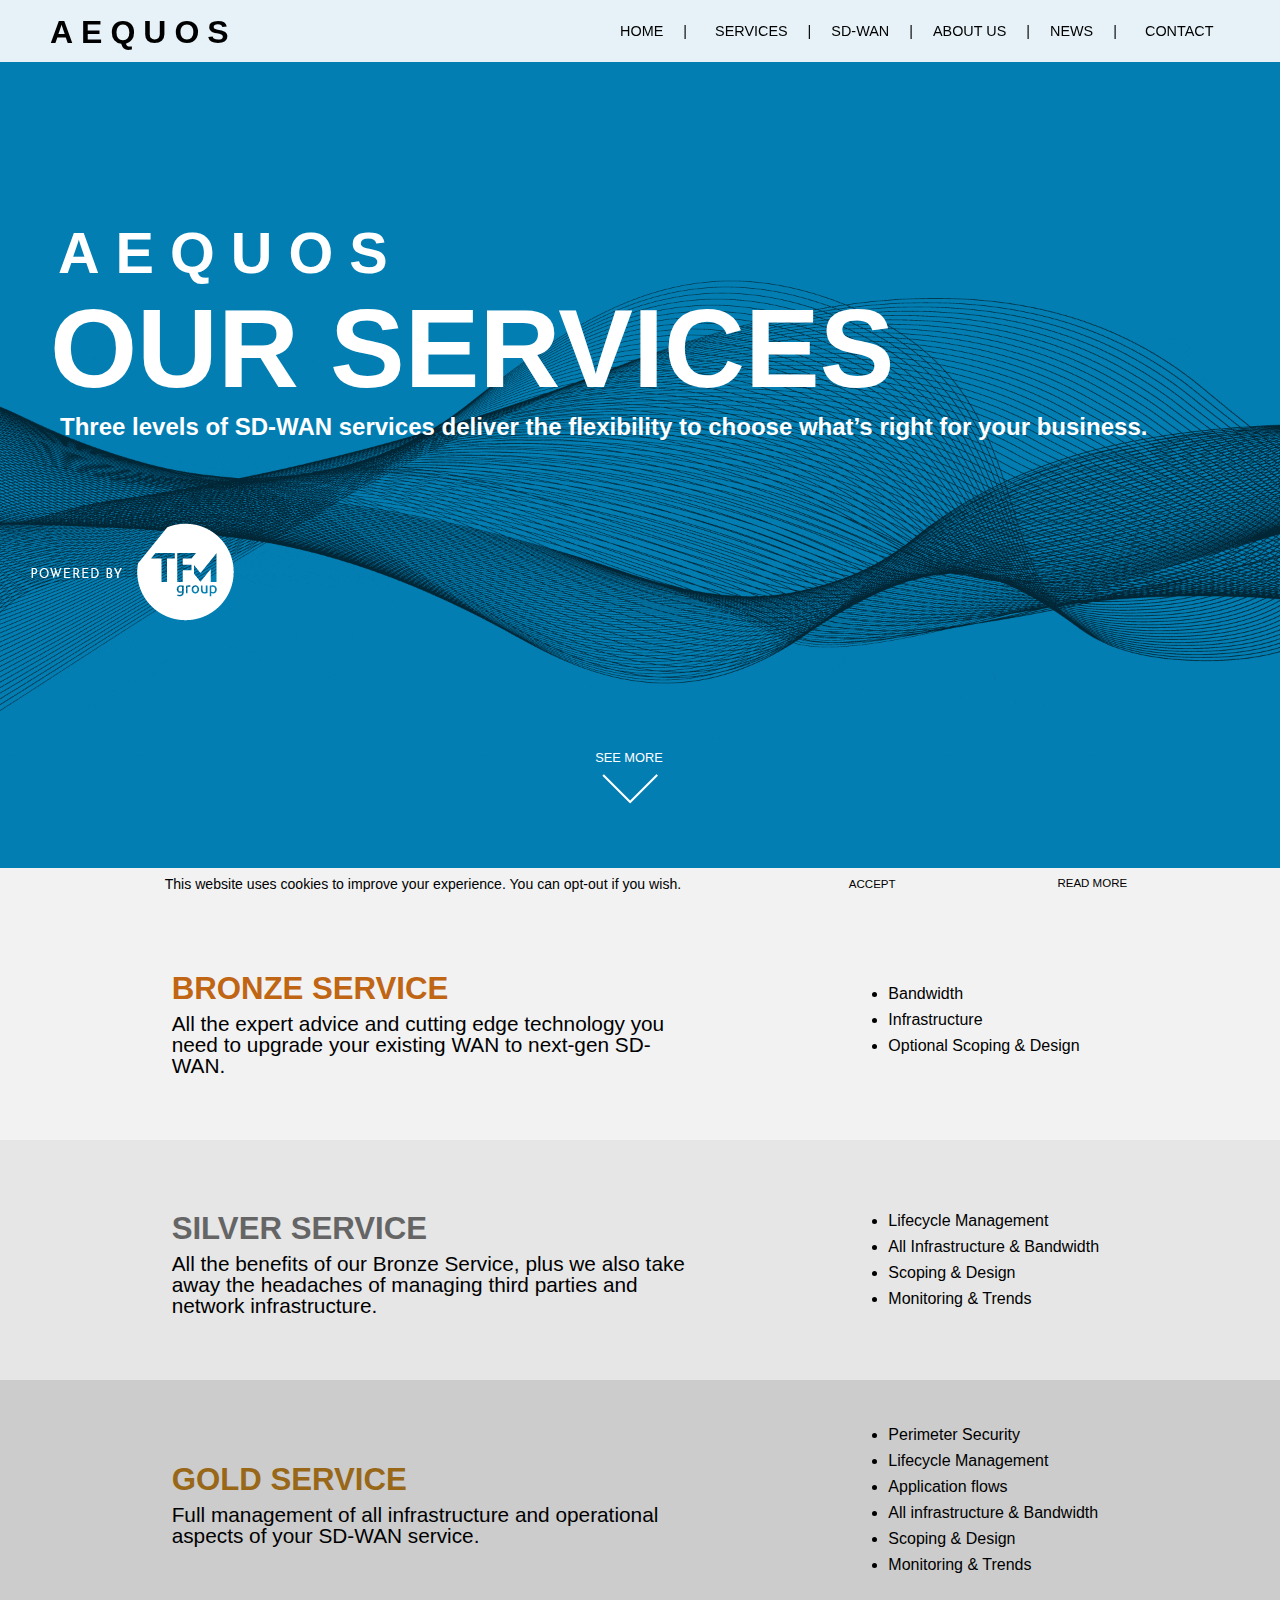
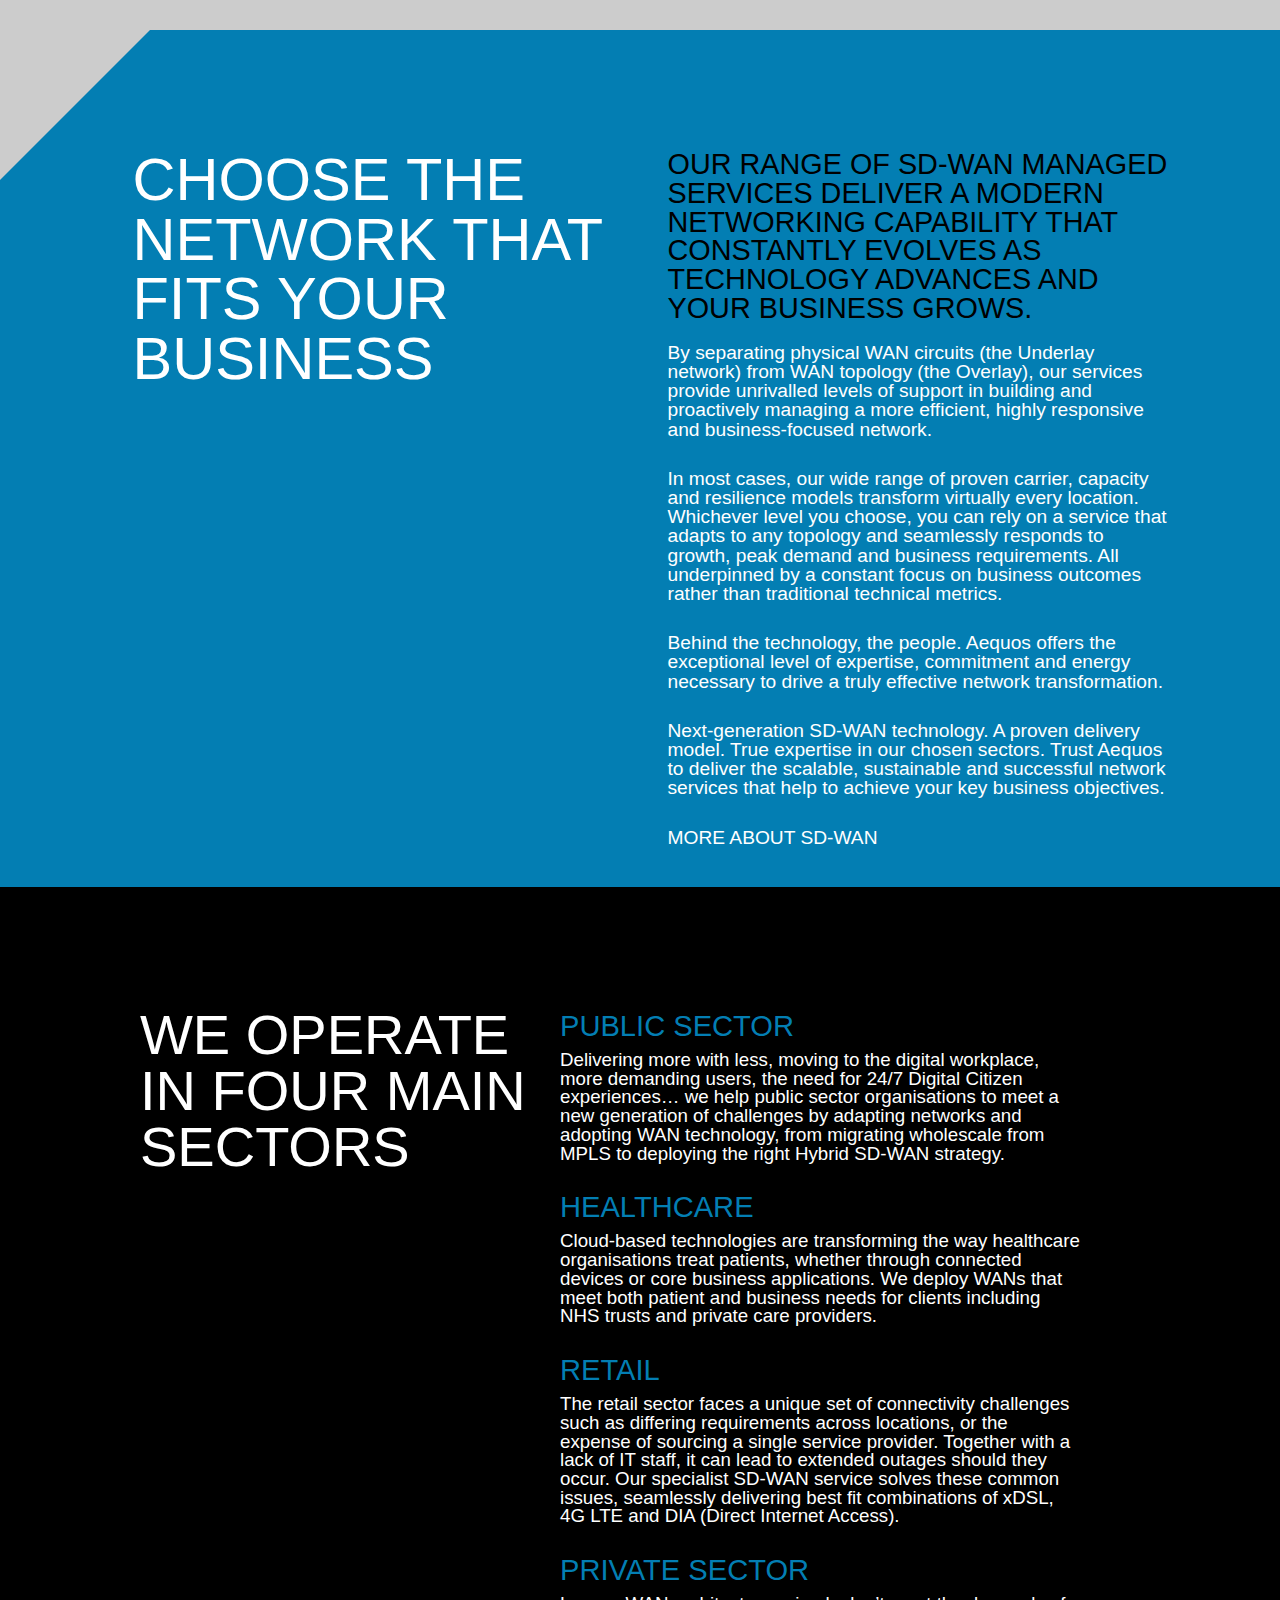
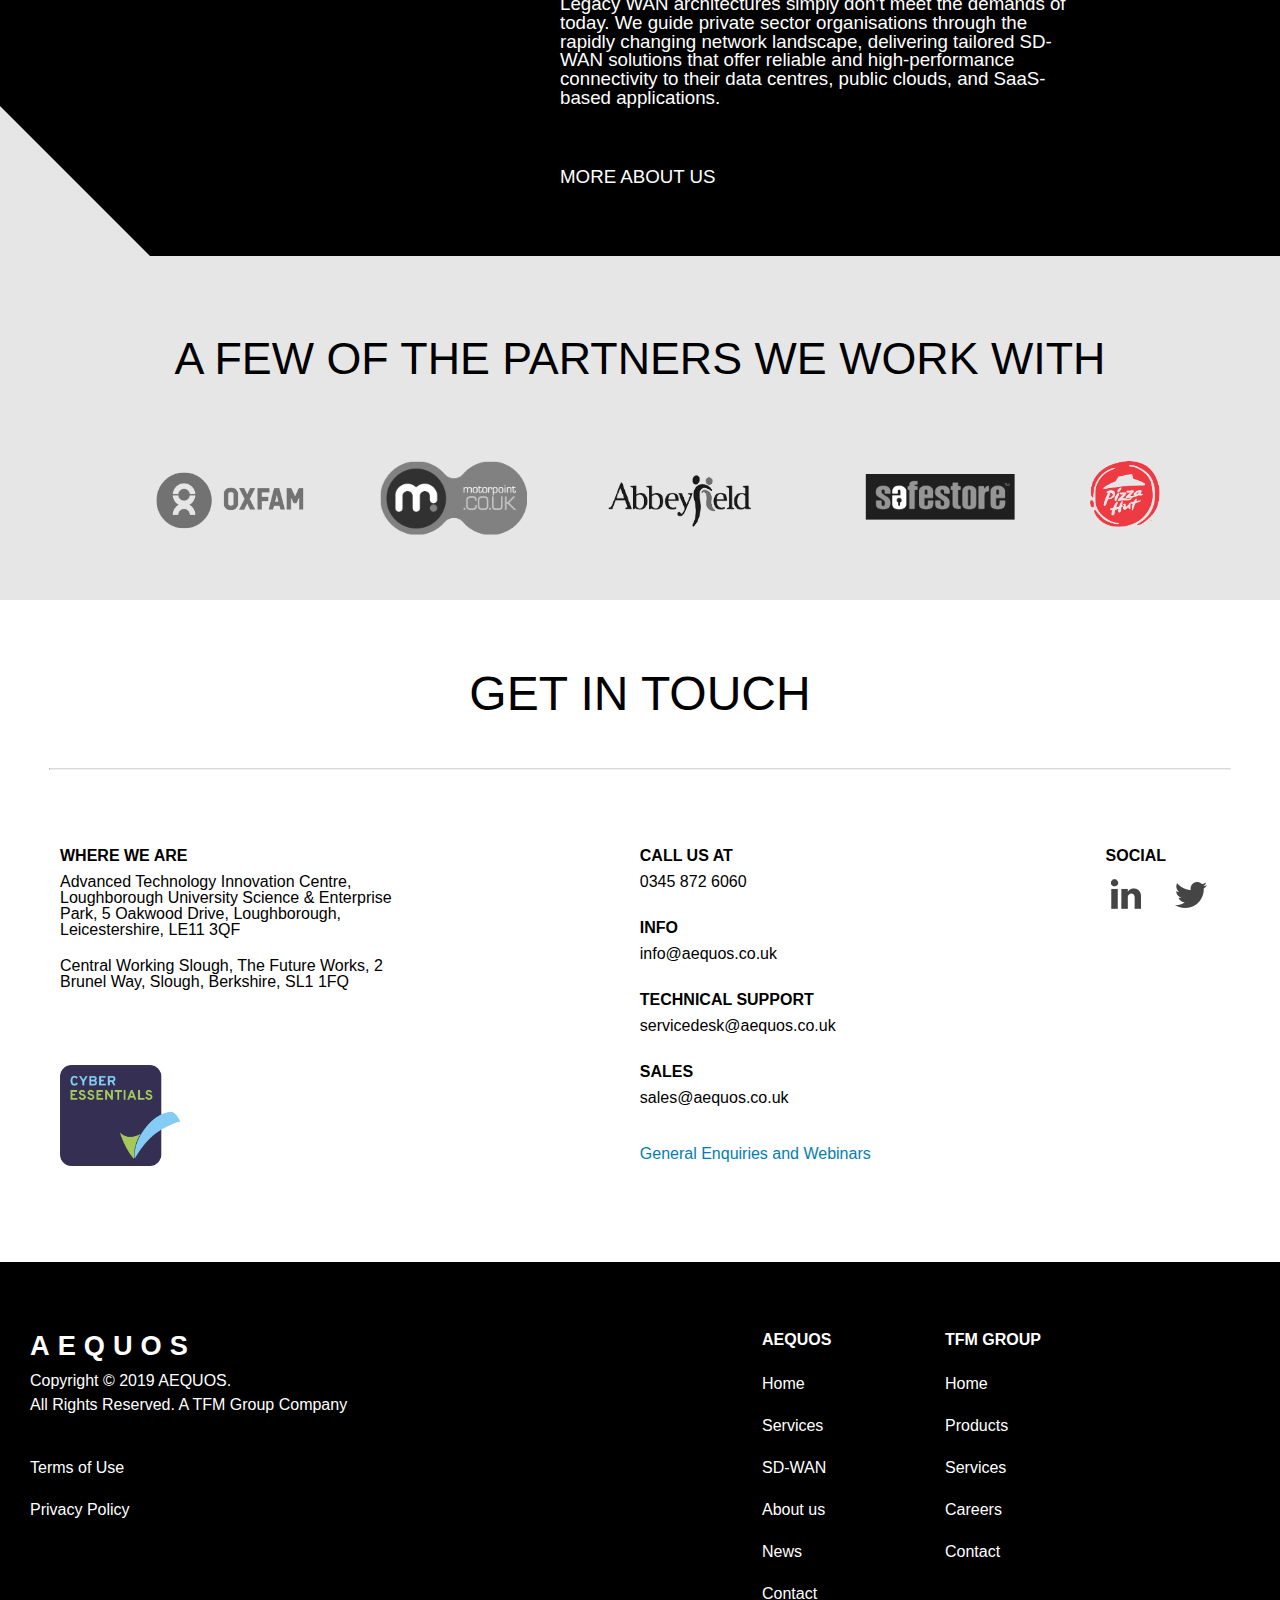
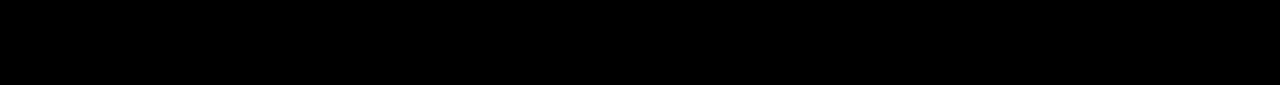
<file: services.html>
<!DOCTYPE html>
<html lang="en">
<head>
	<!-- Global site tag (gtag.js) - Google Analytics -->
<script async src="https://www.googletagmanager.com/gtag/js?id=UA-139709019-1"></script>
<script>
  window.dataLayer = window.dataLayer || [];
  function gtag(){dataLayer.push(arguments);}
  gtag('js', new Date());

  gtag('config', 'UA-139709019-1');
</script>

<meta http-equiv="Content-Type" content="text/html; charset=utf-8" />
<meta name="viewport" content="width=device-width, initial-scale=1" />
<link rel="manifest" href="/manifest.json">
<meta name="theme-color" content="black">
<meta name="description" content="AEQUOS offers three levels of services that revolutionise the bandwidth usage, IT infrastructure, scoping and design enhanced by service monitoring and security implementations" />
<title>AEQUOS - SERVICES</title>
<link rel="canonical" href="https://aequos.co.uk/services.html" />
<!-- <link rel="stylesheet" href="css/style.css"> -->
<link rel="stylesheet" href="css/min-style.css">
<link href="https://fonts.googleapis.com/css?family=Josefin+Sans:300,400" rel="stylesheet">
<link rel="stylesheet" href="https://use.fontawesome.com/releases/v5.8.1/css/all.css" integrity="sha384-50oBUHEmvpQ+1lW4y57PTFmhCaXp0ML5d60M1M7uH2+nqUivzIebhndOJK28anvf" crossorigin="anonymous">
<link rel="shortcut icon" 
      type="image/x-icon" 
			href="favicon.ico"> 
<script type="text/javascript" src="https://cdn.jsdelivr.net/npm/lozad/dist/lozad.min.js"></script>
<script type="text/javascript" src="https://secure.leadforensics.com/js/156834.js"></script>
<noscript><img src="https://secure.leadforensics.com/156834.png" alt="" style="display:none;" /></noscript>
<script type="application/ld+json">
	{
	  "@context": "http://schema.org",
	  "@type": "Organization",
	  "url": "http://aequos.co.uk",
		"name": "Aequos",
		"description": "Aequos is a company that provides networking solutions to organisations of all sizes",
		"founders": [
			{
			"@type": "Person",
			"name": "Shabrul Uddin"
			},
			{
			"@type": "Person",
			"name": "Andy Weedon"
		} ],
		"address": {
			"@type": "PostalAddress",
			"addressLocality": "Leicestershire",
			"addressRegion": "Loughborough",
			"postalCode":"LE11 3QF",
			"streetAddress": "Advanced Technology Innovation Centre	Loughborough University Science and Enterprise Park 5 Oakwood Drive"
		  },
	  "contactPoint": [
	  {
		"@type": "ContactPoint",
		"telephone": "+44345 646 6060",
		"email": "mailto:info@aequos.co.uk",
		"contactType": "Customer Service",
		"areaServed" : "UK",
		"sameAs" : [ "https://www.linkedin.com/company/aequos-sd-wan/",
    "https://twitter.com/Aequossdwan"]
	  }]
	}
</script>

</head>
<body>
	<header class="header">
		<div class="header_content">
			<nav tabindex="0" class="header_menu" role="navigation" aria-label="Mobile Navigation Dropdown">
				<div id="header_name">
					<h3>AEQUOS</h3>
				</div>                                                           
				<ul>
					<li><a tabindex="0" class="selected header-link" href="index.html">HOME</a><p class="nav_line">|</p></li>
					<li><a tabindex="0" href="services.html#servicesHome_section" class="header-link">SERVICES</a><p class="nav_line">|</p></li>
					<li><a tabindex="0" href="sd-wan.html" class="header-link">SD-WAN</a><p class="nav_line">|</p></li>
					<li><a tabindex="0" href="about_us.html" class="header-link">ABOUT US</a><p class="nav_line">|</p></li>
					<li><a tabindex="0" href="news.html" class="header-link">NEWS</a><p class="nav_line">|</p></li>
					<li><a tabindex="0" href="contact-us.html" class="header-link">CONTACT</a></li>						
				</ul>
			</nav> 
		</div>	
		<div class="hamburgerCont">
			<div class="hamburger_bg">
				<img alt="hamburger menu to open menu" role="button" aria-label="Open menu" class="lozad hamburger" onclick="menuSwitch()" src="images/hamburger.png">
				<img alt="hamburger menu to close menu" role="button" aria-label="Close menu" class="hamburgerBlack lozad" onclick="menuSwitch()" src="images/hamburger_black.png">
			</div>
		</div>
	</header>


	<main class="flex-container" role="main">
		<section id="servicesHome_section">
			<img class="lozad shape shapeServiceHome" src="images/shapeBlue.gif" alt="blue background abstract shape">
			<div class="main_heading services">
				<h2>AEQUOS</h2>
				<h1>OUR SERVICES</h1>
				<h3>Three levels of SD-WAN services deliver the flexibility to choose what’s right for your business.</h3>
			</div>
			<div class="TFMlogo_heading">
					<img alt="TFM Group Logo" class="lozad TFMLogo" src="images/TFMlogo.png">
			</div>
			<div class="cookie-law">
					<p>This website uses cookies to improve your experience. You can opt-out if you wish.</p>
					<button onclick="accepted()" class="cookieBtn">ACCEPT</button>
						<a rel="noopener" class="cookie" href="privacy-policy.html" target="_blank">READ MORE <i class='fas fa-angle-right'></i></a>
				</div> 
			
		</section>
		<div id="heading_bottom">
			<p><a href="#servicesMain">SEE MORE</a></p>
			<a href="#servicesMain"><img class="lozad" role="button" aria-label="Scroll down to next section" alt="down arrow" id="dropDown" src="images/dropD.png"></a>

		</div>
		<!-- <div class="chat">
			<img alt="Lets chat bubble above chat icon" class="lozad chattext" onclick="openChat()" src="images/chattext.png">
			<img alt="chat bubble to open chat window and start chatting with Aequos" class="lozad chatbubble" onclick="openChat()" src="images/chatbubble.png">
			<img alt="X that closes the text inviting to chat above chatbubble image" class="lozad closeChat" src="images/closeChat.png">
	</div>
		<iframe title="Aequos chatbot" class="lozad bot" src="https://snatchbot.me/webchat/?botID=55830&appID=GbE9uekoYZJoUSEjN0ac"></iframe>
		<p aria-label="Close chat" role="button" class="close" onclick="closeChatX()"> X</p> -->
		<link href="https://snatchbot.me/sdk/webchat.css" rel="stylesheet" type="text/css"><link href="https://snatchbot.me/custom/55830.css" rel="stylesheet" type="text/css"><script src="https://snatchbot.me/sdk/webchat.min.js"></script><script> Init('?botID=55830&appID=webchat', 600, 600, 'https://dvgpba5hywmpo.cloudfront.net/media/image/xQQrLzIbPzp1Q1698DGgm1VO8', 'bubble', '#FFFFFF', 90, 90, 62.99999999999999, '', '1', '#FFFFFF', '#FFFFFF', 0); /* for authentication of its users, you can define your userID (add &userID={login}) */ </script>
		<section id="servicesMain">
			<div class="servicesMainListed" id="bronze">
				<div class="serviceContainer">
					<h2>BRONZE SERVICE</h2>
					<p>All the expert advice and cutting edge technology you need to upgrade your existing WAN to next-gen SD-WAN.</p>
			</div>
				<ul>
					<li>Bandwidth</li>
					<li>Infrastructure</li>
					<li>Optional Scoping & Design</li>
				</ul>
			</div>
			<div class="servicesMainListed" id="silver">
				<div class="serviceContainer">
					<h2>SILVER SERVICE</h2>
					<p>All the benefits of our Bronze Service, plus we also take away the headaches of managing third parties and network infrastructure.</p>
				</div>
				<ul>
					<li>Lifecycle Management</li>
					<li>All Infrastructure & Bandwidth</li>
					<li>Scoping & Design</li>
					<li>Monitoring & Trends</li>
				</ul>
			</div>
			<div class="servicesMainListed" id="gold">
				<div class="serviceContainer">
					<h2>GOLD SERVICE</h2>
					<p>Full management of all infrastructure and operational aspects of your SD-WAN service.</p>
				</div>
				<ul>
					<li>Perimeter Security</li>
					<li>Lifecycle Management</li>
					<li>Application flows</li>
					<li>All infrastructure & Bandwidth</li>
					<li>Scoping & Design</li>
					<li>Monitoring & Trends</li>
				</ul>
			</div>
		</section>

		<section id="servicesMainDescription">
			<div aria-hidden="true" class="darkgreyTriangle"></div>
			<div class="sdHome serviceNetwork">
				<h2>CHOOSE THE NETWORK THAT FITS YOUR BUSINESS</h2>
				<div class="sdHomeDescr networkDescr">
					<h3 id="chooseNetworkSubHead">OUR RANGE OF SD-WAN MANAGED SERVICES DELIVER A MODERN NETWORKING CAPABILITY THAT CONSTANTLY EVOLVES AS TECHNOLOGY ADVANCES AND YOUR BUSINESS GROWS. </h3>
					<p>By separating physical WAN circuits (the Underlay network) from WAN topology (the Overlay), our services provide unrivalled levels of support in building and proactively managing a more efficient, highly responsive and business-focused network. </p>
					<p>In most cases, our wide range of proven carrier, capacity and resilience models transform virtually every location. Whichever level you choose, you can rely on a service that adapts to any topology and seamlessly responds to growth, peak demand and business requirements. All underpinned by a constant focus on business outcomes rather than traditional technical metrics.</p>
					<p>Behind the technology, the people. Aequos offers the exceptional level of expertise, commitment and energy necessary to drive a truly effective network transformation.</p>
					<p><strong>Next-generation SD-WAN technology. A proven delivery model. True expertise in our chosen sectors. Trust Aequos to deliver the scalable, sustainable and successful network services that help to achieve your key business objectives.</strong></p>
					<a href="sd-wan.html" class="discoverServices">MORE ABOUT SD-WAN <i class='fas fa-angle-right'></i></a>
				</div>
			</div>
		</section>

		<section id="servicesSectors">
			<div id="sectorsCont">
				<h2>WE OPERATE IN FOUR MAIN SECTORS</h2>
				<div class="reasonsHome sector">
					<div class="reasonsHorizontal">
						<div class="reasonScroll" id="default">
							<h3>PUBLIC SECTOR</h3>
							<p>Delivering more with less, moving to the digital workplace, more demanding users, the need for 24/7 Digital Citizen experiences… we help public sector organisations to meet a new generation of challenges by adapting networks and adopting WAN technology, from migrating wholescale from MPLS to deploying the right Hybrid SD-WAN strategy. </p>
						</div>
						<div class="reasonScroll" id="first">
							<h3>HEALTHCARE</h3>
							<p>Cloud-based technologies are transforming the way healthcare organisations treat patients, whether through connected devices or core business applications. We deploy WANs that meet both patient and business needs for clients including NHS trusts and private care providers. </p>
						</div>
						<div class="reasonScroll" id="second">
							<h3>RETAIL</h3>
							<p>The retail sector faces a unique set of connectivity challenges such as differing requirements across locations, or the expense of sourcing a single service provider. Together with a lack of IT staff, it can lead to extended outages should they occur. Our specialist SD-WAN service solves these common issues, seamlessly delivering best fit combinations of xDSL, 4G LTE and DIA (Direct Internet Access).</p>
						</div>
						<div class="reasonScroll" id="third">
							<h3>PRIVATE SECTOR</h3>			
							<p>Legacy WAN architectures simply don’t meet the demands of today. We guide private sector organisations through the rapidly changing network landscape, delivering tailored SD-WAN solutions that offer reliable and high-performance connectivity to their data centres, public clouds, and SaaS-based applications.</p>
						</div>
					</div>
				
				<div class="navReasons">
					<button aria-label="reveals contents from right to left in descending order" class="toLeftSector"><img alt="Left arrow" class="lozad sectorsNavi leftArrow" src="images/leftwhite.png"></button>
					<img alt="black dot refers to reason displayed for partnering with Aequos" class="lozad sectorsNavi blueDot" src="images/bluedot.png">
					<img alt="white dot refers to reason hidden for partnering with Aequos" class="lozad sectorsNavi whiteDot" src="images/whitedot.png">
					<img alt="white dot refers to reason hidden for partnering with Aequos" class="lozad sectorsNavi whiteDot" src="images/whitedot.png">
					<img alt="white dot refers to reason hidden for partnering with Aequos" class="lozad sectorsNavi whiteDot" src="images/whitedot.png">
					<button aria-label="reveals contents from left to right in ascending order" class="toRightSector"><img alt="Right arrow" class="lozad sectorsNavi rightArrow" src="images/rightwhite.png"></button>
					<!-- <button><i class="fas fa-chevron-right"></i></button> -->
				</div>
				<a href="about_us.html" class="discoverServices">MORE ABOUT US <i class='fas fa-angle-right'></i></a>
			</div>
			</div>
			<div class="triangleContServices">
					<div aria-hidden="true" class="greyTriangleLeft"></div>
			</div>
		</section>

		<section id="clients_section">
			<div>
				<h2>A FEW OF THE PARTNERS WE WORK WITH </h2>
				<div class="clientLogos">
					<img class="lozad" alt="Oxfam logo" id="oxfamLogo" src="images/oxfamLogo.png">
					<img class="lozad" alt="Motorpoint logo"  id="motorLogo" src="images/motorLogo.png">
					<img class="lozad" alt="Abbeyfield logo"  id="abbeyLogo" src="images/abbeyLogo.png">
					<img class="lozad" alt="Safestore logo"  id="safestoreLogo" src="images/safestoreLogo.png">
					<img class="lozad" alt="Pizzahut logo"  id="pizzahutLogo" src="images/pizzalogo.png">
				</div>
				
			</div>
			
		</section>
		<section id="contact_section">
			<h2>GET IN TOUCH</h2>
			<hr> 
				<div class="contactInfo">
					<div class="cInfoSection location">
						<h3>WHERE WE ARE</h3>
						<p>Advanced Technology Innovation Centre,
								Loughborough University Science & Enterprise Park,
								5 Oakwood Drive, Loughborough, Leicestershire,
								LE11 3QF</p>
						<p>Central Working Slough,
									The Future Works,
										2 Brunel Way, Slough, Berkshire,
										SL1 1FQ</p>
							<img class="lozad small_qualif" src="images/Cyber_Essentials_Badge_High_Res.png" alt="Cyber Essentials Badge" title="Cyber_Essentials_Badge"/>
						</div>
						<div class="cInfoSection emails">
							<h3>CALL US AT</h3>
							<p><a href="tel:0345 872 6060">0345 872 6060</a></p>
							<h3>INFO</h3>
							<p><a href="mailto:info@aequos.co.uk">info@aequos.co.uk</a></p>
							<h3>TECHNICAL SUPPORT</h3>
							<p><a href="mailto:servicedesk@aequos.co.uk">servicedesk@aequos.co.uk</a></p>
							<h3>SALES</h3>
							<p><a href="mailto:sales@aequos.co.uk">sales@aequos.co.uk</a></p>
							
							<p class="contactLinkFooter"><a href="contact-us.html" aria-label="navigation to new page with a contact form" >General Enquiries and Webinars <i class="fas fa-angle-right"></i></a></p>
						</div>
					<div class="cInfoSection social">
						<h3>SOCIAL</h3>
							<a rel="noopener" href="https://www.linkedin.com/company/aequos-sd-wan/" target="_blank"><img alt="Aequos SD-WAN LinkedIn" class="lozad" id="linkedinBlack" src="images/social/black/linkedin.png" ></a>
							<a rel="noopener" href="https://twitter.com/Aequossdwan" target="_blank"><img alt="Aequos SD-WAN Twitter" class="lozad" id="twitterBlack" src="images/social/black/twitter.png"></a>
					</div>
				
			</div>
		</section>
	</main>
		<footer>
			<div class="footerCont">
				<div class="footerAequos">
					<h2>AEQUOS</h2>
					<h4 class="copyright">Copyright © 2019 AEQUOS.<br>
					All Rights Reserved. A TFM Group Company</h4>
					<p><a rel="noopener" target="_blank" href="terms-of-use.html">Terms of Use</a></p>
					<p><a rel="noopener" target="_blank" href="privacy-policy.html">Privacy Policy</a></p>
				</div>
				<div class="sitemap">
					<h3>AEQUOS</h3>
					<a href="index.html">Home</a>
					<a href="services.html#servicesHome_section" >Services</a>
					<a href="sd-wan.html">SD-WAN</a>
					<a href="about_us.html">About us</a>
					<a href="news.html">News</a>
					<a href="contact-us.html">Contact</a>
				</div>
				<div class="footerTFM">
						<h3>TFM GROUP</h3>
						<a rel="noopener" target="_blank" href="http://www.tfmnetworks.com/" >Home</a>
						<a rel="noopener" target="_blank" href="http://www.tfmnetworks.com/products/">Products</a>
						<a rel="noopener" target="_blank" href="http://www.tfmnetworks.com/services/">Services</a>
						<a rel="noopener" target="_blank" href="https://tfmnetworks.livevacancies.co.uk/#/">Careers</a>
						<a rel="noopener" target="_blank" href="http://www.tfmnetworks.com/contact-us/">Contact</a>
					</div>
			</div>
		</footer>
	<script src="https://ajax.googleapis.com/ajax/libs/jquery/3.3.1/jquery.min.js"></script>
	<script src="min-main.js"></script>
</body>
</html>
</file>
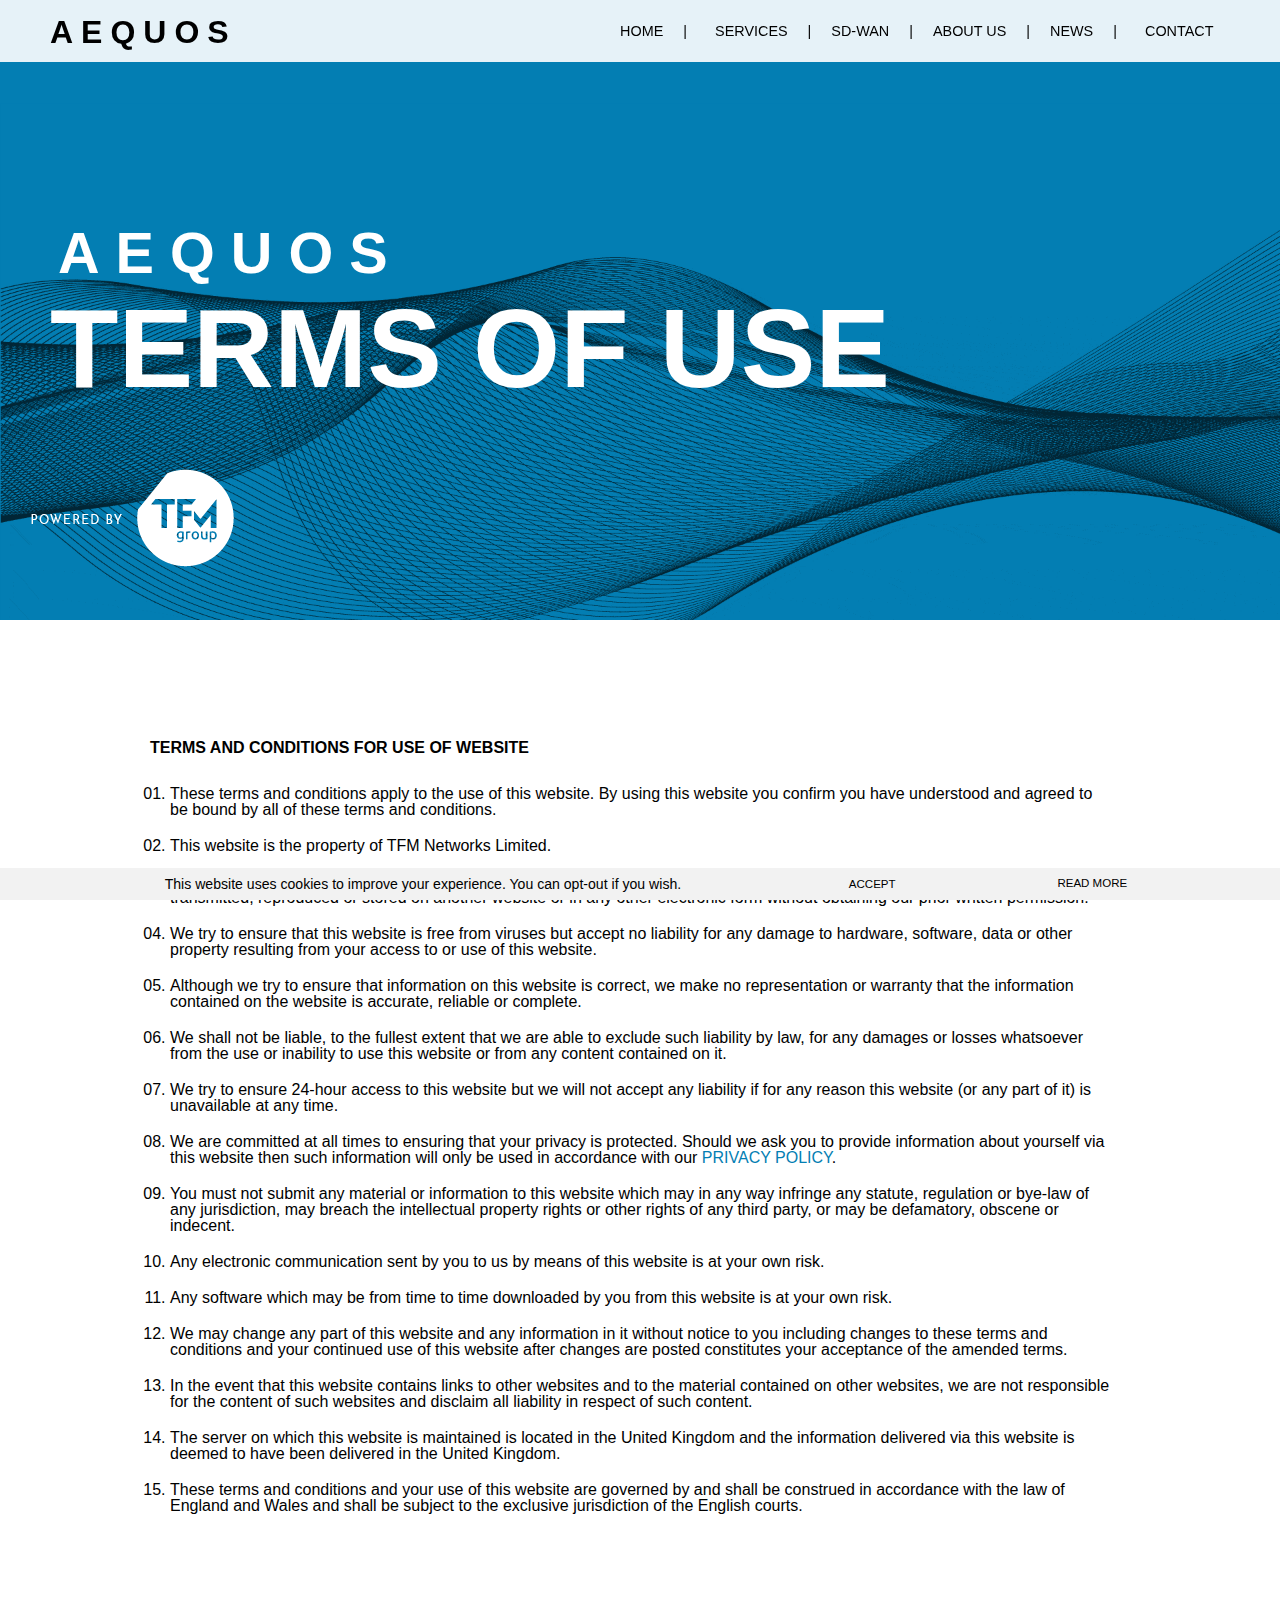
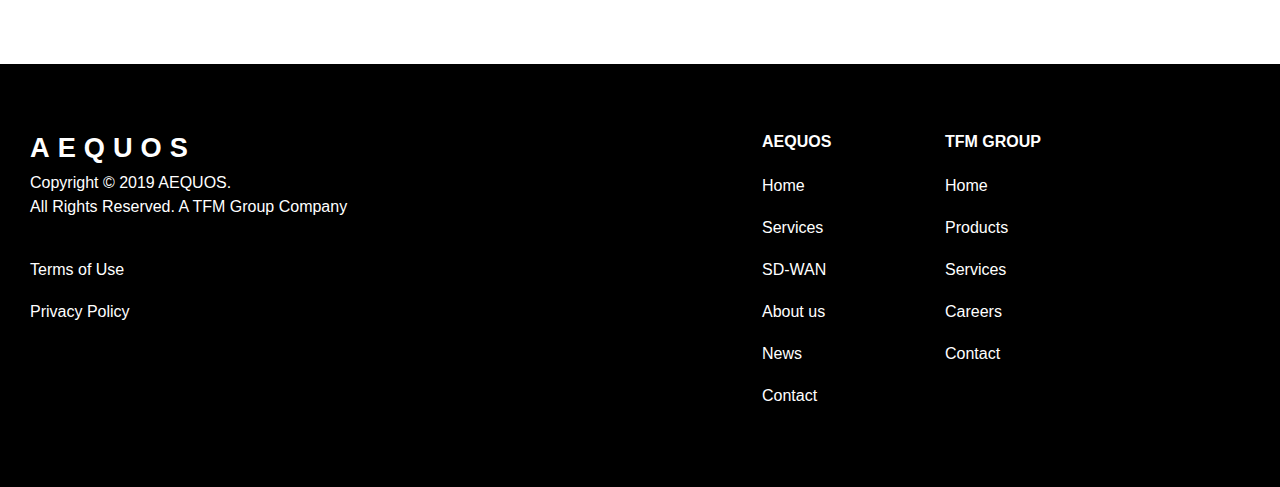
<file: terms-of-use.html>
<!DOCTYPE html>
<html lang="en">
<head>
	<!-- Global site tag (gtag.js) - Google Analytics -->
<script async src="https://www.googletagmanager.com/gtag/js?id=UA-139709019-1"></script>
<script>
  window.dataLayer = window.dataLayer || [];
  function gtag(){dataLayer.push(arguments);}
  gtag('js', new Date());

  gtag('config', 'UA-139709019-1');
</script>
<meta http-equiv="Content-Type" content="text/html; charset=utf-8" />
<meta name="viewport" content="width=device-width, initial-scale=1" />
<link rel="manifest" href="/manifest.json">
<meta name="theme-color" content="black">
<meta name="description" content="AEQUOS is the UK's Leading Software-Defined Wide Area Network Provider that provides clear terms and conditions for using their website." />
<title>AEQUOS - TERMS OF USE</title>
<!-- <link rel="stylesheet" href="css/style.css"> -->
<link rel="stylesheet" href="css/min-style.css">
<link rel="canonical" href="https://aequos.co.uk/terms-of-use.html" />
<link href="https://fonts.googleapis.com/css?family=Josefin+Sans:300,400" rel="stylesheet">
<link rel="stylesheet" href="https://use.fontawesome.com/releases/v5.8.1/css/all.css" integrity="sha384-50oBUHEmvpQ+1lW4y57PTFmhCaXp0ML5d60M1M7uH2+nqUivzIebhndOJK28anvf" crossorigin="anonymous">
<script type="text/javascript" src="https://cdn.jsdelivr.net/npm/lozad/dist/lozad.min.js"></script>
<script type="text/javascript" src="https://secure.leadforensics.com/js/156834.js"></script>
<noscript><img src="https://secure.leadforensics.com/156834.png" alt="" style="display:none;" /></noscript>
<link rel="shortcut icon" 
      type="image/x-icon" 
			href="favicon.ico"> 
<script type="application/ld+json">
	{
	  "@context": "http://schema.org",
	  "@type": "Organization",
	  "url": "http://aequos.co.uk",
		"name": "Aequos",
		"description": "Aequos is a company that provides networking solutions to organisations of all sizes",
		"founders": [
			{
			"@type": "Person",
			"name": "Shabrul Uddin"
			},
			{
			"@type": "Person",
			"name": "Andy Weedon"
		} ],
		"address": {
			"@type": "PostalAddress",
			"addressLocality": "Leicestershire",
			"addressRegion": "Loughborough",
			"postalCode":"LE11 3QF",
			"streetAddress": "Advanced Technology Innovation Centre	Loughborough University Science and Enterprise Park 5 Oakwood Drive"
		  },
	  "contactPoint": [
	  {
		"@type": "ContactPoint",
		"telephone": "+44345 646 6060",
		"email": "mailto:info@aequos.co.uk",
		"contactType": "Customer Service",
		"areaServed" : "UK",
		"sameAs" : [ "https://www.linkedin.com/company/aequos-sd-wan/",
    "https://twitter.com/Aequossdwan"]
	  }]
	}
</script>
</head>
<body>
	<header class="header">
		<div class="header_content">
			<!-- <div class="header_logo-title"><a href="index.html"><img class="image-full" src="images/Logo-Aequos.png" alt="Aequos"><img class="image-sticky" src="images/Logo-Aequos-sticky.png" alt="Aequos-Logo"></a></div> -->
			<nav tabindex="0" class="header_menu" role="navigation" aria-label="Mobile Navigation Dropdown">
				<div id="header_name">
					<h3>AEQUOS</h3>
				</div>                                                           
				<ul>
					<li><a tabindex="0" class="selected header-link" href="index.html">HOME</a><p class="nav_line">|</p></li>
					<li><a tabindex="0" href="services.html" class="header-link">SERVICES</a><p class="nav_line">|</p></li>
					<li><a tabindex="0" href="sd-wan.html" class="header-link">SD-WAN</a><p class="nav_line">|</p></li>
					<li><a tabindex="0" href="about_us.html" class="header-link">ABOUT US</a><p class="nav_line">|</p></li>
					<li><a tabindex="0" href="news.html" class="header-link">NEWS</a><p class="nav_line">|</p></li>
					<li><a tabindex="0" href="contact-us.html" class="header-link">CONTACT</a></li>						
				</ul>
			</nav> 
		</div>	
		<div class="hamburgerCont">
			<div class="hamburger_bg">
				<img alt="hamburger menu to open menu" role="button" aria-label="Open menu" class="lozad hamburger" onclick="menuSwitch()" src="images/hamburger.png">
				<img alt="hamburger menu to close menu" role="button" aria-label="Close menu" class="lozad hamburgerBlack" onclick="menuSwitch()" src="images/hamburger_black.png">
			</div>
		</div>
	</header>

	<main class="flex-container" role="main">
		<section id="termsSection">
			<img class="lozad shape termsShape" src="images/shapeBlueAbout.gif" alt="blue background abstract shape">
			<div class="main_heading termsHead">
				<h2>AEQUOS</h2>
				<h1>TERMS OF USE</h1>
			</div>
			<div class="TFMlogo_heading">
					<img alt="TFM Group Logo" class="lozad TFMLogo" src="images/TFMlogo.png">
			</div>
			<div class="cookie-law">
					<p>This website uses cookies to improve your experience. You can opt-out if you wish.</p>
					<button onclick="accepted()" class="cookieBtn">ACCEPT</button>
						<a rel="noopener" class="cookie" href="privacy-policy.html" target="_blank">READ MORE <i class='fas fa-angle-right'></i></a>
				</div> 
			
		</section>
	
		<!-- <div class="chat">
			<img alt="Lets chat bubble above chat icon" class="lozad chattext" onclick="openChat()" src="images/chattext.png">
			<img alt="chat bubble to open chat window and start chatting with Aequos" class="lozad chatbubble" onclick="openChat()" src="images/chatbubble.png">
			<img alt="X that closes the text inviting to chat above chatbubble image" class="lozad closeChat" src="images/closeChat.png">
	</div>
		<iframe title="Aequos chatbot" class="bot lozad" src="https://snatchbot.me/webchat/?botID=55830&appID=GbE9uekoYZJoUSEjN0ac"></iframe>
		<p aria-label="Close chat" role="button" class="close" onclick="closeChatX()"> X</p> -->
		<link href="https://snatchbot.me/sdk/webchat.css" rel="stylesheet" type="text/css"><link href="https://snatchbot.me/custom/55830.css" rel="stylesheet" type="text/css"><script src="https://snatchbot.me/sdk/webchat.min.js"></script><script> Init('?botID=55830&appID=webchat', 600, 600, 'https://dvgpba5hywmpo.cloudfront.net/media/image/xQQrLzIbPzp1Q1698DGgm1VO8', 'bubble', '#FFFFFF', 90, 90, 62.99999999999999, '', '1', '#FFFFFF', '#FFFFFF', 0); /* for authentication of its users, you can define your userID (add &userID={login}) */ </script>
		
		<section id="terms_section">
			<div class="termsContent">
				<h2>TERMS AND CONDITIONS FOR USE OF WEBSITE</h2>
				<ol>
					<li>These terms and conditions apply to the use of this website. By using this website you confirm you have understood and agreed to be bound by all of these terms and conditions.</li>
					<li>This website is the property of TFM Networks Limited.</li>
					<li>All content and material on this website are subject to copyright with all rights reserved. No part of this website may be published, transmitted, reproduced or stored on another website or in any other electronic form without obtaining our prior written permission.</li>
					<li>We try to ensure that this website is free from viruses but accept no liability for any damage to hardware, software, data or other property resulting from your access to or use of this website.</li>
					<li>Although we try to ensure that information on this website is correct, we make no representation or warranty that the information contained on the website is accurate, reliable or complete.</li>
					<li>We shall not be liable, to the fullest extent that we are able to exclude such liability by law, for any damages or losses whatsoever from the use or inability to use this website or from any content contained on it.</li>
					<li>We try to ensure 24-hour access to this website but we will not accept any liability if for any reason this website (or any part of it) is unavailable at any time.</li>
					<li>We are committed at all times to ensuring that your privacy is protected. Should we ask you to provide information about yourself via this website then such information will only be used in accordance with our <a href="/privacy-policy.html">PRIVACY POLICY</a>.</li>
					<li>You must not submit any material or information to this website which may in any way infringe any statute, regulation or bye-law of any jurisdiction, may breach the intellectual property rights or other rights of any third party, or may be defamatory, obscene or indecent.</li>
					<li>Any electronic communication sent by you to us by means of this website is at your own risk.</li>
					<li>Any software which may be from time to time downloaded by you from this website is at your own risk.</li>
					<li>We may change any part of this website and any information in it without notice to you including changes to these terms and conditions and your continued use of this website after changes are posted constitutes your acceptance of the amended terms.</li>
					<li>In the event that this website contains links to other websites and to the material contained on other websites, we are not responsible for the content of such websites and disclaim all liability in respect of such content.</li>
					<li>The server on which this website is maintained is located in the United Kingdom and the information delivered via this website is deemed to have been delivered in the United Kingdom.</li>
					<li>These terms and conditions and your use of this website are governed by and shall be construed in accordance with the law of England and Wales and shall be subject to the exclusive jurisdiction of the English courts.</li>					
				</ol>
			</div>
		</section>

		<footer>
			<div class="footerCont">
				<div class="footerAequos">
					<h2>AEQUOS</h2>
					<h4 class="copyright">Copyright © 2019 AEQUOS.<br>
					All Rights Reserved. A TFM Group Company</h4>
					<p><a href="#termsSection">Terms of Use</a></p>
					<p><a rel="noopener" target="_blank" href="privacy-policy.html">Privacy Policy</a></p>
				</div>
				<div class="sitemap">
					<h3>AEQUOS</h3>
					<a href="index.html">Home</a>
					<a href="services.html" >Services</a>
					<a href="sd-wan.html">SD-WAN</a>
					<a href="about_us.html">About us</a>
					<a>News</a>
					<a href="contact-us.html">Contact</a>
				</div>
				<div class="footerTFM">
						<h3>TFM GROUP</h3>
						<a rel="noopener" target="_blank" href="http://www.tfmnetworks.com/" >Home</a>
						<a rel="noopener" target="_blank" href="http://www.tfmnetworks.com/products/">Products</a>
						<a rel="noopener" target="_blank" href="http://www.tfmnetworks.com/services/">Services</a>
						<a rel="noopener" target="_blank" href="https://tfmnetworks.livevacancies.co.uk/#/">Careers</a>
						<a rel="noopener" target="_blank" href="http://www.tfmnetworks.com/contact-us/">Contact</a>
					</div>
			</div>
		</footer>
	<script src="https://ajax.googleapis.com/ajax/libs/jquery/3.3.1/jquery.min.js"></script>
	<script src="min-main.js"></script>
</body>
</html>
</file>
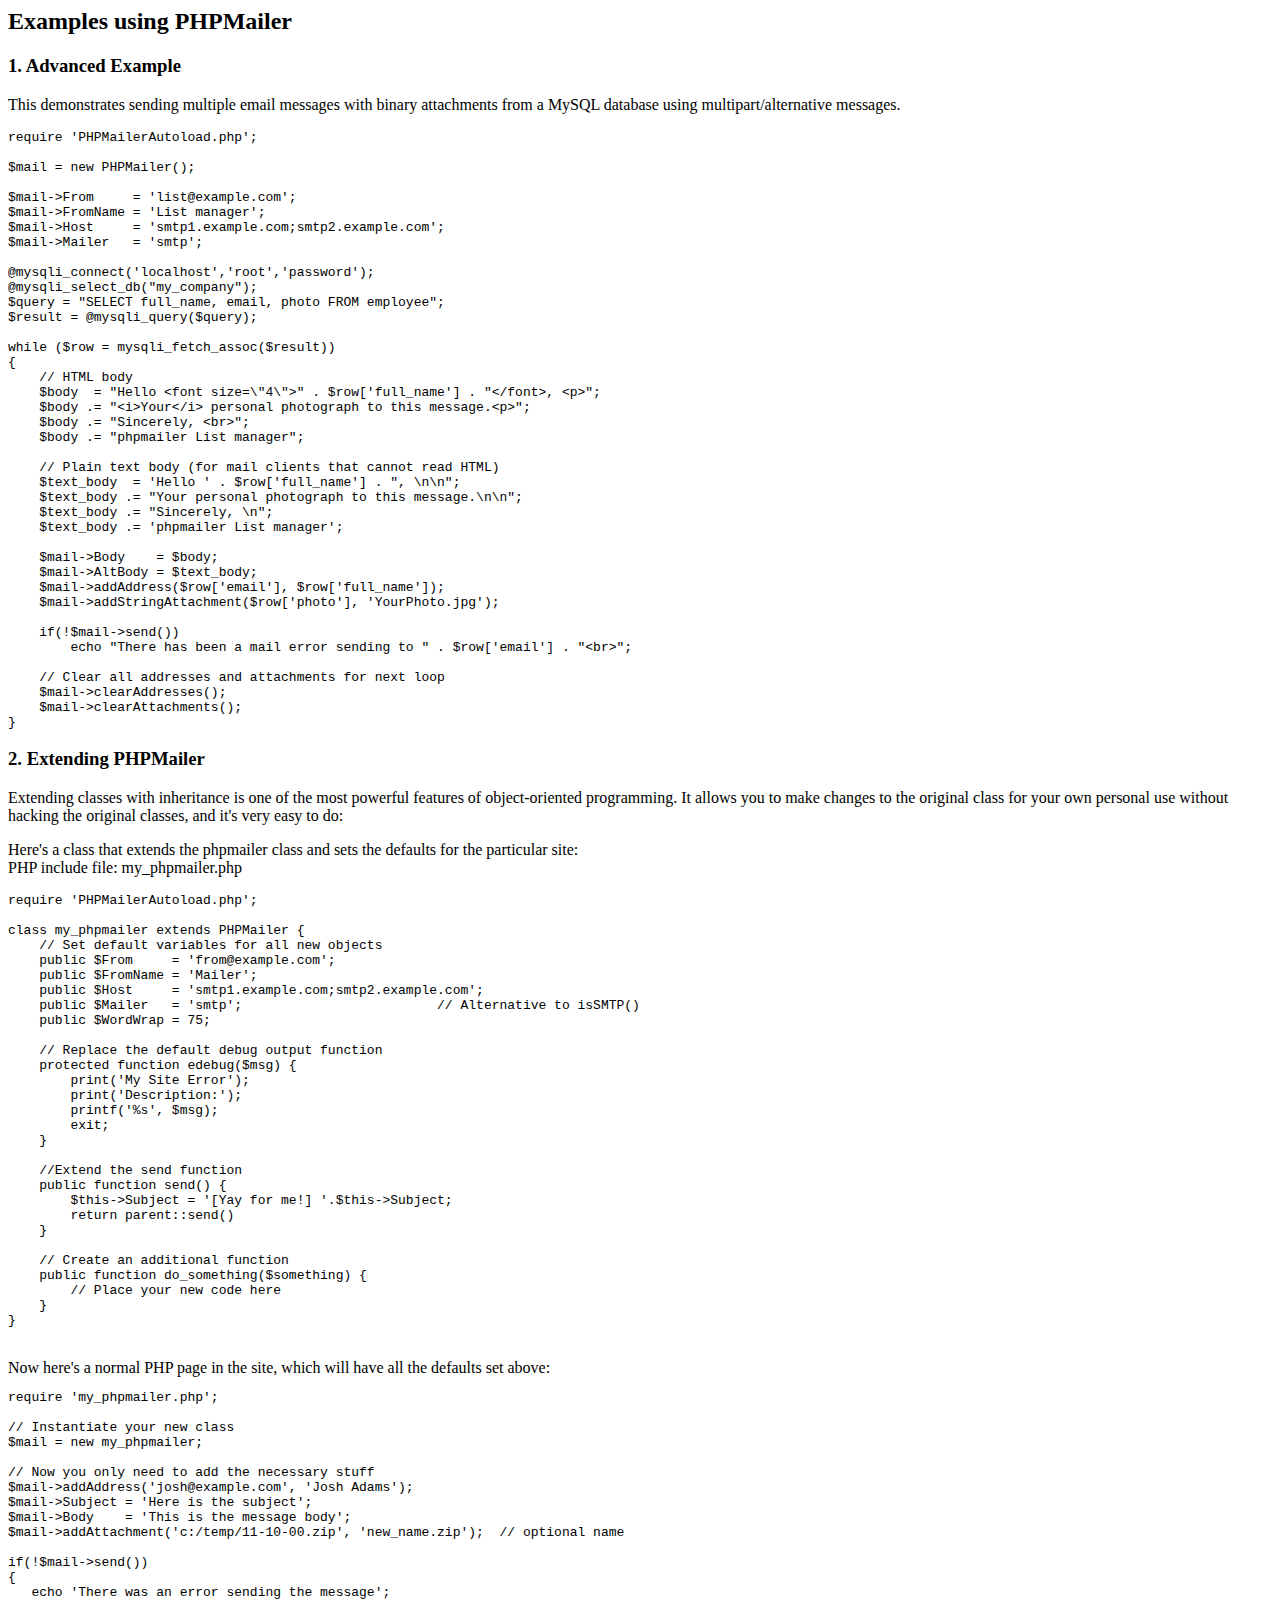
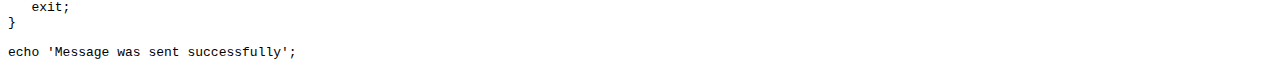
<file: PHPMailer-master/docs/extending.html>
<html>
<head>
<title>Examples using phpmailer</title>
</head>

<body>

<h2>Examples using PHPMailer</h2>

<h3>1. Advanced Example</h3>
<p>

This demonstrates sending multiple email messages with binary attachments
from a MySQL database using multipart/alternative messages.<p>

<pre>
require 'PHPMailerAutoload.php';

$mail = new PHPMailer();

$mail->From     = 'list@example.com';
$mail->FromName = 'List manager';
$mail->Host     = 'smtp1.example.com;smtp2.example.com';
$mail->Mailer   = 'smtp';

@mysqli_connect('localhost','root','password');
@mysqli_select_db("my_company");
$query = "SELECT full_name, email, photo FROM employee";
$result = @mysqli_query($query);

while ($row = mysqli_fetch_assoc($result))
{
    // HTML body
    $body  = "Hello &lt;font size=\"4\"&gt;" . $row['full_name'] . "&lt;/font&gt;, &lt;p&gt;";
    $body .= "&lt;i&gt;Your&lt;/i&gt; personal photograph to this message.&lt;p&gt;";
    $body .= "Sincerely, &lt;br&gt;";
    $body .= "phpmailer List manager";

    // Plain text body (for mail clients that cannot read HTML)
    $text_body  = 'Hello ' . $row['full_name'] . ", \n\n";
    $text_body .= "Your personal photograph to this message.\n\n";
    $text_body .= "Sincerely, \n";
    $text_body .= 'phpmailer List manager';

    $mail->Body    = $body;
    $mail->AltBody = $text_body;
    $mail->addAddress($row['email'], $row['full_name']);
    $mail->addStringAttachment($row['photo'], 'YourPhoto.jpg');

    if(!$mail->send())
        echo "There has been a mail error sending to " . $row['email'] . "&lt;br&gt;";

    // Clear all addresses and attachments for next loop
    $mail->clearAddresses();
    $mail->clearAttachments();
}
</pre>
<p>

<h3>2. Extending PHPMailer</h3>
<p>

Extending classes with inheritance is one of the most
powerful features of object-oriented programming. It allows you to make changes to the
original class for your own personal use without hacking the original
classes, and it's very easy to do:

<p>
Here's a class that extends the phpmailer class and sets the defaults
for the particular site:<br>
PHP include file: my_phpmailer.php
<p>

<pre>
require 'PHPMailerAutoload.php';

class my_phpmailer extends PHPMailer {
    // Set default variables for all new objects
    public $From     = 'from@example.com';
    public $FromName = 'Mailer';
    public $Host     = 'smtp1.example.com;smtp2.example.com';
    public $Mailer   = 'smtp';                         // Alternative to isSMTP()
    public $WordWrap = 75;

    // Replace the default debug output function
    protected function edebug($msg) {
        print('My Site Error');
        print('Description:');
        printf('%s', $msg);
        exit;
    }

    //Extend the send function
    public function send() {
        $this->Subject = '[Yay for me!] '.$this->Subject;
        return parent::send()
    }

    // Create an additional function
    public function do_something($something) {
        // Place your new code here
    }
}
</pre>
<br>
Now here's a normal PHP page in the site, which will have all the defaults set above:<br>

<pre>
require 'my_phpmailer.php';

// Instantiate your new class
$mail = new my_phpmailer;

// Now you only need to add the necessary stuff
$mail->addAddress('josh@example.com', 'Josh Adams');
$mail->Subject = 'Here is the subject';
$mail->Body    = 'This is the message body';
$mail->addAttachment('c:/temp/11-10-00.zip', 'new_name.zip');  // optional name

if(!$mail->send())
{
   echo 'There was an error sending the message';
   exit;
}

echo 'Message was sent successfully';
</pre>
</body>
</html>
</file>
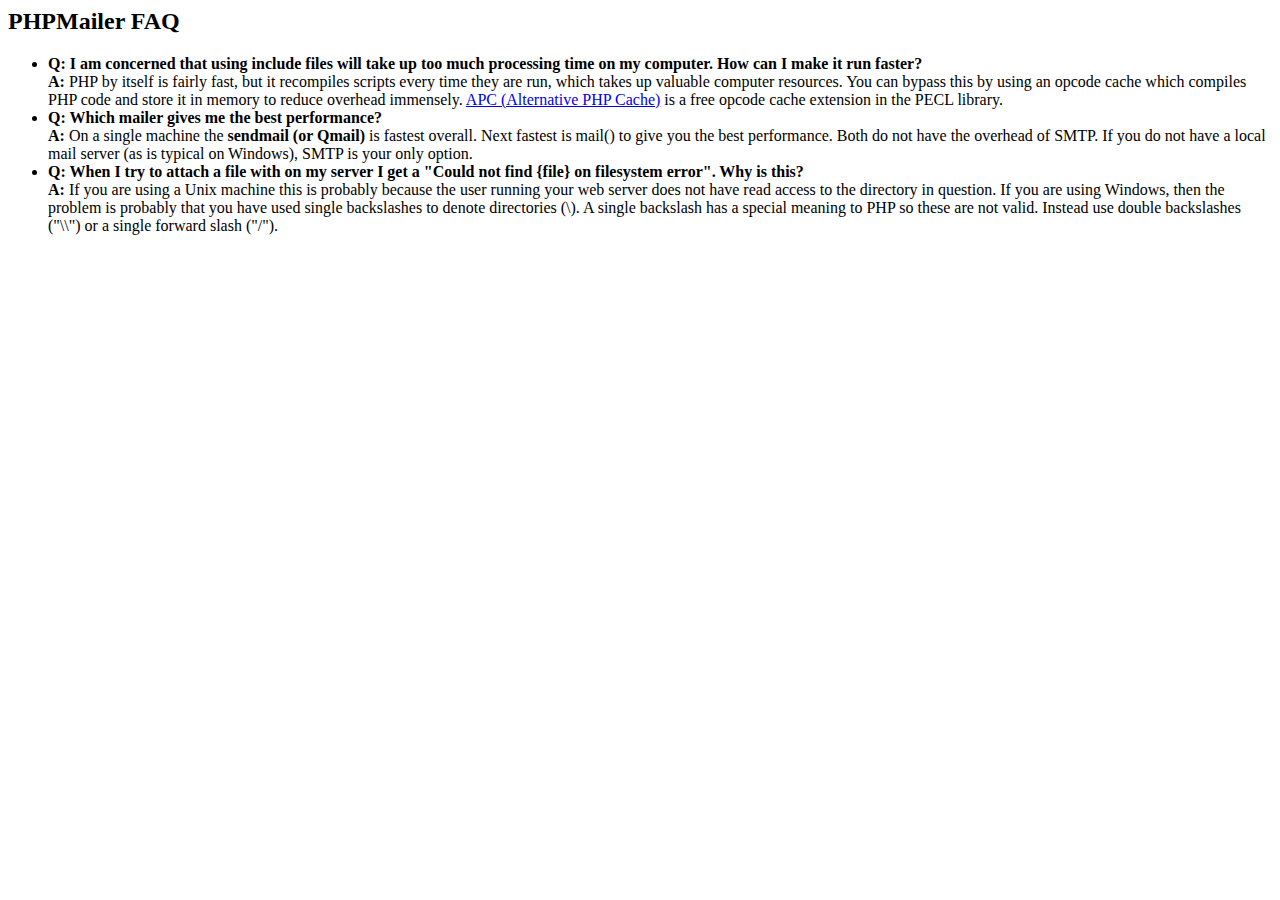
<file: PHPMailer-master/docs/faq.html>
﻿<html>
<head>
<title>PHPMailer FAQ</title>
</head>
<body>
<h2>PHPMailer FAQ</h2>
<ul>
    <li><strong>Q: I am concerned that using include files will take up too much
    processing time on my computer. How can I make it run faster?</strong><br>
    <strong>A:</strong> PHP by itself is fairly fast, but it recompiles scripts every time they are run, which takes up valuable
    computer resources. You can bypass this by using an opcode cache which compiles
    PHP code and store it in memory to reduce overhead immensely. <a href="http://www.php.net/apc/">APC
    (Alternative PHP Cache)</a> is a free opcode cache extension in the PECL library.</li>
    <li><strong>Q: Which mailer gives me the best performance?</strong><br>
    <strong>A:</strong> On a single machine the <strong>sendmail (or Qmail)</strong> is fastest overall.
    Next fastest is mail() to give you the best performance. Both do not have the overhead of SMTP.
    If you do not have a local mail server (as is typical on Windows), SMTP is your only option.</li>
    <li><strong>Q: When I try to attach a file with on my server I get a
    "Could not find {file} on filesystem error". Why is this?</strong><br>
    <strong>A:</strong> If you are using a Unix machine this is probably because the user
    running your web server does not have read access to the directory in question. If you are using Windows,
    then the problem is probably that you have used single backslashes to denote directories (\).
    A single backslash has a special meaning to PHP so these are not
    valid. Instead use double backslashes ("\\") or a single forward
    slash ("/").</li>
</ul>
</body>
</html>
</file>
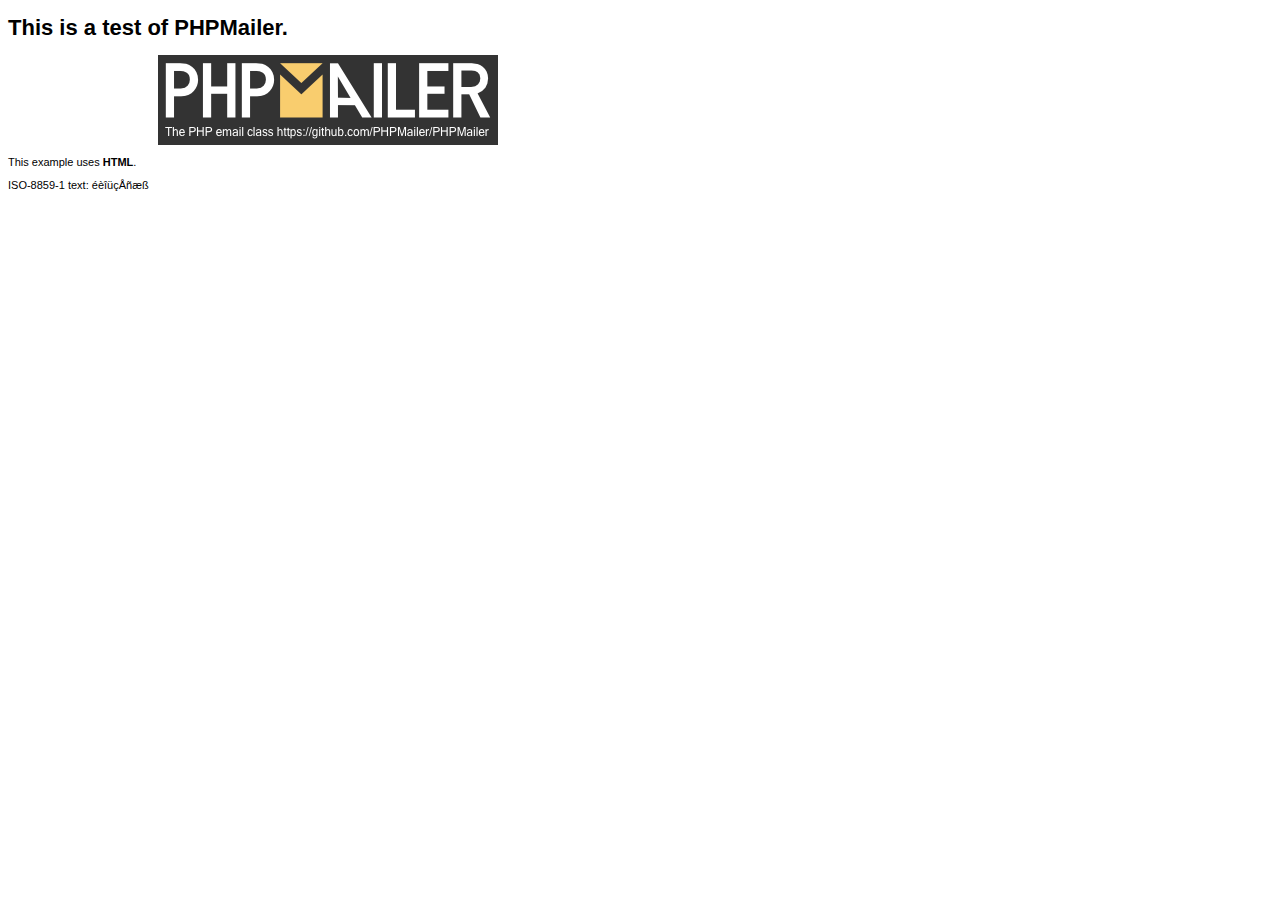
<file: PHPMailer-master/examples/contents.html>
<!DOCTYPE HTML PUBLIC "-//W3C//DTD HTML 4.01 Transitional//EN" "http://www.w3.org/TR/html4/loose.dtd">
<html>
<head>
  <meta http-equiv="Content-Type" content="text/html; charset=iso-8859-1">
  <title>PHPMailer Test</title>
</head>
<body>
<div style="width: 640px; font-family: Arial, Helvetica, sans-serif; font-size: 11px;">
  <h1>This is a test of PHPMailer.</h1>
  <div align="center">
    <a href="https://github.com/PHPMailer/PHPMailer/"><img src="images/phpmailer.png" height="90" width="340" alt="PHPMailer rocks"></a>
  </div>
  <p>This example uses <strong>HTML</strong>.</p>
  <p>ISO-8859-1 text: ���������</p>
</div>
</body>
</html>
</file>
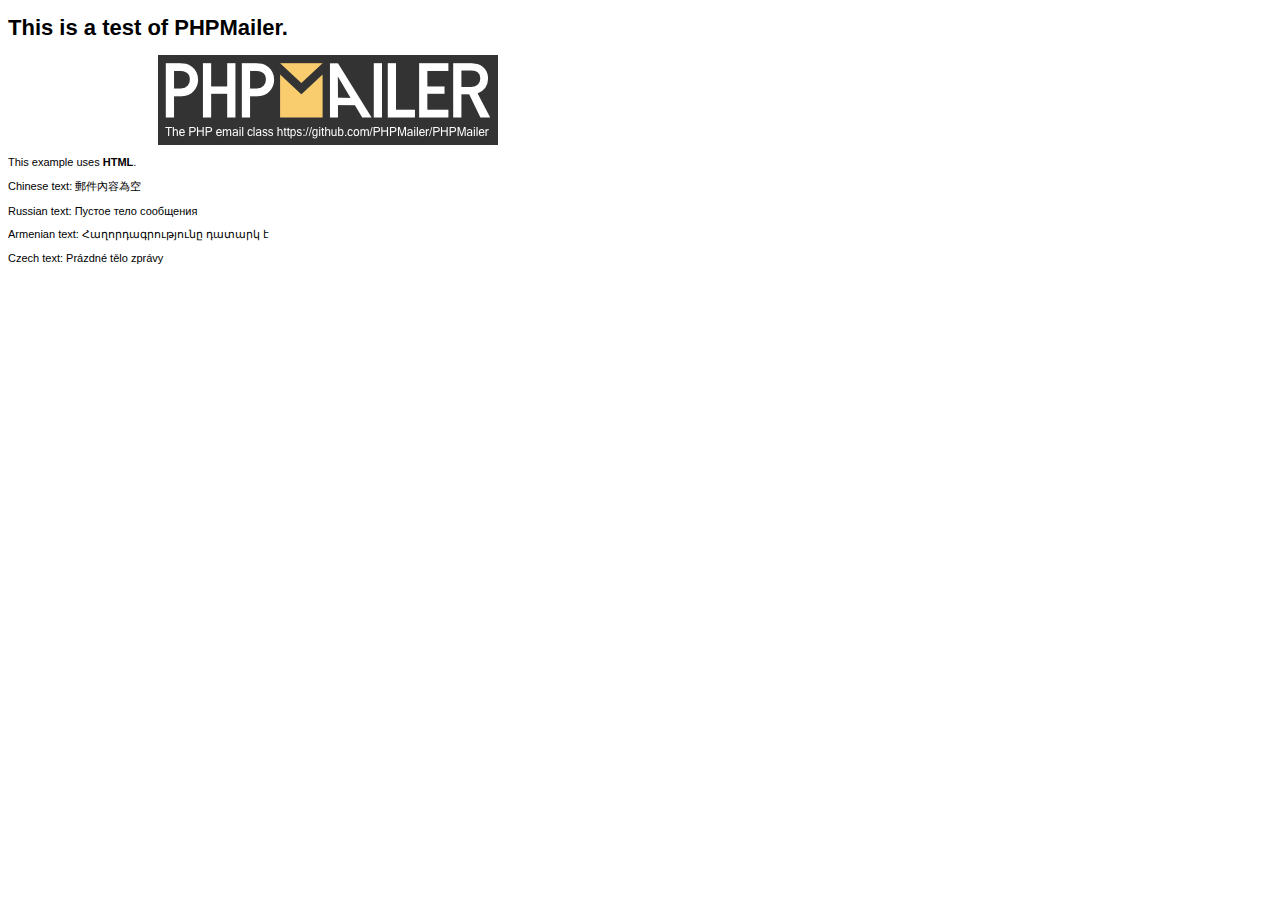
<file: PHPMailer-master/examples/contentsutf8.html>
<!DOCTYPE HTML PUBLIC "-//W3C//DTD HTML 4.01 Transitional//EN" "http://www.w3.org/TR/html4/loose.dtd">
<html>
<head>
  <meta http-equiv="Content-Type" content="text/html; charset=utf-8">
  <title>PHPMailer Test</title>
</head>
<body>
<div style="width: 640px; font-family: Arial, Helvetica, sans-serif; font-size: 11px;">
  <h1>This is a test of PHPMailer.</h1>
  <div align="center">
    <a href="https://github.com/PHPMailer/PHPMailer/"><img src="images/phpmailer.png" height="90" width="340" alt="PHPMailer rocks"></a>
  </div>
  <p>This example uses <strong>HTML</strong>.</p>
  <p>Chinese text: 郵件內容為空</p>
  <p>Russian text: Пустое тело сообщения</p>
  <p>Armenian text: Հաղորդագրությունը դատարկ է</p>
  <p>Czech text: Prázdné tělo zprávy</p>
</div>
</body>
</html>
</file>
<file: form.css>
@media  only screen and (min-device-width: 768px) 
{
    .form-container {
      padding: 5%;
      background: #ffffff;
      border: 9px solid #f2f2f2;            
      max-width: 520px;
      margin: auto;
    }

}

h1, p 
{
  text-align: center;
}

input, textarea , button
{
  width: 100%;
}    
textarea
{
  height: 200px;
}
</file>
<file: css/min-style.css>
@import url(reset.css);body,html{width:100%;height:100%;min-height:100vh;font-family:'Josefin Sans',sans-serif}.shape{position:absolute;width:200%;top:19%}.upside{z-index:-1;-webkit-transform:rotate(180deg);-ms-transform:rotate(180deg);transform:rotate(180deg);top:130px;left:-100px}.chat{position:fixed;right:30px;top:50vh;height:80px;display:block;z-index:100}.chatbubble{right:0;height:60px;position:absolute;z-index:50;top:48px}.chattext{display:none;right:0;width:139px;cursor:pointer;position:absolute;z-index:3;top:-14px}.closeChat{display:none;width:15px;right:-9px;position:absolute;z-index:100;padding:20px;top:-25px;cursor:pointer}.bot{width:95%;height:0;position:fixed;right:10px;bottom:10px;background:0 0;z-index:60}.close{position:fixed;right:22px;bottom:408px;font-size:1.5em;color:#fff;display:none;cursor:pointer;z-index:70;text-align:right;width:100px;height:40px}.header_menu{height:420px;z-index:1;background:rgba(255,255,255,.9);-webkit-box-pack:left;-ms-flex-pack:left;justify-content:left;display:none;width:100%}.header_menu ul{list-style:none;display:-webkit-box;display:-ms-flexbox;display:flex;font-size:.8em;-webkit-box-align:center;-ms-flex-align:center;align-items:center;padding-right:50px;text-align:center}.header_menu li a{text-decoration:none;color:#000;text-align:center}.header_menu li{padding:10px;min-width:75px;display:-webkit-box;display:-ms-flexbox;display:flex}.header_menu ul{-webkit-box-orient:vertical;-webkit-box-direction:normal;-ms-flex-direction:column;flex-direction:column;text-align:left;-webkit-box-align:start;-ms-flex-align:start;align-items:flex-start;padding-top:40px}.nav_line{display:none}.header-link{font-size:3em}#header_name h3{padding:15px 0 15px 50px;letter-spacing:8px;font-size:2em;display:none}.header{z-index:50;position:fixed;width:100%}section{width:100%}#home_section{min-height:100%;max-height:100vh;height:100vh;background-color:#000;overflow:hidden;position:relative}.main_heading{color:#fff;padding:16vh 50px 10px 50px;position:relative;-webkit-transition:font-size .2s ease-in;-o-transition:font-size .2s ease-in;transition:font-size .2s ease-in;font-size:.8em;padding-bottom:1vh}.main_heading h2{-webkit-box-align:center;-ms-flex-align:center;align-items:center;display:-webkit-box;display:-ms-flexbox;display:flex;color:#037eb3;font-size:2em;letter-spacing:16px;padding-bottom:10px;padding-left:4px}.main_heading h1{font-size:2.7em;padding-bottom:10px}.main_heading h3{padding:0;font-size:1.1em}#dropDown{max-width:100%;height:auto;position:absolute;top:83vh;-webkit-transform:translateY(-180%);-ms-transform:translateY(-180%);transform:translateY(-180%);left:42%;-webkit-transition:left .25s ease-in;-o-transition:left .25s ease-in;transition:left .25s ease-in}#heading_bottom p{position:absolute;top:70vh;-webkit-transform:translateY(-100%);-ms-transform:translateY(-100%);transform:translateY(-100%);left:40%;color:#fff;font-size:.8em;-webkit-transition:left .25s ease-in;-o-transition:left .25s ease-in;transition:left .25s ease-in}#heading_bottom p a{color:#fff;text-decoration:none}.TFMlogo_heading{position:relative;-webkit-transition:margin-top .25s ease-in;-o-transition:margin-top .25s ease-in;transition:margin-top .25s ease-in}.TFMLogo{margin-left:30px;margin-top:0;-webkit-transition:height .25s ease-in;-o-transition:height .25s ease-in;transition:height .25s ease-in;height:50px}.hamburger{position:fixed;width:35px;right:20px;top:24px;display:block;z-index:10;cursor:pointer}.hamburgerBlack{position:fixed;width:35px;right:20px;top:24px;display:none;z-index:10;cursor:pointer}.hamburgerCont{background-color:rgba(0,0,0,.5);width:100%;height:75px}.header-link:active,.header-link:hover{color:#037eb3}#services_section{background:#fff;height:100%;background-image:none;font-size:.8em;-webkit-transition:font-size .2s ease-in;-o-transition:font-size .2s ease-in;transition:font-size .2s ease-in;display:-webkit-box;display:-ms-flexbox;display:flex;-webkit-box-orient:vertical;-webkit-box-direction:normal;-ms-flex-direction:column;flex-direction:column}#services_section h2{color:#037eb3;font-weight:lighter;font-size:3em;margin-left:20px;padding-top:80px;-webkit-transition:font-size .25s ease-in;-o-transition:font-size .25s ease-in;transition:font-size .25s ease-in}#services_section h3 h4{color:#000}.subSection p{color:#000;font-size:1.2em;width:90%;margin:20px;-webkit-transition:width .2s ease-in;-o-transition:width .2s ease-in;transition:width .2s ease-in;font-weight:lighter}.subSection{text-align:left;margin-bottom:50px}.subSection h3{margin:10px 20px 0 20px;font-size:2em;text-align:left;font-weight:lighter;color:#037eb3}#model{font-size:1.8em}.services_main{margin:0 20px;display:-webkit-box;display:-ms-flexbox;display:flex;-webkit-box-orient:vertical;-webkit-box-direction:normal;-ms-flex-direction:column;flex-direction:column}.serv_sections{padding:15px 10px}.serv_sections h4{font-size:1.5em;padding:10px 0 0}.serv_sections ul{list-style-type:disc;font-weight:lighter;padding:0 10px;font-size:1.3em;margin:5px 5px 5px 10px}.serv_sections ul li{padding:2px 0}.servicesList{display:-webkit-box;display:-ms-flexbox;display:flex;-ms-flex-wrap:wrap;flex-wrap:wrap}.fas{top:2px;position:relative}.discoverServices{font-size:1.2em;text-decoration:none;color:#037eb3;font-weight:400}#sdWan_section{color:#fff;font-weight:lighter;height:100%;padding-bottom:20px;background-color:#000;overflow:hidden}.sdHome{margin:20px;z-index:2;position:relative}.upsideShape{position:relative;z-index:1}.sdHome h2{padding-top:70px;margin-bottom:20px;font-size:2em;font-weight:lighter}.sdHomeDescr p{padding-bottom:20px}.sdHomeDescr h3{padding-bottom:20px}.sdHomeDescr a:active,.sdHomeDescr a:hover{color:#fff}.sdHomeDescr{color:#fff}.sdIconsHome{padding:40px 20px;display:-webkit-box;display:-ms-flexbox;display:flex;-ms-flex-wrap:wrap;flex-wrap:wrap;-webkit-box-pack:center;-ms-flex-pack:center;justify-content:center}.sdIconsHome img{height:100px;padding:20px}#hybridIcon{height:95px;padding:15px}#lifecycleIcon{height:95px;padding:15px}#cloudIcon{height:90px;padding:20px 15px}#overview_section{height:10%;background-color:#037eb3}#overviewCont{height:100%}#overview_section h2{color:#fff;font-size:2em;font-weight:lighter;padding:70px 10px 20px 20px}.partner{font-weight:lighter;color:#fff}.partner p{padding:0 20px}.reasonsHome{margin:20px;display:-webkit-box;display:-ms-flexbox;display:flex;-webkit-box-orient:vertical;-webkit-box-direction:normal;-ms-flex-direction:column;flex-direction:column;padding-bottom:50px}.reasonsHome h3{color:#fff;font-size:1.4em;padding-bottom:10px;width:80vw}.reasonsHome p{padding-bottom:30px;font-weight:lighter;padding-right:120px;color:#fff}.reasonsHome a{color:#fff;text-align:center;padding-top:50px}.reasonsHome .fas{top:1px}.reasonsEnd{-webkit-box-ordinal-group:0;-ms-flex-order:-1;order:-1}.reasonsEnd h4{margin:0 0 45px}.reasonsEnd a{font-weight:lighter;padding-top:25px;color:#fff;cursor:pointer}.reasonsEnd a{font-weight:400}.reasonsHorizontal{display:-webkit-box;display:-ms-flexbox;display:flex;width:100%;position:relative;overflow:hidden;padding-top:5px}.reasonScroll{-webkit-transition:-webkit-transform .5s ease-in;position:relative;transition:-webkit-transform .5s ease-out;-o-transition:transform .25s ease-in;-webkit-transition:-webkit-transform .25s ease-in;transition:-webkit-transform .25s ease-in;transition:transform .25s ease-in;transition:transform .25s ease-in,-webkit-transform .25s ease-in;transition:transform .25s ease-in,-webkit-transform .5s ease-in}.reasonScroll p{width:85vw}#clients_section{background-color:#e6e6e6}#clients_section h2{font-size:1.5em;font-weight:lighter;display:-webkit-box;display:-ms-flexbox;display:flex;-webkit-box-pack:center;-ms-flex-pack:center;justify-content:center;padding:70px 10px 20px;text-align:center}.clientLogos img{width:110px;height:100%;padding:20px}#contact_section{background-color:#fff;height:100%}#contact_section h2{font-size:2em;padding-top:70px;display:-webkit-box;display:-ms-flexbox;display:flex;-webkit-box-pack:center;-ms-flex-pack:center;justify-content:center;font-weight:lighter}.clientLogos{display:-webkit-box;display:-ms-flexbox;display:flex;-ms-flex-wrap:wrap;flex-wrap:wrap;padding:20px 20px 50px;-webkit-box-pack:center;-ms-flex-pack:center;justify-content:center}#pizzahutLogo{width:55px;padding:10px 20px}#contact_section{display:-webkit-box;display:-ms-flexbox;display:flex;-webkit-box-pack:center;-ms-flex-pack:center;justify-content:center;-webkit-box-orient:vertical;-webkit-box-direction:normal;-ms-flex-direction:column;flex-direction:column}.contactCont h2{text-align:center;padding:70px 50px 30px;font-size:1.6em;font-weight:lighter}.contactForm{width:300px;margin-left:auto;margin-right:auto}.form{display:-webkit-box;display:-ms-flexbox;display:flex;-webkit-box-orient:vertical;-webkit-box-direction:normal;-ms-flex-direction:column;flex-direction:column;padding:10px 0}hr{width:calc(100% - 100px);margin-top:50px;border-top:1px solid #dadada}.form input,textarea{width:100%;padding:12px 20px;margin:8px 0;-webkit-box-sizing:border-box;box-sizing:border-box;border-radius:15px;border-width:thin;border-style:solid;border-color:#FFF;border-width:1px;font-size:12px;color:#757575;background-color:#fff}.form label{padding-left:17px}.submitBtn{width:40%;margin:auto}.contactInfo{display:-webkit-box;display:-ms-flexbox;display:flex;-webkit-box-pack:justify;-ms-flex-pack:justify;justify-content:space-between;margin:20px;-ms-flex-wrap:wrap;flex-wrap:wrap}.location{width:250px}.cInfoSection p{font-weight:lighter;padding:10px 0}.cInfoSection a{text-decoration:none;color:#000}.cInfoSection a:active,.cInfoSection a:hover{color:#037eb3}.infoContact{width:100%;-webkit-box-pack:center;-ms-flex-pack:center;justify-content:center;display:-webkit-box;display:-ms-flexbox;display:flex;padding:20px 0 50px}.contactBtn{padding:10px 20px;font-size:16px;border-radius:8px;cursor:pointer;height:65px;-webkit-box-shadow:0 8px 15px rgba(0,0,0,.1);box-shadow:0 8px 15px rgba(0,0,0,.1);border:1px solid #c9c9c9;background:0 0}.contactBtn a:active,.contactBtn a:hover{color:#037eb3;-webkit-transition:font-size .25s ease;-o-transition:font-size .25s ease;transition:font-size .25s ease}.contactBtn a{text-decoration:none;color:#000;-webkit-transition:font-size .25s ease;-o-transition:font-size .25s ease;transition:font-size .25s ease}.emails p{padding-bottom:30px}.social img{padding:10px}.social img:active,.social img:hover{-webkit-box-shadow:0 1px #adadad;box-shadow:0 1px #adadad}.social h3{padding-left:10px}.cInfoSection{padding:20px 10px}footer{background-color:#000;color:#fff;padding-bottom:70px}.footerCont{display:-webkit-box;display:-ms-flexbox;display:flex;-ms-flex-wrap:wrap;flex-wrap:wrap;padding:70px 30px 0}.footerAequos{width:100%}.sitemap{width:100%;padding:30px 0}.footerAequos h2{font-size:1.7em;letter-spacing:8px;padding:0 0 10px 0}.footerCont p{font-weight:lighter;width:120px}.footerCont a{font-weight:lighter;padding:13px 0;-webkit-box-orient:vertical;-webkit-box-direction:normal;-ms-flex-direction:column;flex-direction:column;display:-webkit-box;display:-ms-flexbox;display:flex;text-decoration:none;color:#fff}.copyright{padding-bottom:20px;font-weight:lighter;line-height:1.5em}.footerCont h3{padding:15px 0}.navi{height:15px;vertical-align:middle;padding:5px}.navReasons{text-align:center;display:block}.toLeft,.toLeftArr,.toLeftSector,.toRight,.toRightArr,.toRightSector{background:0 0;border:none}.reasonScroll{-ms-touch-action:manipulation;touch-action:manipulation}.footerCont a{cursor:pointer}.footerCont a:active,.footerCont a:hover{color:#037eb3}.cookie-law{font-weight:lighter;text-align:center;position:fixed;bottom:0;background-color:#f2f2f2;width:100%;display:-webkit-box;display:-ms-flexbox;display:flex;font-size:.8em;-webkit-box-pack:space-evenly;-ms-flex-pack:space-evenly;justify-content:space-evenly;padding:3px;font-family:'Josefin Sans',sans-serif;z-index:99}.cookie-law p{padding:6px;font-family:'Josefin Sans',sans-serif}.cookie-law button{font-family:'Josefin Sans',sans-serif}.cookieBtn{font-size:.9em;border-style:none;cursor:pointer;font-weight:400;background-color:#f2f2f2}.cookie:active,.cookie:hover,.cookieBtn:active,.cookieBtn:hover{color:#037eb3}.cookie{text-decoration:none;color:#000;font-weight:400;min-width:70px;font-size:.9em;-ms-flex-item-align:center;-ms-grid-row-align:center;align-self:center}.cookie .fas{top:1px;position:relative}.blueTransparentTriangle,.whiteTriangle{height:0;width:0}.blackTriangle,.blackTriangleSD{height:0;width:0}.blueTriangle,.greyTriangle{height:0;width:0}.darkgreyTriangle{height:0;width:0}.greyTriangleLeft{height:0;width:0}.triangleCont,.triangleContAboutUs{position:relative;height:0;width:0}.triangleContServices{position:relative;height:0;width:0}.whiteTriangleContact{position:relative;height:0;width:0}#servicesHome_section{height:100%;min-height:100vh;background-color:#037eb3;overflow:hidden;position:relative}.services h2{color:#fff}.shapeServiceHome{width:150%;top:25%}#servicesMain{font-weight:lighter;background-color:#f2f2f2;padding-top:60px;margin-top:-60px}.servicesMainListed{padding:20px;-webkit-box-align:center;-ms-flex-align:center;align-items:center}.servicesMainListed ul{list-style:disc;font-weight:400;-webkit-padding-start:20px;padding-inline-start:20px}.serviceContainer h2{padding:10px 0;font-size:1.5em}.servicesMainListed ul li{padding:5px 0}#silver{background-color:#e6e6e6}#silver h2{color:#656565}#gold{background-color:#ccc;padding-bottom:30px}#gold h2{color:#986718}#bronze h2{color:#bf6513}#servicesMainDescription{color:#000;font-weight:lighter;height:100%;padding-bottom:20px;background-color:#037eb3;overflow:hidden}#servicesSectors{height:10%;background-color:#000;color:#fff}#sectorsCont{padding:70px 20px}#sectorsCont h2{font-size:1.2em;padding:0 20px 20px;font-weight:lighter}.sectorsNavi{height:15px;vertical-align:middle;padding:5px}.leftArrow{height:30px}.rightArrow{height:30px}.sector h3{color:#037eb3}.sector{padding-bottom:0}.sector a{color:#fff;font-size:.9em}.sector p{max-width:75vw}.serviceNetwork h2{color:#fff}.networkDescr a{color:#fff;font-size:1em}#chooseNetworkSubHead{color:#000;font-weight:400;text-align:left}.sdMain h3{font-size:1.5em}#SDhome_section{height:100%;min-height:100vh;background-color:#000;overflow:hidden;position:relative}#SDwanMain{background:#037eb3;text-align:center;padding:130px 0 70px;margin-top:-63px}.sdImg{width:87%}.sdImgLarge{display:none}.SDeasy{background-color:#fff;display:-webkit-box;display:-ms-flexbox;display:flex;-webkit-box-pack:center;-ms-flex-pack:center;justify-content:center}.SDeasy h2{font-weight:lighter;padding:30px;color:#037eb3;font-size:1.1em}.sdWanMainsection{color:#000;font-weight:lighter;height:100%;padding-bottom:20px;background-color:#037eb3;overflow:hidden}.mainSDDescr h2{color:#fff;max-width:240px;font-size:2.5em}.mainSDDescr h4{padding-bottom:20px}.mainSDDescr ol li{padding-bottom:15px}#shortCompareTech th{text-align:left}#shortCompareTech tr{padding:5px 0}#shortCompareTech th,td{padding:5px;font-weight:lighter}#shortCompareTech td{padding-left:20px;vertical-align:middle}.techTableCont{padding:70px 0;display:-webkit-box;display:-ms-flexbox;display:flex;-webkit-box-pack:center;-ms-flex-pack:center;justify-content:center}.thSDWan{color:#037eb3}.thSDWan span{color:#000}.fa-check,.fa-times{-webkit-text-stroke:1.5px #000;-webkit-text-fill-color:transparent;top:0;font-size:1.3em}.fa-times{padding-left:2px}table{max-width:1000px}.SDreasonScroll p{width:85vw}.SDreasonScroll{position:relative}.SDreasons{margin:10px}.SDreasons img{height:10px;padding:4px}#SDarrowL,#SDarrowR{height:30px;padding:0}.aboutMainH h2{color:#fff}.aboutMainH h1{font-size:3.3em;padding-top:10px}#aboutMainDescription{color:#fff;font-weight:lighter;height:100%;padding-bottom:20px;background-color:#037eb3;overflow:hidden}#aboutMainDescription a{color:#fff}.aboutIntro a{color:#000}.aboutIntro h2{text-align:left}#aboutUsVideo{margin-top:-80px;padding-top:80px}#aboutUsVideo h2{color:#fff;background:#000;font-size:1em;padding:50px 20px 10px;line-height:1.3em}#aboutUsVideo h2 a{text-decoration:none;color:#fff;cursor:pointer}#aboutUsVideo h2 a:active,#aboutUsVideo h2 a:hover{color:#037eb3}#aboutUsIconsSection{background-color:#000;color:#fff;padding:80px 0 50px 0}.aboutUsIcons{padding:0 20px 30px 10%;line-height:1.2em}.aboutUsIcons h3{line-height:1.5em}.aboutUsIcons img{height:60px;padding-bottom:10px}#newsHome_section{height:100%;min-height:72vh;background-color:#fcd3ab;overflow:hidden;position:relative}.newsHead{color:#000;padding:16vh 50px 35px 50px}.newsHead h2{color:#000}.news{background-color:#fcd3ab}.newsContent{padding:70px 20px}.newsContent h5{font-weight:lighter}.profileImg{height:200px;padding:10px;width:207.25px}.profile{display:-webkit-box;display:-ms-flexbox;display:flex;-ms-flex-wrap:wrap;flex-wrap:wrap;padding:50px 0}.profile h3{font-size:1.5em;padding:10px;width:100%;min-width:206px}.profile a img{height:30px;padding:5px}.profile a{width:100%}.blogContent p{font-weight:lighter;padding:10px 0}.blogContent h4{font-weight:400;font-size:1.1em}.blogContent h3{font-size:1.2em}.tutorials{background-color:#fcd3ab}.tutorials h2,.tutorials p{padding:20px}.tutorials h2{font-size:1.5em;width:80%}.tutorials h5{padding:20px 20px 50px}.newsLogo{margin-top:10vh}#contactHome_section{height:100%;background-color:#000;overflow:hidden;position:relative}.shapeContact{position:absolute;width:200%;top:0}.contactHead h1{font-size:2.5em}.contactTFMlogo{padding-bottom:30px}#morefeatures{background-color:#037eb3}#morefeatures h2{padding:80px 20px 20px;font-size:1.7em;text-align:center}.webinarText h2{color:#037eb3;padding:50px 30px 0}.webinarContent{padding:0 20px}.webinarContent h3{padding:20px 0}.webinar{padding:30px}.webinar ul{-webkit-padding-start:0;padding-inline-start:0}.webinar i{padding:8px;-webkit-text-stroke:1px #fff}.webinarSDWan{background-color:#037eb3}.webinarContent p{padding-bottom:30px}.webinarAttend{background-color:#000;color:#fff;margin-top:30px}.webinarAttend h4{font-size:.9em;padding:10px 0}.webinarContainer{padding: 10px;}.section__description h2{text-align:center;padding:50px 0 10px;font-size:1.5em}.webinarContent{padding:30px}.select_values{font-size:.65em;padding:3px;border-radius:5px;-webkit-border-radius:5px;-moz-border-radius:5px;-ms-border-radius:5px;-o-border-radius:5px;border-color:#969696;background-color:#fff}.grid--support input{color:#000}.grid--support{padding-bottom:50px}.grid__more{cursor:pointer;padding:10px;color:black;border-radius:8px;background-color:#FFF;font-size:1em;}.contact_webinar{background-color:#e6e6e6}#success_message{text-align:center;font-size: 1.2em;line-height:1.4em;}#error_message{text-align:center;font-size:1.2em;}#termsSection{height:100%;background-color:#037eb3;overflow:hidden;position:relative;padding-bottom:50px}.termsShape{top:-5%}.termsContent{padding:70px 30px}.termsContent ol{list-style-type:decimal-leading-zero;font-weight:lighter;padding:20px}.termsContent ol li{padding:10px 0}.termsContent ol li a{color:#037eb3;text-decoration:none}.termsHead h2{color:#fff}.termsHead h1{font-size:2.2em}.privacyContent h2{padding-top:70px;padding-bottom:10px}.pContent{padding:20px;font-weight:lighter}.policy ol{list-style-type:decimal-leading-zero;padding:10px 25px 0}.policy ul{list-style:disc;-webkit-margin-before:.5em;margin-block-start:.5em;-webkit-padding-start:17px;padding-inline-start:17px}.policy li{padding:5px 0}.policy a{text-decoration:none;color:#037eb3}.contactPolicy p{padding:10px 0}.contactPolicy{padding-bottom:50px}.policy{padding-bottom:50px}.policyContainerFirst,.policyContainerSecond{padding:0}.small_qualif{width:120px;padding-top:30px}.contactLinkFooter a{color:#037eb3;font-weight:400}.contactLinkFooter a:active,.contactLinkFooter a:hover{color:#000}.section__content{padding-bottom:50px;}@media screen and (max-width:350px) and (max-height:600px){.main_heading h1{font-size:2.7em}}@media screen and (min-width:375px){.main_heading h1{font-size:2.7em}.chat{top:58vh}.newsLogo{margin-top:10vh}}@media screen and (min-width: 360px) and (min-height: 700px){.chat{top:62vh;}}@media screen and (min-width:500px){.bot{width:400px}.main_heading h1{font-size:3.6em}.main_heading h2{font-size:3.6em;padding-left:4px}.main_heading h3{padding:0 80px 30px 10px;font-size:1.5em}.TFMLogo{height:60px}#heading_bottom p{left:46%;top:80vh}#dropDown{left:47%;top:92vh}.services_main{font-size:1.2em;margin:10px 50px}#services_section h2{font-size:3.5em;margin-left:0;padding:70px 50px 0}.subSection p{font-size:1.2em;width:450px;padding:10px 30px}.chattext{display:block}.closeChat{display:block}.subSection h3{margin:0 auto;padding:20px 50px 0}#overviewCont{text-align:center}#overview_section h2{font-size:1.8em;padding-top:120px}.reasonsHome{margin:20px auto;width:400px}.reasonsHome a{padding-top:30px;font-weight:lighter}.reasonsHome p{text-align:justify;width:67vw;}.reasonsHome h3{font-weight:lighter;width:100%}.reasonsEnd{-webkit-box-ordinal-group:1;-ms-flex-order:0;order:0;margin-bottom:0;margin-top:30px;color:#fff}#clients_section h2{font-size:2em;padding:70px 10px 20px}.contactForm{width:400px}.contactInfo{-webkit-box-pack:space-evenly;-ms-flex-pack:space-evenly;justify-content:space-evenly}.footerAequos{width:50%}.sitemap{width:25%;padding:0}.footerCont h3{padding:0 0 15px 0}.navReasons{display:none}.reasonsHorizontal{-webkit-box-orient:vertical;-webkit-box-direction:normal;-ms-flex-direction:column;flex-direction:column;display:inline-block;overflow:visible;}.reasonScroll{position:static}.reasonScroll p{width:100%;padding-right:0}.upsideShape{display:block;position:relative}.shape{width:100%}.upside{top:72px;left:0}.services h1{font-size:4.2em}.chat{top:70vh}#sectorsCont h2{font-size:1.5em}#sectorsCont{padding:120px 20px 70px 20px}.servicesMainListed{display:-webkit-box;display:-ms-flexbox;display:flex;-webkit-box-pack:space-evenly;-ms-flex-pack:space-evenly;justify-content:space-evenly;padding:20px;padding:20px;height:200px;-webkit-box-align:center;-ms-flex-align:center;align-items:center}.serviceContainer{max-width:380px;padding-right:20px;font-size:1.2em}.shapeServiceHome{top:15%}.mainSDDescr h2{max-width:100%;font-size:3em}.SDeasy h2{font-size:1.5em;line-height:1.3em}.newsContent h5{font-size:1.3em;padding:0 20px}.contactHead h1{font-size:4em}.select_values{font-size:.9em}.webinarText h2{font-weight:lighter;font-size:2.5em}.termsHead h1{font-size:4em}.newschat{top:62vh}.newsHead h3{padding-left:0}}@media screen and (min-width:700px){.main_heading h1{font-size:5.5em}.shape{top:15%}#services_section h2{font-size:4.5em;-webkit-transition:font-size .25s ease-in;-o-transition:font-size .25s ease-in;transition:font-size .25s ease-in;margin-left:0;text-align:center;padding-top:120px}#services_section h4{font-size:1em}.subSection p{margin-left:auto;margin-right:auto;font-size:1.3em;-webkit-transition:width .2s ease-in;-o-transition:width .2s ease-in;transition:width .2s ease-in;width:500px}.chatbubble{right:30px;height:80px}.chattext{right:35px}.closeChat{right:25px}.subSection h3{font-size:2em;text-align:left;margin:0;max-width:200px;padding:0 0 0 30px}.services_main{display:-webkit-box;display:-ms-flexbox;display:flex;padding:0;margin:0;font-size:1.2em}.serv_sections{padding:0 10px 15px 30px;min-width:171px}.serv_sections a:active,.serv_sections a:hover{color:#006591}.service_shortDescr{font-size:1em;padding-top:10px}#sdWan_section{font-size:1.2em}.sdHome h2{text-align:center;font-size:3em;padding-top:120px}.sdHomeDescr{margin:20px 50px}.sdHomeDescr h3{text-align:center;font-weight:lighter;font-size:1.5em;padding-top:30px;padding-bottom:20px}#overview_section{background:url(../images/Girl1.png);background-repeat:no-repeat;background-position:-27px 439px;background-size:400px;-webkit-transition:background-size .25s ease-in;-o-transition:background-size .25s ease-in;transition:background-size .25s ease-in;background-color:#037eb3}#overviewCont{font-size:1.2em;display:-webkit-box;display:-ms-flexbox;display:flex;-webkit-box-orient:vertical;-webkit-box-direction:normal;-ms-flex-direction:column;flex-direction:column}.partner{display:-webkit-box;display:-ms-flexbox;display:flex;-webkit-box-orient:vertical;-webkit-box-direction:normal;-ms-flex-direction:column;flex-direction:column}.partner p{padding:120px 9vw 0 0;width:400px;text-align:left;-ms-flex-item-align:end;align-self:flex-end}#overview_section h2{font-size:3.8em;-webkit-box-ordinal-group:2;-ms-flex-order:1;order:1;padding-top:30px;width:678px;-ms-flex-item-align:center;-ms-grid-row-align:center;align-self:center}.reasonsHome{text-align:left;padding-right:75px;margin:0;-ms-flex-item-align:end;align-self:flex-end}.reasonsHome p{text-align:left;font-size:.9em}.reasonsEnd{-webkit-box-ordinal-group:1;-ms-flex-order:0;order:0;margin:0}.reasonsEnd h4{font-weight:lighter}.contactForm{width:600px}.oneLine{width:100%}.namePhoneCont{display:-webkit-box;display:-ms-flexbox;display:flex;-webkit-box-pack:justify;-ms-flex-pack:justify;justify-content:space-between}.contactCont h2{font-size:2em}.form input,textarea{font-size:.8em}.footerAequos{width:60%}.sitemap{width:15%}.copyright{padding-bottom:30px}.contactBtn{font-size:19px;-webkit-transition:font-size .25s ease-in;-o-transition:font-size .25s ease-in;transition:font-size .25s ease-in}.servicesList{-ms-flex-wrap:nowrap;flex-wrap:nowrap;-webkit-box-pack:center;-ms-flex-pack:center;justify-content:center;margin:auto;width:558px;padding:0 50px 50px}#clients_section h2{font-size:2.5em}.reasonsHome a{text-align:left}.whiteTriangle{border-color:transparent #fff;border-style:solid;border-width:0 150px 150px 0;position:absolute;right:0}.blackTriangle{border-color:transparent #000;border-style:solid;border-width:0 0 150px 150px;position:absolute;left:0;}.greyTriangle{border-color:transparent #e6e6e6;border-style:solid;border-width:150px 150px 0 0;position:absolute;left:calc(100% - 150px);margin-top:-150px}.darkgreyTriangle{border-color:transparent #ccc;border-style:solid;border-width:0 0 150px 150px;position:absolute}.greyTriangleLeft{border-color:transparent #e6e6e6;border-style:solid;border-width:150px 0 0 150px;position:absolute;left:0;top:-150px}.blackTriangleSD{border-color:transparent #000;border-style:solid;border-width:0 0 150px 150px;position:absolute;margin-top:-67px}.blueTriangle{border-color:transparent #037eb3;border-style:solid;border-width:0 0 150px 150px;position:absolute}.whiteTriangleContact{border-color:transparent #fff;border-style:solid;border-width:150px 150px 0 0;position:relative;left:calc(100% - 150px);margin-top:-100px}.blueTransparentTriangle{border-color:transparent rgba(3,126,179,.55);border-style:solid;border-width:150px 0 0 150px;position:relative;margin-top:-150px}#sectorsCont h2{font-size:3em;max-width:340px}#sectorsCont{display:-webkit-box;display:-ms-flexbox;display:flex;-webkit-box-pack:center;-ms-flex-pack:center;justify-content:center}.sector{margin:0;font-size:1.2em}.sector a{text-align:left;font-size:.8em}.sector p{text-align:left;width:87%;}.serviceNetwork h2{text-align:left;font-size:2.5em;padding:120px 50px 0}.servicesMainListed ul{min-width:220px}#chooseNetworkSubHead{font-weight:lighter;text-align:left;padding-top:0}.sdImg{display:none}.sdImgLarge{display:inline-block;width:80%;padding-top:50px;padding-bottom:50px}.mainSDDescr{display:-webkit-box;display:-ms-flexbox;display:flex;-webkit-box-pack:center;-ms-flex-pack:center;justify-content:center}.mainSDDescr h2{min-width:230px}.mainSDDescr div{padding-top:100px}.mainSDDescr h3{text-align:left;font-weight:400;font-size:1em;padding-top:0}#shortCompareTech{font-size:1.1em}#shortCompareTech td{padding-left:70px}.thSDWan{font-size:1.5em}.thSDWan span{font-size:.6em}.triangleCont{top:100px}.aboutIntro h2{text-align:left;padding-left:50px}.aboutIntro p{font-size:1.3em}.aboutUsIcons img{height:80px;padding-bottom:20px}.aboutUsIcons{padding:0 10% 50px 20%;font-size:1.5em}.aboutUsIcons p{font-size:.9em;font-weight:lighter}#aboutUsIconsSection{padding-top:120px}.triangleContAboutUs{top:52px}#aboutUsVideo h2{font-size:1.5em;padding:50px 80px 20px}.blogPosts{display:-webkit-box;display:-ms-flexbox;display:flex;padding-top:50px}.profile{padding:0;-webkit-box-orient:vertical;-webkit-box-direction:normal;-ms-flex-direction:column;flex-direction:column}.blogContent{padding:10px 70px 50px}.select_values{font-size:1.1em}#registerBtn{margin:0 30%}.grid--support{-webkit-box-align:center;-ms-flex-align:center;align-items:center;}.webinarContainer{padding: 80px;}.termsContent{padding:70px 50px}.pContent{padding:20px 60px;font-size:1.1em}.privacyContent h2{padding-top:120px}.policy ul{-webkit-padding-start:26px;padding-inline-start:26px}}@media screen and (min-width:960px){.hamburger,.hamburgerBlack{display:none}#heading_bottom p{left:46.5%}.header_menu{display:-webkit-box;display:-ms-flexbox;display:flex;-webkit-box-orient:horizontal;-webkit-box-direction:normal;-ms-flex-direction:row;flex-direction:row;-webkit-box-pack:justify;-ms-flex-pack:justify;justify-content:space-between;background:rgba(255,255,255,.9);position:fixed;top:0;width:100%;height:62px}.header_menu ul{list-style:none;display:-webkit-box;display:-ms-flexbox;display:flex;-webkit-box-orient:horizontal;-webkit-box-direction:normal;-ms-flex-direction:row;flex-direction:row;font-size:.3em;-webkit-box-align:center;-ms-flex-align:center;align-items:center;padding-right:50px;text-align:center;padding-top:0}.header_menu li{padding:10px;min-width:75px}.hamburgerCont{height:0}#header_name h3{padding:16px 0 15px 50px;letter-spacing:8px;font-size:2em;display:-webkit-box;display:-ms-flexbox;display:flex}.nav_line{padding-left:20px;display:block;font-size:3em}.header{z-index:50;position:fixed}.main_heading h1{font-size:7em}.main_heading h2{padding-left:8px}.subSection{margin-left:auto;text-align:left;margin-bottom:50px;display:-webkit-box;display:-ms-flexbox;display:flex;-webkit-box-orient:vertical;-webkit-box-direction:normal;-ms-flex-direction:column;flex-direction:column;padding-top:70px}#services_section{background-image:url(../images/Man.png);background-repeat:no-repeat;background-position:-25px 392px;background-size:626px;-webkit-transition:background-size .25s ease-in;-o-transition:background-size .25s ease-in;transition:background-size .25s ease-in}#services_section h2{font-size:5em;-webkit-transition:font-size .25s ease-in;-o-transition:font-size .25s ease-in;transition:font-size .25s ease-in;margin-left:-10vw;max-width:571px;-webkit-box-ordinal-group:2;-ms-flex-order:1;order:1;padding:0;text-align:left}.servicesList{-webkit-box-pack:end;-ms-flex-pack:end;justify-content:flex-end;-webkit-box-ordinal-group:4;-ms-flex-order:3;order:3;padding:0 20px;width:566px}.subSection p{width:500px;-webkit-box-ordinal-group:1;-ms-flex-order:0;order:0}#model{-webkit-box-ordinal-group:3;-ms-flex-order:2;order:2;margin-top:15px}.TFMLogo{height:100%}.chattext{display:block}.closeChat{display:block}.chatbubble{height:80px;display:block}#sdWan_section{font-size:1.2em}.sdHome{margin:0}.sdHome h2{font-size:3.5em;margin-left:40%;text-align:left;max-width:515px}.sdHomeDescr{width:500px;position:relative;margin:0 0 10px 40%}.sdHomeDescr h3{text-align:left;font-size:2em;padding:0 0 20px 0}.sdHomeDescr p{padding-bottom:30px;width:500px}#hybridIcon{height:120px;padding:20px 30px}#lifecycleIcon{height:120px;padding:20px 30px}#cloudIcon{height:120px;padding:20px 30px}.sdIconsHome{-webkit-box-pack:justify;-ms-flex-pack:justify;justify-content:space-between;padding:40px}.sdIconsHome img{height:130px}#overview_section{background-position:1px 352px}#overview_section h2{font-size:4em;padding-top:50px;width:600px;text-align:left}#overviewCont{-webkit-box-pack:center;-ms-flex-pack:center;justify-content:center}.reasonsHome{width:523px}.reasonsHome a{font-size:1em}#clients_section h2{font-weight:lighter;display:-webkit-box;display:-ms-flexbox;display:flex;-webkit-box-pack:center;-ms-flex-pack:center;justify-content:center;padding:80px 0 50px}.clientLogos img{width:150px;height:100%;padding:20px}#pizzahutLogo{width:70px}#motorLogo{padding:10px 20px}.contactCont h2{font-size:3em}#contact_section h2{font-size:3em}.contactInfo{-webkit-box-pack:justify;-ms-flex-pack:justify;justify-content:space-between;margin:50px}.location{width:355px}.partner p{padding:120px 100px 0 0;width:500px}.cookie-law p{font-size:1.1em}.small_qualif{padding-top:65px}#sectorsCont h2{font-size:3.5em;max-width:400px;font-weight:lighter}.sector a{color:#fff;font-size:.9em}.serviceNetwork{display:-webkit-box;display:-ms-flexbox;display:flex;-webkit-box-pack:center;-ms-flex-pack:center;justify-content:center}.serviceNetwork h2{margin:0;padding:120px 10px 0 70px;font-size:3.1em}.networkDescr{margin:0;padding:120px 50px 20px 0}#chooseNetworkSubHead{font-size:1.5em}.serviceContainer{max-width:525px;font-size:1.3em}.mainSDDescr h2{font-size:4em;margin:20px;text-align:left;max-width:370px}.mainSDDescr div{margin:0;padding-top:140px}.SDeasy h2{font-size:2.5em;padding:50px 100px}.mainSDDescr div{font-size:1.2em}.sdHomeDescr h3{font-size:1em}.triangleCont{top:255px}.aboutIntro h2{margin:0;max-width:100%;font-size:2.5em}.aboutIntro div{margin:20px 50px;padding:0}#aboutMainDescription{background:url(../images/Girlmirrored1.png);background-repeat:no-repeat;background-position:600px 62px;background-size:400px;-webkit-transition:background-size .25s ease-in;-o-transition:background-size .25s ease-in;transition:background-size .25s ease-in;background-color:#037eb3}.aboutIntro{height:100%;padding-bottom:50px;margin-bottom:-20px}.blogContent{max-width:600px;font-size:1.1em}.blogPosts{-webkit-box-pack:center;-ms-flex-pack:center;justify-content:center}.newsContent h5{font-size:2em;padding:0 50px}.webinarText{display:-webkit-box;display:-ms-flexbox;display:flex;-webkit-box-pack:center;-ms-flex-pack:center;justify-content:center}.webinarContent{padding:30px 30px 30px 0}.webinarText h2{padding:50px 0 0;}}@media screen and (min-width:1130px){.main_heading{font-size:1em}.shape{top:11%}#services_section{font-size:1em;-webkit-transition:font-size .2s ease-in;-o-transition:font-size .2s ease-in;transition:font-size .2s ease-in;background:url(../images/Man.png);background-repeat:no-repeat;background-position:-7px 425px;background-size:642px;-webkit-transition:background-size .25s ease-in;-o-transition:background-size .25s ease-in;transition:background-size .25s ease-in}#services_section h2{margin:0;padding:0;width:100%;max-width:800px;-ms-flex-item-align:center;-ms-grid-row-align:center;align-self:center;padding-left:234px}.subSection p{font-size:1.2em;padding:10px 0 10px 1%;width:550px;margin-left:45vw}.subSection{font-weight:lighter;margin-left:0;margin-bottom:100px}.subSection h3{padding:0}.serv_sections{padding:0 10px 15px 20px;min-width:272px;font-size:.8em}.serv_sections h4{font-size:1em}.servicesList{margin-left:45vw;-webkit-box-pack:center;-ms-flex-pack:center;justify-content:center;width:550px;padding:0}.sdHome h2{margin-left:47%}.sdHomeDescr{margin:0 0 10px 47%}#overview_section{background-position:46px 466px;background-size:450px}#overviewCont{-webkit-box-pack:center;-ms-flex-pack:center;justify-content:center}#overview_section h2{width:750px;padding-right:150px;padding-bottom:50px;-ms-flex-item-align:end;align-self:flex-end}.clientLogos img{padding:20px 55px}#safestoreLogo{padding-top:23px}.partner p{padding:120px 100px 0 0;width:600px;font-size:1.5em}.partner{padding-right:5%}.reasonsHome{font-size:1.2em;width:600px;padding-right:calc(5% + 100px)}#clients_section h2{font-size:2.8em}.sector{margin:0;font-size:1.3em;padding:0}.serviceNetwork h2{margin:0;padding-right:20px}.networkDescr{margin:0}.serviceNetwork{font-size:1.2em}.shapeServiceHome{top:10%}.mainSDDescr h2{margin:20px;font-size:5em;padding-right:20px}.mainSDDescr ol li{padding-bottom:20px;width:600px}.mainSDDescr p{padding-bottom:30px;width:600px}.mainSDDescr h3{width:600px}.thSDWan{font-size:2em}.thSDWan span{font-size:.6em}.triangleCont{top:202px}.shapeContact{top:-20%}.aboutIntro h2{margin:0}.aboutIntro{padding-left:10%}#aboutMainDescription{background:url(../images/Girlmirrored1.png);background-repeat:no-repeat;background-position:706px 62px;background-size:400px;-webkit-transition:background-size .25s ease-in;-o-transition:background-size .25s ease-in;transition:background-size .25s ease-in;background-color:#037eb3}#aboutUsVideo h2{font-size:2em;padding:50px 80px 30px}.termsContent{padding:120px 150px}.policy{display:-webkit-box;display:-ms-flexbox;display:flex}.policyContainerSecond{padding-top:120px}}@media screen and (min-height:550px){.TFMlogo_heading{margin-top:3vh}.newsLogo{margin-top:10vh}.chattext{display:block}.closeChat{display:block}}@media screen and (max-width:500px) and (min-height:700px){.TFMLogo{height:60px;-webkit-transition:height .25s ease-in;-o-transition:height .25s ease-in;transition:height .25s ease-in}.TFMlogo_heading{margin-top:5vh}.chattext{display:block}.closeChat{display:block}}@media screen and (min-height:800px){.main_heading{-webkit-transition:margin-top .25s ease-in;-o-transition:margin-top .25s ease-in;transition:margin-top .25s ease-in;padding-top:25vh}.TFMlogo_heading{margin-top:5vh}}@media screen and (min-height:900px) and (min-width:800px){.chat{top:80vh}#heading_bottom p{top:85vh}}@media screen and (max-width:700px) and (max-height:700px){.main_heading h1{-webkit-transition:font-size .25s ease-in;-o-transition:font-size .25s ease-in;transition:font-size .25s ease-in;top:21vh}.contactHead h1{font-size:2.5em}}
</file>
<file: css/style.css>
@import url(reset.css);

body,
html {
    width: 100%;
    height: 100%;
    min-height: 100vh;
    font-family: 'Josefin Sans', sans-serif;
}

.shape{
    position: absolute;
    width: 200%;
    top: 19%;
}
.upside{
    z-index: -1;
    -webkit-transform: rotate(180deg);
        -ms-transform: rotate(180deg);
            transform: rotate(180deg);
    top: 130px;
    left: -100px;
}
.chat{
    position: fixed;
    right: 30px;
    top: 50vh;
    height: 80px;
    display: block;
    z-index: 100;
}
.chatbubble{
    right: 0px;
    height: 60px;
    position: absolute;
    z-index: 50;
    top: 48px;
}

.chattext{
    display: none;
    right: 0;
    width: 139px;
    cursor: pointer; 
    position: absolute;
    z-index: 3;
    top: -14px;
}
.closeChat{
    display: none;
    width: 15px;
    right: -9px;
    position: absolute;
    z-index: 100;
    padding: 20px;
    top: -25px;
    cursor: pointer;
}
.bot{
    width: 95%;
    height: 0px;
    position: fixed;
    right: 10px;
    bottom: 10px;
    background: transparent;
    z-index: 60;
}

.close{
    position: fixed;
    right: 22px;
    bottom: 408px;
    font-size: 1.5em;
    color: #fff;
    display: none;
    cursor: pointer;
    z-index: 70;
    text-align: right;
    width: 100px;
    height: 40px;
}

.header_menu{
    height: 420px;
    z-index: 1;
    background: rgba(255, 255, 255, 0.9);
    -webkit-box-pack: left;
        -ms-flex-pack: left;
            justify-content: left;
    display: none;
    width: 100%;
}

.header_menu ul{
    list-style: none;
    display: -webkit-box;
    display: -ms-flexbox;
    display: flex;
    font-size: 0.8em;
    -webkit-box-align: center;
        -ms-flex-align: center;
            align-items: center;
    padding-right: 50px;
    text-align: center;
}
.header_menu li a{
    text-decoration: none;
    color: black;
    text-align: center;
}

.header_menu li {
    padding: 10px;
    min-width: 75px;
    display: -webkit-box;
    display: -ms-flexbox;
    display: flex;
}

.header_menu ul{
    -webkit-box-orient: vertical;
    -webkit-box-direction: normal;
        -ms-flex-direction: column;
            flex-direction: column;
    text-align: left;
    -webkit-box-align: start;
        -ms-flex-align: start;
            align-items: flex-start;
    padding-top: 40px;
}
.nav_line{
    display: none;
}
.header-link{
    font-size: 3em;
}

#header_name h3{
    padding: 15px 0 15px 50px;
    letter-spacing: 8px;
    font-size: 2em;
    display: none;
}


.header{
    z-index: 50;
    position: fixed;
    width: 100%;
}

section{
    width: 100%;
}

#home_section{
    min-height: 100%;
    max-height: 100vh;
    height: 100vh;
    background-color: black;
    overflow: hidden;
    position: relative;
}

.main_heading{
    color: #fff;
    padding: 16vh 50px 10px 50px;
    position: relative;
    -webkit-transition: font-size .20s ease-in;
    -o-transition: font-size .20s ease-in;
    transition: font-size .20s ease-in; 
    font-size: 0.8em;
    padding-bottom: 1vh;
}

.main_heading h2{
    -webkit-box-align: center;
        -ms-flex-align: center;
            align-items: center;
    display: -webkit-box;
    display: -ms-flexbox;
    display: flex;
    color: #037eb3;
    font-size: 2em;
    letter-spacing: 16px;
    padding-bottom: 10px;
    padding-left: 4px;
}

.main_heading h1{
    font-size: 2.7em;
    padding-bottom: 10px;
}

.main_heading h3{
    padding: 0;
    font-size: 1.1em;
}

#dropDown{
    max-width: 100%;
    height: auto;
    position: absolute;
    top: 83vh;
    -webkit-transform: translateY(-180%);
        -ms-transform: translateY(-180%);
            transform: translateY(-180%);
    left: 42%;
    -webkit-transition: left .25s ease-in;
    -o-transition: left .25s ease-in;
    transition: left .25s ease-in;
}

#heading_bottom p{
    position: absolute;
    top: 70vh;
    -webkit-transform: translateY(-100%);
        -ms-transform: translateY(-100%);
            transform: translateY(-100%);
    left: 40%;
    color: white;
    font-size: 0.8em;
    -webkit-transition: left .25s ease-in;
    -o-transition: left .25s ease-in;
    transition: left .25s ease-in;
}
#heading_bottom p a {
    color: white;
    text-decoration: none;
}

.TFMlogo_heading{
    position: relative;
    -webkit-transition: margin-top .25s ease-in;
    -o-transition: margin-top .25s ease-in;
    transition: margin-top .25s ease-in; 
}
.TFMLogo{
    margin-left: 30px;
    margin-top: 0vh;
    -webkit-transition: height .25s ease-in;
    -o-transition: height .25s ease-in;
    transition: height .25s ease-in;
    height: 50px;
}

.hamburger{
    position: fixed;
    width: 35px;
    right: 20px;
    top: 24px;
    display: block;
    z-index: 10;
    cursor: pointer;
}

.hamburgerBlack{
    position: fixed;
    width: 35px;
    right: 20px;
    top: 24px;
    display: none;
    z-index: 10;
    cursor: pointer;
}

.hamburgerCont{
    background-color: rgba(0, 0, 0, 0.5);
    width: 100%;
    height: 75px;
}
.header-link:hover, .header-link:active{
    color: #037eb3;
}
#services_section {
    background: white;
    height: 100%;
    background-image: none;
    font-size: 0.8em;
    -webkit-transition: font-size .20s ease-in;
    -o-transition: font-size .20s ease-in;
    transition: font-size .20s ease-in;
    display: -webkit-box;
    display: -ms-flexbox;
    display: flex;
    -webkit-box-orient: vertical;
    -webkit-box-direction: normal;
        -ms-flex-direction: column;
            flex-direction: column;
}

#services_section h2{
    color: #037eb3;
    font-weight: lighter;
    font-size: 3em;
    margin-left: 20px;
    padding-top: 80px;
    -webkit-transition: font-size .25s ease-in;
    -o-transition: font-size .25s ease-in;
    transition: font-size .25s ease-in;
}
#services_section h3 h4{
    color: black;
}

.subSection p{
    color: black;
    font-size: 1.2em;
    width: 90%;;
    margin: 20px;
    -webkit-transition: width .20s ease-in;
    -o-transition: width .20s ease-in;
    transition: width .20s ease-in;
    font-weight: lighter;
}
.subSection{
    text-align: left;
    margin-bottom: 50px;
}

.subSection h3{
    margin: 10px 20px 0 20px;
    font-size: 2em;
    text-align: left;
    font-weight: lighter;
    color: #037eb3;
}
#model{
    font-size: 1.8em;
}

.services_main{
    margin: 0 20px;
    display: -webkit-box;
    display: -ms-flexbox;
    display: flex;
    -webkit-box-orient: vertical;
    -webkit-box-direction: normal;
        -ms-flex-direction: column;
            flex-direction: column;
}

.serv_sections{
    padding: 15px 10px;
}

.serv_sections h4{
    font-size: 1.5em;
    padding: 10px 0 0;
}

.serv_sections ul{
    list-style-type: disc;
    font-weight: lighter;
    padding: 0 10px;
    font-size: 1.3em;
    margin: 5px 5px 5px 10px;
}
.serv_sections ul li{
    padding: 2px 0;
}
.servicesList{
    display: -webkit-box;
    display: -ms-flexbox;
    display: flex;
    -ms-flex-wrap: wrap;
        flex-wrap: wrap;
}
.fas {
    top: 2px;
    position: relative;
}
.discoverServices{
    font-size: 1.2em;
    text-decoration: none;
    color: #037eb3;
    font-weight: normal;
}

#sdWan_section{
    color: #fff;
    font-weight: lighter;
    height: 100%;
    padding-bottom: 20px;
    background-color: black;
    overflow: hidden;
}
.sdHome{
    margin: 20px;
    z-index: 2;
    position: relative;
}
.upsideShape{
    position: relative;
    z-index: 1;
}
.sdHome h2{
    padding-top: 70px;
    margin-bottom: 20px;
    font-size: 2em;
    font-weight: lighter;
}

.sdHomeDescr p{
    padding-bottom: 20px;
}
.sdHomeDescr h3{
    padding-bottom: 20px;
}
.sdHomeDescr a:hover, .sdHomeDescr a:active{
    color: #FFF;
}
.sdHomeDescr{
    color: #FFF;
}
.sdIconsHome{
    padding: 40px 20px;
    display: -webkit-box;
    display: -ms-flexbox;
    display: flex;
    -ms-flex-wrap: wrap;
        flex-wrap: wrap;
    -webkit-box-pack: center;
        -ms-flex-pack: center;
            justify-content: center;
}

.sdIconsHome img{
    height: 100px;
    padding: 20px;
}
#hybridIcon{
    height: 95px;
    padding: 15px;
}
#lifecycleIcon{
    height: 95px;
    padding: 15px;
}
#cloudIcon{
    height: 90px;
    padding: 20px 15px;
}
#overview_section{
    height: 10%;
    background-color: #037eb3;
}
#overviewCont{
    height: 100%;
}
#overview_section h2{
    color: #fff;
    font-size: 2em;
    font-weight: lighter;
    padding: 70px 10px 20px 20px;
}
.partner{
    font-weight: lighter;
    color: white;
}
.partner p{
    padding: 0 20px;
}
.reasonsHome{
    margin: 20px;
    display: -webkit-box;
    display: -ms-flexbox;
    display: flex;
    -webkit-box-orient: vertical;
    -webkit-box-direction: normal;
        -ms-flex-direction: column;
            flex-direction: column;
    padding-bottom: 50px;
}

.reasonsHome h3{
    color: #fff;
    font-size: 1.4em;
    padding-bottom: 10px;
    width: 80vw;
}
.reasonsHome p{
    padding-bottom: 30px;
    font-weight: lighter;
    padding-right: 120px;
    color: #FFF;
}
.reasonsHome a{
    color: white;
    text-align: center;
    padding-top: 50px;
}

.reasonsHome .fas{
    top: 1px;
}
.reasonsEnd{
    -webkit-box-ordinal-group: 0;
        -ms-flex-order: -1;
            order: -1;
}

.reasonsEnd h4{
    margin: 0 0 45px;
}

.reasonsEnd a{
    font-weight: lighter;
    padding-top: 25px;
    color: white;
    cursor: pointer;
}

.reasonsEnd a{
    font-weight: normal;
}

.reasonsHorizontal{
    display: -webkit-box;
    display: -ms-flexbox;
    display: flex;
    width: 100%;
    position: relative;
    overflow: hidden;
    padding-top: 5px;
}
.reasonScroll{
    -webkit-transition: -webkit-transform .5s ease-in;
    position: relative;
    transition: -webkit-transform .5s ease-out;
    -o-transition: transform .25s ease-in;
    -webkit-transition: -webkit-transform .25s ease-in;
    transition: -webkit-transform .25s ease-in;
    transition: transform .25s ease-in;
    transition: transform .25s ease-in, -webkit-transform .25s ease-in;
    transition: transform .25s ease-in, -webkit-transform .5s ease-in;
}

.reasonScroll p{
    width: 85vw;
}

#clients_section{
    background-color: #E6E6E6;
}

#clients_section h2 {
    font-size: 1.5em;
    font-weight: lighter;
    display: -webkit-box;
    display: -ms-flexbox;
    display: flex;
    -webkit-box-pack: center;
        -ms-flex-pack: center;
            justify-content: center;
    padding: 70px 10px 20px;
    text-align: center;
}

.clientLogos img{
    width: 110px;
    height: 100%;
    padding: 20px;
}

#contact_section{
    background-color: #FFF;
    height: 100%;
}
#contact_section h2{
    font-size: 2em;
    padding-top: 70px;
    display: -webkit-box;
    display: -ms-flexbox;
    display: flex;
    -webkit-box-pack: center;
        -ms-flex-pack: center;
            justify-content: center;
    font-weight: lighter;
}

.clientLogos{
    display: -webkit-box;
    display: -ms-flexbox;
    display: flex;
    -ms-flex-wrap: wrap;
        flex-wrap: wrap;
    padding: 20px 20px 50px;
    -webkit-box-pack: center;
        -ms-flex-pack: center;
            justify-content: center;
}

#pizzahutLogo{
    width: 55px;
    padding: 10px 20px;
}
#contact_section{
    display: -webkit-box;
    display: -ms-flexbox;
    display: flex;
    -webkit-box-pack: center;
        -ms-flex-pack: center;
            justify-content: center;
    -webkit-box-orient: vertical;
    -webkit-box-direction: normal;
        -ms-flex-direction: column;
            flex-direction: column;
}

.contactCont h2{
    text-align: center;
    padding: 70px 50px 30px;
    font-size: 1.6em;
    font-weight: lighter;
}

.contactForm{
    width: 300px;
    margin-left: auto;
    margin-right: auto;
}
.form{
    display: -webkit-box;
    display: -ms-flexbox;
    display: flex;
    -webkit-box-orient: vertical;
    -webkit-box-direction: normal;
        -ms-flex-direction: column;
            flex-direction: column;
    padding: 10px 0;
}

hr{
    width: calc(100% - 100px);
    margin-top: 50px;
    border-top: 1px solid #dadada;
}

.form input, textarea {
    width: 100%;
    padding: 12px 20px;
    margin: 8px 0;
    -webkit-box-sizing: border-box;
            box-sizing: border-box;
    border-radius: 15px;
    border-width: thin;
    border-style: solid;
    border-color: #FFF;
    border-width: 1px;
    font-size: 12px;
    color: #757575;
    background-color: #FFF;
  }
.form label{
    padding-left: 17px;
}

.submitBtn{
    width: 40%;
    margin: auto;
}
.contactInfo{
    display: -webkit-box;
    display: -ms-flexbox;
    display: flex;
    -webkit-box-pack: justify;
        -ms-flex-pack: justify;
            justify-content: space-between;
    margin: 20px;
    -ms-flex-wrap: wrap;
        flex-wrap: wrap;
}
.location {
    width: 250px;
}
.cInfoSection p{
    font-weight: lighter;
    padding: 10px 0;
}
.cInfoSection a{
    text-decoration: none;
    color: black;
}
.cInfoSection a:hover, .cInfoSection a:active{
    color: #037eb3;
}
.infoContact{
    width: 100%;
    -webkit-box-pack: center;
        -ms-flex-pack: center;
            justify-content: center;
    display: -webkit-box;
    display: -ms-flexbox;
    display: flex;
    padding: 20px 0 50px;
}
.contactBtn{
    padding: 10px 20px;
    font-size: 16px;
    border-radius: 8px;
    cursor: pointer;
    height: 65px;
    -webkit-box-shadow: 0px 8px 15px rgba(0, 0, 0, 0.1);
            box-shadow: 0px 8px 15px rgba(0, 0, 0, 0.1);
    border: 1px solid #c9c9c9;
    background: transparent;
}

.contactBtn a:hover, .contactBtn a:active{
    color: #037eb3;
    -webkit-transition: font-size .25s ease;
    -o-transition: font-size .25s ease;
    transition: font-size .25s ease;
}
.contactBtn a{
    text-decoration: none;
    color: black;
    -webkit-transition: font-size .25s ease;
    -o-transition: font-size .25s ease;
    transition: font-size .25s ease;
}


.emails p{
    padding-bottom: 30px;
}
.social img{
    padding: 10px;
}
.social img:hover, .social img:active{
    -webkit-box-shadow: 0 1px #adadad;
            box-shadow: 0 1px #adadad;
}
.social h3{
    padding-left: 10px;
}
.cInfoSection {
    padding: 20px 10px;
}
footer{
    background-color: black;
    color: white;
    padding-bottom: 70px;
}

.footerCont{
    display: -webkit-box;
    display: -ms-flexbox;
    display: flex;
    -ms-flex-wrap: wrap;
        flex-wrap: wrap;
    padding: 70px 30px 0;
}

.footerAequos{
    width: 100%;
}
.sitemap{
    width: 100%;
    padding: 30px 0;
}

.footerAequos h2{
    font-size: 1.7em;
    letter-spacing: 8px;
    padding: 0 0 10px 0;
}
.footerCont p{
    font-weight: lighter;
    width: 120px;
}
.footerCont a{
    font-weight: lighter;
    padding: 13px 0;
    -webkit-box-orient: vertical;
    -webkit-box-direction: normal;
        -ms-flex-direction: column;
            flex-direction: column;
    display: -webkit-box;
    display: -ms-flexbox;
    display: flex;
    text-decoration: none;
    color: white;
}
.copyright{
    padding-bottom: 20px;
    font-weight: lighter;
    line-height: 1.5em;
}
.footerCont h3{
    padding: 15px 0;
}
.navi{
    height: 15px;
    vertical-align: middle;
    padding: 5px;
}
.navReasons{
    text-align: center;
    display: block;
}
.toRight, .toLeft, .toRightSector, .toLeftSector, .toRightArr, .toLeftArr{
    background: none;
    border: none;
}
.reasonScroll{
    -ms-touch-action: manipulation;
        touch-action: manipulation;
}
.footerCont a{
    cursor: pointer;
}
.footerCont a:hover, .footerCont a:active{
    color: #037eb3;
}
.cookie-law {
    font-weight: lighter;
    text-align: center;
    position: fixed;
    bottom: 0;
    background-color: #f2f2f2;
    width: 100%;
    display: -webkit-box;
    display: -ms-flexbox;
    display: flex;
    font-size: 0.8em;
    -webkit-box-pack: space-evenly;
        -ms-flex-pack: space-evenly;
            justify-content: space-evenly;
    padding: 3px;
    font-family: 'Josefin Sans', sans-serif;
    z-index: 99;
}
.cookie-law p{
    padding: 6px;
    font-family: 'Josefin Sans', sans-serif;
}
.cookie-law button{
    font-family: 'Josefin Sans', sans-serif;
}
.cookieBtn{
    font-size: 0.9em;
    border-style: none;
    cursor: pointer;
    font-weight: normal;
    background-color: #f2f2f2;
}
.cookieBtn:hover, .cookieBtn:active,  .cookie:hover, .cookie:active{
    color: #037eb3;
}
.cookie{
    text-decoration: none;
    color: black;
    font-weight: normal;
    min-width: 70px;
    font-size: 0.9em;
    -ms-flex-item-align: center;
        -ms-grid-row-align: center;
        align-self: center;
}
.cookie .fas{
    top: 1px;
    position: relative;
}
.whiteTriangle, .blueTransparentTriangle{
	height: 0px;
    width: 0px;
}
.blackTriangle, .blackTriangleSD {
    height: 0px;
    width: 0px;
}
.greyTriangle, .blueTriangle{
    height: 0px;
    width: 0px;
}
.darkgreyTriangle{
    height: 0px;
    width: 0px;
}
.greyTriangleLeft{
    height: 0px;
    width: 0px;
}
.triangleCont, .triangleContAboutUs{
    position: relative;
    height: 0;
    width: 0;
}
.triangleContServices{
    position: relative;
    height: 0;
    width: 0;
}
.whiteTriangleContact{
    position: relative;
    height: 0;
    width: 0;
}


/*

SERVICES PAGE

*/

#servicesHome_section{
    height: 100%;
    min-height: 100vh;
    background-color: #037eb3;
    overflow: hidden;
    position: relative;
}
.services h2{
    color: #FFF;
}
.shapeServiceHome{
    width: 150%;
    top: 25%;
}
#servicesMain{
    font-weight: lighter;
    background-color: #f2f2f2;
    padding-top: 60px;
    margin-top: -60px;
}
.servicesMainListed{
    padding: 20px;
    -webkit-box-align: center;
        -ms-flex-align: center;
            align-items: center;
}
.servicesMainListed ul{
    list-style: disc;
    font-weight: normal;
    -webkit-padding-start: 20px;
            padding-inline-start: 20px;
}
.serviceContainer h2{
    padding: 10px 0;
    font-size: 1.5em;
}
.servicesMainListed ul li{
    padding: 5px 0;
}
#silver{
    background-color: #E6E6E6;
}
#silver h2{
    color: #656565;
}
#gold{
    background-color: #CCCCCC;
    padding-bottom: 30px;
}
#gold h2{
    color: #986718;
}
#bronze h2{
    color: #BF6513;
}
#servicesMainDescription{
    color: black;
    font-weight: lighter;
    height: 100%;
    padding-bottom: 20px;
    background-color: #037eb3;
    overflow: hidden;
}
#servicesSectors{
    height: 10%;
    background-color: black;
    color: #FFF;
}
#sectorsCont{
    padding: 70px 20px;
}
#sectorsCont h2{
    font-size: 1.2em;
    padding: 0 20px 20px;
    font-weight: lighter;
}
.sectorsNavi{
    height: 15px;
    vertical-align: middle;
    padding: 5px;
}
.leftArrow{
    height: 30px;
}
.rightArrow{
    height: 30px;
}
.sector h3{
    color: #037eb3;
}
.sector{
    padding-bottom: 0;
}
.sector a {
    color: white;
    font-size: 0.9em;
}
.sector p {
    max-width: 75vw;
}
.serviceNetwork h2{
    color: white;
}
.networkDescr a{
    color: #FFF;
    font-size: 1em;
}
#chooseNetworkSubHead{
    color: black;
    font-weight: normal;
    text-align: left;
}


/*

SD-WAN PAGE

*/
.sdMain h3{
    font-size: 1.5em;
}
#SDhome_section{
    height: 100%;
    min-height: 100vh;
    background-color: black;
    overflow: hidden;
    position: relative;
}
#SDwanMain {
    background: #037eb3;
    text-align: center;
    padding: 130px 0 70px;
    margin-top: -63px;
}
.sdImg{
    width: 87%;
}
.sdImgLarge{
    display: none;
}
.SDeasy{
    background-color: #FFF;
    display: -webkit-box;
    display: -ms-flexbox;
    display: flex;
    -webkit-box-pack: center;
        -ms-flex-pack: center;
            justify-content: center;
}
.SDeasy h2{
    font-weight: lighter;
    padding: 30px;
    color: #037eb3;
    font-size: 1.1em;
}
.sdWanMainsection{
    color: black;
    font-weight: lighter;
    height: 100%;
    padding-bottom: 20px;
    background-color: #037eb3;
    overflow: hidden;
}
.mainSDDescr h2{
    color: #FFF;
    max-width: 240px;
    font-size: 2.5em;
}
.mainSDDescr h4{
    padding-bottom: 20px;
}
.mainSDDescr ol li{
    padding-bottom: 15px;
}
#shortCompareTech th{
    text-align: left;
}
#shortCompareTech tr{
    padding: 5px 0;
}
#shortCompareTech th, td{
    padding: 5px;
    font-weight: lighter;
}
#shortCompareTech td{
    padding-left: 20px;
    vertical-align: middle;
}
.techTableCont{
    padding: 70px 0;
    display: -webkit-box;
    display: -ms-flexbox;
    display: flex;
    -webkit-box-pack: center;
        -ms-flex-pack: center;
            justify-content: center;
}
.thSDWan{
    color: #037eb3;
}
.thSDWan span{
    color: black;
}
.fa-times, .fa-check{
    -webkit-text-stroke: 1.5px #000;
    -webkit-text-fill-color: transparent;
    top: 0;
    font-size: 1.3em;
}
.fa-times{
    padding-left: 2px;
}
table{
    max-width: 1000px;
}
.SDreasonScroll p{
    width: 85vw;
}
.SDreasonScroll {
    position: relative;
}
.SDreasons{
    margin: 10px;
}
.SDreasons img{
    height: 10px;
    padding: 4px;
}
#SDarrowL, #SDarrowR{
    height: 30px;
    padding: 0;
}



/*
ABOUT US PAGE
*/

.aboutMainH h2{
    color: #FFF;
}
.aboutMainH h1 {
    font-size: 3.3em;
    padding-top: 10px;
}
#aboutMainDescription{
    color: #FFF;
    font-weight: lighter;
    height: 100%;
    padding-bottom: 20px;
    background-color: #037eb3;
    overflow: hidden;
}
#aboutMainDescription a {
    color: #FFF;
}
.aboutIntro a{
    color: black;
}
.aboutIntro h2{
    text-align: left;
}
#aboutUsVideo{
    margin-top: -80px;
    padding-top: 80px;
}
#aboutUsVideo h2{
    color: #FFF;
    background: black;
    font-size: 1em;
    padding: 50px 20px 10px;
    line-height: 1.3em;
}
#aboutUsVideo h2 a{
    text-decoration: none;
    color: white;
    cursor: pointer;
}
#aboutUsVideo h2 a:hover, #aboutUsVideo h2 a:active{
    color: #037eb3;
}

#aboutUsIconsSection{
    background-color: black;
    color: #FFF;
    padding: 80px 0 50px 0;
}
.aboutUsIcons{
    padding: 0 20px 30px 10%;
    line-height: 1.2em;
}
.aboutUsIcons h3{
    line-height: 1.5em;
}
.aboutUsIcons img{
    height: 60px;
    padding-bottom: 10px;
}
/*
NEWS PAGE
*/

#newsHome_section{
    height: 100%;
    min-height: 72vh;
    background-color: #fcd3ab;
    overflow: hidden;
    position: relative;
}
.newsHead{
    color: black;
    padding: 16vh 50px 35px 50px;
}
.newsHead h2{
    color: black;
}
.news{
    background-color: #fcd3ab;
}
.newsContent{
    padding: 70px 20px;
}
.newsContent h5{
    font-weight: lighter;
}
.profileImg{
    height: 200px;
    padding: 10px;
    width: 207.250px;
}
.profile{
    display: -webkit-box;
    display: -ms-flexbox;
    display: flex;
    -ms-flex-wrap: wrap;
        flex-wrap: wrap;
    padding: 50px 0;
}
.profile h3{
    font-size: 1.5em;
    padding: 10px;
    width: 100%;
    min-width: 206px;
}
.profile a img{
    height: 30px;
    padding: 5px;
}
.profile a{
    width: 100%;
}
.blogContent p{
    font-weight: lighter;
    padding: 10px 0;
}
.blogContent h4{
    font-weight: normal;
    font-size: 1.1em;
}
.blogContent h3{
    font-size: 1.2em;
}

.tutorials{
    background-color: #fcd3ab;
}
.tutorials h2, .tutorials p{
    padding: 20px;
}
.tutorials h2{
    font-size: 1.5em;
    width: 80%;
}
.tutorials h5{
    padding: 20px 20px 50px;
}
.newsLogo{
    margin-top: 10vh;
}

/*
CONTACT PAGE
*/
#contactHome_section{
    height: 100%;
    background-color: black;
    overflow: hidden;
    position: relative;
}
.shapeContact{
    position: absolute;
    width: 200%;
    top: 0;
}
.contactHead h1{
    font-size: 2.5em;
}
.contactTFMlogo{
    padding-bottom: 30px;
}
#morefeatures{
    background-color: #037eb3;
}
#morefeatures h2{
    padding: 120px 20px 20px;
    font-size: 1.7em;
    text-align: center;
}
.webinarText h2{
    color: #037eb3;
    padding: 50px 30px 0;
}
.webinarContent{
    padding: 0 20px;
}
.webinarContent h3{
    padding: 20px 0;
}
.webinar{
    padding: 30px;
}
.webinar ul{
    -webkit-padding-start: 0;
            padding-inline-start: 0;
}
.webinar i{
    padding: 8px;
    -webkit-text-stroke: 1px #fff;
}
.webinarSDWan{
    background-color: #037eb3;
}
.webinarContent p{
    padding-bottom: 30px;
}
.webinarAttend{
    background-color: black;
    color: #FFF;
    margin-top: 30px;
}
.webinarAttend h4{
    font-size: 0.9em;
    padding: 10px 0;
}
.webinarContainer{
    padding: 80px;
}
.section__description h2{
    text-align: center;
    padding: 50px 0 10px;
    font-size: 1.5em;
}
.webinarContent {
    padding: 30px;
}
.select_values{
    font-size: 0.65em;
    padding: 3px;
    border-radius: 5px;
    -webkit-border-radius: 5px;
    -moz-border-radius: 5px;
    -ms-border-radius: 5px;
    -o-border-radius: 5px;
    border-color: #969696;
    background-color: #FFF;
}
.grid--support input{
    color: black;
}
.grid--support{
    padding-bottom: 50px;
}
.grid__more{
    cursor: pointer;
    padding: 10px;
    color: black;
    border-radius: 8px;
    background-color: #FFF;
    font-size: 1em;
}
.contact_webinar{
    background-color: #e6e6e6;
}
#success_message{
    text-align: center;
    font-size: 1.2em;
    line-height: 1.4em;
}
#error_message{
    text-align: center;
    font-size: 1.2em;
}
/*
TERMS OF USE PAGE
*/
#termsSection{
    height: 100%;
    background-color: #037eb3;
    overflow: hidden;
    position: relative;
    padding-bottom: 50px;
}
.termsShape{
    top: -5%;
}
.termsContent{
    padding: 70px 30px;
}
.termsContent ol{
    list-style-type: decimal-leading-zero;
    font-weight: lighter;
    padding: 20px;
}
.termsContent ol li{
    padding: 10px 0;
}
.termsContent ol li a{
    color: #037eb3;
    text-decoration: none;
}
.termsHead h2{
    color: #FFF;
}
.termsHead h1{
    font-size: 2.2em;
}

/*
POLICY PAGe
*/

.privacyContent h2{
    padding-top: 70px;
    padding-bottom: 10px;
}
.pContent{
    padding: 20px;
    font-weight: lighter;
}
.policy ol {
    list-style-type: decimal-leading-zero;
    padding: 10px 25px 0;
}
.policy ul{
    list-style: disc;
    -webkit-margin-before: 0.5em;
            margin-block-start: 0.5em;
    -webkit-padding-start: 17px;
            padding-inline-start: 17px;
}
.policy li {
    padding: 5px 0;
}
.policy a{
    text-decoration: none;
    color: #037eb3;
}
.contactPolicy p{
    padding: 10px 0;
}
.contactPolicy{
    padding-bottom: 50px;
}
.policy{
    padding-bottom: 50px;
}
.policyContainerFirst, .policyContainerSecond{
    padding: 0;
}
.small_qualif{
    width: 120px;
    padding-top: 30px;
}
.contactLinkFooter a{
    color: #037eb3;
    font-weight: normal;
}
.contactLinkFooter a:hover, .contactLinkFooter a:active{
    color: black;
}
.section__content{
    padding-bottom: 50px;
}





/*

MEDIA QUERIES

*/


@media screen and (max-width: 350px) and (max-height: 600px){
    .main_heading h1{
        font-size: 2.7em;
    }
}

@media screen and (min-width: 375px){
    .main_heading h1{
        font-size: 2.7em;
    }
    .chat{
        top: 58vh;
    }
    .newsLogo{
        margin-top: 10vh;
    }
}

@media screen and (min-width: 360px) and (min-height: 700px){
    .chat{
        top:62vh;
    }
}


@media screen and (min-width: 500px){
    .bot{
        width: 400px;
    }
    .main_heading h1 {
        font-size: 3.6em;
    }
    .main_heading h2 {
        font-size: 3.6em;
        padding-left: 4px;
    }
    .main_heading h3 {
        padding: 0 80px 30px 10px;
        font-size: 1.5em;
    }
    .TFMLogo{
        height: 60px;
    }
    #heading_bottom p {
        left: 46%;
        top: 80vh;
    }
    #dropDown{
        left: 47%;
        top: 92vh;
    }
    .services_main{
        font-size: 1.2em;
        margin: 10px 50px;
    }
    #services_section h2 {
        font-size: 3.5em;
        margin-left: 0;
        padding: 70px 50px 0;
    }
    .subSection p {
        font-size: 1.2em;
        width: 450px;
        padding: 10px 30px;
    }
    .chattext{
        display: block;
    }
    .closeChat{
        display: block;
    }
    .subSection h3{
        margin: 0 auto;
        padding: 20px 50px 0;
    }
    #overviewCont{
        text-align: center;
    }
    #overview_section h2{
        font-size: 1.8em;
        padding-top: 120px;
    }
    .reasonsHome{
        margin: 20px auto;
        width: 400px;

    }
    .reasonsHome a{
        padding-top: 30px;
        font-weight: lighter;
    }
    .reasonsHome p{
        text-align: justify;
        width: 67vw;
    }
    .reasonsHome h3{
        font-weight: lighter;
        width: 100%;
    }
    .reasonsEnd {
        -webkit-box-ordinal-group: 1;
            -ms-flex-order: 0;
                order: 0;
        margin-bottom: 0;
        margin-top: 30px;
        color: #fff;
    }
    #clients_section h2 {
        font-size: 2em;
        padding: 70px 10px 20px;
    }
    .contactForm{
        width: 400px;
    }
    .contactInfo{
        -webkit-box-pack: space-evenly;
            -ms-flex-pack: space-evenly;
                justify-content: space-evenly;
    }
    .footerAequos{
        width: 50%;
    }
    .sitemap{
        width: 25%;
        padding: 0;
    }
    .footerCont h3 {
        padding: 0 0 15px 0;
    }
    .navReasons {
        display: none;
    }
    .reasonsHorizontal{
        -webkit-box-orient: vertical;
        -webkit-box-direction: normal;
            -ms-flex-direction: column;
                flex-direction: column;
        display: inline-block;
        overflow: visible;
    }
    .reasonScroll{
        position: static;
    }
    .reasonScroll p{
        width: 100%;
        padding-right: 0;
    }
    .upsideShape{
        display: block;
        position: relative;
    }
    .shape{
        width: 100%;
    }
    .upside{
        top: 72px;
        left: 0;
    }
    .services h1{
        font-size: 4.2em;
    }
    .chat{
        top: 70vh;
    }
    /*
    SERVICES PAGE
    */
    #sectorsCont h2{
        font-size: 1.5em;
    }
    #sectorsCont{
        padding: 120px 20px 70px 20px;
    }
    .servicesMainListed {
        display: -webkit-box;
        display: -ms-flexbox;
        display: flex;
        -webkit-box-pack: space-evenly;
            -ms-flex-pack: space-evenly;
                justify-content: space-evenly;
        padding: 20px;
        padding: 20px;
        height: 200px;
        -webkit-box-align: center;
            -ms-flex-align: center;
                align-items: center;
    }
    .serviceContainer{
        max-width: 380px;
        padding-right: 20px;
        font-size: 1.2em;
    }
    .shapeServiceHome{
        top: 15%;
    }
    /*
    SD-WAN PAGE
    */
    .mainSDDescr h2 {
        max-width: 100%;
        font-size: 3em;
    }
    .SDeasy h2 {
        font-size: 1.5em;
        line-height: 1.3em;
    }
    .newsContent h5 {
        font-size: 1.3em;
        padding: 0 20px;
    }
    /*
    CONTACT PAGE
    */
    .contactHead h1 {
        font-size: 4em;
    }
    .select_values {
        font-size: 0.9em;
    }
    .webinarText h2 {
        font-weight: lighter;
        font-size: 2.5em;
    }
    /*
    TERMS PAGE
    */
    .termsHead h1 {
        font-size: 4em;
    }
    .newschat{
        top: 62vh;
    }
    .newsHead h3{
        padding-left: 0;
    }
} 

@media screen and (min-width: 700px){
    .main_heading h1 {
        font-size: 5.5em;
    }
    .shape {
        top: 15%;
    }
    #services_section h2 {
        font-size: 4.5em;
        -webkit-transition: font-size .25s ease-in;
        -o-transition: font-size .25s ease-in;
        transition: font-size .25s ease-in;
        margin-left: 0;
        text-align: center;
        padding-top: 120px;
    }
    #services_section h4{
        font-size: 1em;
    }
    .subSection p{
        margin-left: auto;
        margin-right: auto;
        font-size: 1.3em;
        -webkit-transition: width .20s ease-in;
        -o-transition: width .20s ease-in;
        transition: width .20s ease-in;
        width: 500px;
    }

    .chatbubble {
        right: 30px;
        height: 80px;
    }
    .chattext{
        right: 35px;
    }
    .closeChat{
        right: 25px;
    }
    .subSection h3{
        font-size: 2em;
        text-align: left;
        margin: 0;
        max-width: 200px;
        padding: 0 0 0 30px;
    }
    .services_main{
        display: -webkit-box;
        display: -ms-flexbox;
        display: flex;
        padding: 0;
        margin: 0;
        font-size: 1.2em;
    }
    .serv_sections{
        padding: 0 10px 15px 30px;
        min-width: 171px;
    }
    .serv_sections a:hover, .serv_sections a:active{
        color: #006591;
    }
    .service_shortDescr{
        font-size: 1em;
        padding-top: 10px;
    }
    #sdWan_section {
        font-size: 1.2em;
    }
    .sdHome h2 {
        text-align: center;
        font-size: 3em;
        padding-top: 120px;
    }
    .sdHomeDescr{
        margin: 20px 50px;
    }

    .sdHomeDescr h3{
        text-align: center;
        font-weight: lighter;
        font-size: 1.5em;
        padding-top: 30px;
        padding-bottom: 20px;
    }
    #overview_section{
        background: url(../images/Girl1.png);
        background-repeat: no-repeat;
        background-position: -27px 439px;
        background-size: 400px;
        -webkit-transition: background-size .25s ease-in;
        -o-transition: background-size .25s ease-in;
        transition: background-size .25s ease-in;
        background-color: #037eb3;
    }
    #overviewCont{
        font-size: 1.2em;
        display: -webkit-box;
        display: -ms-flexbox;
        display: flex;
        -webkit-box-orient: vertical;
        -webkit-box-direction: normal;
            -ms-flex-direction: column;
                flex-direction: column;
    }
    .partner{
        display: -webkit-box;
        display: -ms-flexbox;
        display: flex;
        -webkit-box-orient: vertical;
        -webkit-box-direction: normal;
            -ms-flex-direction: column;
                flex-direction: column;
    }
    .partner p {
        padding: 120px 9vw 0 0;
        width: 400px;
        text-align: left;
        -ms-flex-item-align: end;
            align-self: flex-end;
    }
    #overview_section h2 {
        font-size: 3.8em;
        -webkit-box-ordinal-group: 2;
            -ms-flex-order: 1;
                order: 1;
        padding-top: 30px;
        width: 678px;
        -ms-flex-item-align: center;
            -ms-grid-row-align: center;
            align-self: center;

    }
    .reasonsHome{
        text-align: left;
        padding-right: 75px;
        margin: 0;
        -ms-flex-item-align: end;
            align-self: flex-end;
    }
    .reasonsHome p{
        text-align: left;
        font-size: 0.9em;
    }
    .reasonsEnd {
        -webkit-box-ordinal-group: 1;
            -ms-flex-order: 0;
                order: 0;
        margin: 0;
    }
    .reasonsEnd h4{
        font-weight: lighter;
    }
    .contactForm{
        width: 600px;
    }
    .oneLine{
        width: 100%;
    }
    .namePhoneCont{
        display: -webkit-box;
        display: -ms-flexbox;
        display: flex;
        -webkit-box-pack: justify;
            -ms-flex-pack: justify;
                justify-content: space-between;
    }
    .contactCont h2{
        font-size: 2em;
    }
    .form input, textarea{
        font-size: 0.8em;
    }
    .footerAequos{
        width: 60%;
    }
    .sitemap{
        width: 15%;
    }
    .copyright{
        padding-bottom: 30px;
    }
    .contactBtn{
        font-size: 19px;
        -webkit-transition: font-size .25s ease-in;
        -o-transition: font-size .25s ease-in;
        transition: font-size .25s ease-in;
    }
    .servicesList{
        -ms-flex-wrap: nowrap;
            flex-wrap: nowrap;
        -webkit-box-pack: center;
            -ms-flex-pack: center;
                justify-content: center;
        margin: auto;
        width: 558px;
        padding: 0 50px 50px;
    }
    #clients_section h2 {
        font-size: 2.5em;
    }
    .reasonsHome a{
        text-align: left;
    }
    .whiteTriangle{
        border-color: transparent rgb(255, 255, 255);
        border-style: solid;
        border-width: 0px 150px 150px 0px;
        position: absolute;
        right: 0;
    }
    .blackTriangle {
        border-color: transparent rgb(0, 0, 0);
        border-style: solid;
        border-width: 0px 0px 150px 150px;
        position: absolute;
        left: 0;
    }
    .greyTriangle{
        border-color: transparent rgb(230, 230, 230);
        border-style: solid;
        border-width: 150px 150px 0px 0px;
        position: absolute;
        left: calc(100% - 150px);
        margin-top: -150px;
    }
    .darkgreyTriangle{
        border-color: transparent rgb(204, 204, 204);
        border-style: solid;
        border-width: 0px 0px 150px 150px;
        position: absolute;
    }
    .greyTriangleLeft{
        border-color: transparent rgb(230, 230, 230);
        border-style: solid;
        border-width: 150px 0px 0px 150px;
        position: absolute;
        left: 0;
        top: -150px;
    }
    .blackTriangleSD {
        border-color: transparent rgb(0, 0, 0);
        border-style: solid;
        border-width: 0px 0px 150px 150px;
        position: absolute;
        margin-top: -67px;
    }
    .blueTriangle {
        border-color: transparent rgb(3, 126, 179);
        border-style: solid;
        border-width: 0px 0px 150px 150px;
        position: absolute;
    }
    .whiteTriangleContact {
        border-color: transparent rgb(255, 255, 255);
        border-style: solid;
        border-width: 150px 150px 0px 0px;
        position: relative;
        left: calc(100% - 150px);
        margin-top: -100px;
    }
    .blueTransparentTriangle {
        border-color: transparent rgba(3, 126, 179, 0.55);
        border-style: solid;
        border-width: 150px 0px 0px 150px;
        position: relative;
        margin-top: -150px;
    }

    /*

    SERVICES PAGE

    */

    #sectorsCont h2 {
        font-size: 3em;
        max-width: 340px;
    }
    #sectorsCont{
        display: -webkit-box;
        display: -ms-flexbox;
        display: flex;
        -webkit-box-pack: center;
            -ms-flex-pack: center;
                justify-content: center;
    }
    .sector{
        margin: 0;
        font-size: 1.2em;
    }
    .sector a{
        text-align: left;
        font-size: 0.8em;
    }
    .sector p{
        text-align: left;
        width: 87%;
    }
    .serviceNetwork h2{
        text-align: left; 
        font-size: 2.5em;
        padding: 120px 50px 0;
    }
    .servicesMainListed ul {
        min-width: 220px;
    }
    #chooseNetworkSubHead {
        font-weight: lighter;
        text-align: left;
        padding-top: 0;
    }
    /*
    SD-WAN PAGE
    */
    .sdImg{
        display: none;
    }
    .sdImgLarge{
        display: inline-block;
        width: 80%;
        padding-top: 50px;
        padding-bottom: 50px;
    }
    .mainSDDescr{
        display: -webkit-box;
        display: -ms-flexbox;
        display: flex;
        -webkit-box-pack: center;
            -ms-flex-pack: center;
                justify-content: center;
    }
    .mainSDDescr h2{
        min-width: 230px;
    }
    .mainSDDescr div{
        padding-top: 100px;
    }
    .mainSDDescr h3{
        text-align: left;
        font-weight: normal;
        font-size: 1em;
        padding-top: 0;
    }
    #shortCompareTech{
        font-size: 1.1em;
    }
    #shortCompareTech td {
        padding-left: 70px;
    }
    .thSDWan{
        font-size: 1.5em;
    }
    .thSDWan span{
        font-size: 0.6em;
    }
    .triangleCont {
        top: 100px;
    }
    /*
    ABOUT US PAGE
    */
    .aboutIntro h2{
        text-align: left;
        padding-left: 50px;
    }
    .aboutIntro p{
        font-size: 1.3em;
    }
    .aboutUsIcons img {
        height: 80px;
        padding-bottom: 20px;
    }
    .aboutUsIcons {
        padding: 0 10% 50px 20%;
        font-size: 1.5em;
    }
    .aboutUsIcons p{
        font-size: 0.9em;
        font-weight: lighter;
    }
    #aboutUsIconsSection {
        padding-top: 120px;
    }
    .triangleContAboutUs {
        top: 52px;
    }
    #aboutUsVideo h2 {
        font-size: 1.5em;
        padding: 50px 80px 20px;
    }

    /*
    NEWS PAGE
    */
    .blogPosts{
        display: -webkit-box;
        display: -ms-flexbox;
        display: flex;
        padding-top: 50px;
    }
    .profile{
        padding: 0;
        -webkit-box-orient: vertical;
        -webkit-box-direction: normal;
            -ms-flex-direction: column;
                flex-direction: column;
    }
    .blogContent{
        padding: 10px 70px 50px;
    }
    /*
    CONTACT PAGE
    */
    .select_values {
        font-size: 1.1em;
    }
    #registerBtn{
        margin: 0 30%;
    }
    .grid--support{
        -webkit-box-align: center;
            -ms-flex-align: center;
                align-items: center;
    }
    .webinarContainer{
        padding: 10px;
    }
    /*
    TERMS PAGE
    */
    .termsContent {
        padding: 70px 50px;
    }
    /*
    PRIVACY PAGE
    */
    .pContent {
        padding: 20px 60px;
        font-size: 1.1em;
    }
    .privacyContent h2 {
        padding-top: 120px;
    }
    .policy ul {
        -webkit-padding-start: 26px;
                padding-inline-start: 26px;
    }
}
@media screen and (min-width: 960px){
    .hamburger, .hamburgerBlack{
        display: none;
    }
    #heading_bottom p {
        left: 46.5%;
    }
    .header_menu{
        display: -webkit-box;
        display: -ms-flexbox;
        display: flex;
        -webkit-box-orient: horizontal;
        -webkit-box-direction: normal;
            -ms-flex-direction: row;
                flex-direction: row;
        -webkit-box-pack: justify;
            -ms-flex-pack: justify;
                justify-content: space-between;
        background: rgba(255, 255, 255, 0.9);
        position: fixed;
        top: 0;
        width: 100%;
        height: 62px;
    }
    .header_menu ul {
        list-style: none;
        display: -webkit-box;
        display: -ms-flexbox;
        display: flex;
        -webkit-box-orient: horizontal;
        -webkit-box-direction: normal;
            -ms-flex-direction: row;
                flex-direction: row;
        font-size: 0.3em;
        -webkit-box-align: center;
            -ms-flex-align: center;
                align-items: center;
        padding-right: 50px;
        text-align: center;
        padding-top: 0;
    } 
    .header_menu li {
        padding: 10px;
        min-width: 75px;
    }
    .hamburgerCont{
        height: 0;
    }
    #header_name h3 {
        padding: 16px 0 15px 50px;
        letter-spacing: 8px;
        font-size: 2em;
        display: -webkit-box;
        display: -ms-flexbox;
        display: flex;
    }
    .nav_line{
        padding-left: 20px;
        display: block;
        font-size: 3em;
    }
    .header{
        z-index: 50;
        position: fixed;
    }
    .main_heading h1 {
        font-size: 7em;
    }
    .main_heading h2 {
        padding-left: 8px;
    }
    .subSection {
        margin-left: auto;
        text-align: left;
        margin-bottom: 50px;
        display: -webkit-box;
        display: -ms-flexbox;
        display: flex;
        -webkit-box-orient: vertical;
        -webkit-box-direction: normal;
            -ms-flex-direction: column;
                flex-direction: column;
        padding-top: 70px;
    }
    #services_section{
        background-image: url("../images/Man.png");
        background-repeat: no-repeat;
        background-position: -25px 392px;
        background-size: 626px;
        -webkit-transition: background-size .25s ease-in;
        -o-transition: background-size .25s ease-in;
        transition: background-size .25s ease-in;
    }
    #services_section h2 {
        font-size: 5em;
        -webkit-transition: font-size .25s ease-in;
        -o-transition: font-size .25s ease-in;
        transition: font-size .25s ease-in;
        margin-left: -10vw;
        max-width: 571px;
        -webkit-box-ordinal-group: 2;
            -ms-flex-order: 1;
                order: 1;
        padding: 0;
        text-align: left;
    }
    .servicesList{
        -webkit-box-pack: end;
            -ms-flex-pack: end;
                justify-content: flex-end;
        -webkit-box-ordinal-group: 4;
            -ms-flex-order: 3;
                order: 3;
        padding: 0 20px;
        width: 566px;
    }
    .subSection p {
        width: 500px;
        -webkit-box-ordinal-group: 1;
            -ms-flex-order: 0;
                order: 0;
    }
    #model{
        -webkit-box-ordinal-group: 3;
            -ms-flex-order: 2;
                order: 2;
        margin-top: 15px;
    }
    .TFMLogo{
        height: 100%;
    }
    .chattext {
        display: block;
    }
    .closeChat{
        display: block;
    }
    .chatbubble {
        height: 80px;
        display: block;
    }
    #sdWan_section {
        font-size: 1.2em;
    }
    .sdHome{
        margin: 0;
    }
    .sdHome h2 {
        font-size: 3.5em;
        margin-left: 40%;
        text-align: left;
        max-width: 515px;
    }
    .sdHomeDescr{
        width: 500px;
        position: relative;
        margin: 0 0 10px 40%;
    }
    .sdHomeDescr h3{
        text-align: left;
        font-size: 2em;
        padding: 0 0 20px 0;
    }
    .sdHomeDescr p {
        padding-bottom: 30px;
        width: 500px;
    }
    #hybridIcon{
        height: 120px;
        padding: 20px 30px;
    }
    #lifecycleIcon{
        height: 120px;
        padding: 20px 30px;
    }
    #cloudIcon{
        height: 120px;
        padding: 20px 30px;
    }
    .sdIconsHome{
        -webkit-box-pack: justify;
            -ms-flex-pack: justify;
                justify-content: space-between;
        padding: 40px;
    }
    .sdIconsHome img{
        height: 130px;
    }
    #overview_section{
        background-position: 1px 352px;
    }
    #overview_section h2 {
        font-size: 4em;
        padding-top: 50px;
        width: 600px;
        text-align: left;
    }
    #overviewCont{
        -webkit-box-pack: center;
            -ms-flex-pack: center;
                justify-content: center;
    }
    .reasonsHome{
        width: 523px;
    }
    .reasonsHome a{
        font-size: 1em;
    }
    #clients_section h2 {
        font-weight: lighter;
        display: -webkit-box;
        display: -ms-flexbox;
        display: flex;
        -webkit-box-pack: center;
            -ms-flex-pack: center;
                justify-content: center;
        padding: 80px 0 50px;
    }
    .clientLogos img {
        width: 150px;
        height: 100%;
        padding: 20px;
    }
    #pizzahutLogo{
        width: 70px;
    }
    #motorLogo{
        padding: 10px 20px;
    }
    .contactCont h2 {
        font-size: 3em;
    }
    #contact_section h2 {
        font-size: 3em;
    }
    .contactInfo{
        -webkit-box-pack: justify;
            -ms-flex-pack: justify;
                justify-content: space-between;
        margin: 50px;
    }
    .location {
        width: 355px;
    }
    .partner p{
        padding: 120px 100px 0 0;
        width: 500px;
    }
    .cookie-law p {
        font-size: 1.1em;
    }
    .small_qualif {
        padding-top: 65px;
    }
    /*
    SERVICES PAGE
    */

    #sectorsCont h2 {
        font-size: 3.5em;
        max-width: 400px;
        font-weight: lighter;
    }
    .sector a{
        color: white;
        font-size: 0.9em;
    }
    .serviceNetwork{
        display: -webkit-box;
        display: -ms-flexbox;
        display: flex;
        -webkit-box-pack: center;
            -ms-flex-pack: center;
                justify-content: center;
    }
    .serviceNetwork h2{
        margin: 0;
        padding: 120px 10px 0 70px;
        font-size: 3.1em;
    }
    .networkDescr{
        margin: 0;
        padding: 120px 50px 20px 0;
    }
    #chooseNetworkSubHead {
        font-size: 1.5em;
    }
    .serviceContainer {
        max-width: 525px;
        font-size: 1.3em;
    }
    /*
    SD-WAN PAGE
    */
    .mainSDDescr h2 {
        font-size: 4em;
        margin: 20px;
        text-align: left;
        max-width: 370px;
    }
    .mainSDDescr div {
        margin: 0;
        padding-top: 140px;
    }
    .SDeasy h2 {
        font-size: 2.5em;
        padding: 50px 100px;
    }
    .mainSDDescr div {
        font-size: 1.2em;
    }
    .sdHomeDescr h3 {
        font-size: 1em;
    }
    .triangleCont {
        top: 255px;
    }
    /*
    ABOUT US PAGE
    */
    .aboutIntro h2{
        margin: 0;
        max-width: 100%;
        font-size: 2.5em;
    }
    .aboutIntro div{
        margin: 20px 50px;
        padding: 0;
    }
    #aboutMainDescription{
        background: url(../images/Girlmirrored1.png);
        background-repeat: no-repeat;
        background-position: 600px 62px;
        background-size: 400px;
        -webkit-transition: background-size .25s ease-in;
        -o-transition: background-size .25s ease-in;
        transition: background-size .25s ease-in;
        background-color: #037eb3;
    }
    .aboutIntro {
        height: 100%;
        padding-bottom: 50px;
        margin-bottom: -20px;
    }
    /*
    NEWS PAGE
    */
    .blogContent{
        max-width: 600px;
        font-size: 1.1em;
    }
    .blogPosts {
        -webkit-box-pack: center;
            -ms-flex-pack: center;
                justify-content: center;
    }
    .newsContent h5{
        font-size: 2em;
        padding: 0 50px;
    }
    /*
    CONTACT PAGE
    */
    .webinarText{
        display: -webkit-box;
        display: -ms-flexbox;
        display: flex;
        -webkit-box-pack: center;
            -ms-flex-pack: center;
                justify-content: center;
    }
    .webinarContent {
        padding: 30px 30px 30px 0;
    }
    .webinarText h2{
        padding: 50px 0 0;
    }
}

@media screen and (min-width: 1130px){
    .main_heading{
        font-size: 1em;
    }
    .shape {
        top: 11%;
    }
    #services_section{
        font-size: 1em;
        -webkit-transition: font-size .20s ease-in;
        -o-transition: font-size .20s ease-in;
        transition: font-size .20s ease-in;
        background: url("../images/Man.png");
        background-repeat: no-repeat;
        background-position: -7px 425px;
        background-size: 642px;
        -webkit-transition: background-size .25s ease-in;
        -o-transition: background-size .25s ease-in;
        transition: background-size .25s ease-in;
    }
    #services_section h2{
        margin: 0;
        padding: 0;
        width: 100%;
        max-width: 800px;
        -ms-flex-item-align: center;
            -ms-grid-row-align: center;
            align-self: center;
        padding-left: 234px;
    }
    .subSection p{
        font-size: 1.2em;
        padding: 10px 0 10px 1%;
        width: 550px;
        margin-left: 45vw;
    }

    .subSection{
        font-weight: lighter;
        margin-left: 0;
        margin-bottom: 100px;
    }
    .subSection h3{
        padding: 0;
    }
    .serv_sections{
        padding: 0 10px 15px 20px;
        min-width: 272px;
        font-size: 0.8em;
    }
    .serv_sections h4{
        font-size: 1em;
    }
    .servicesList{
        margin-left: 45vw;
        -webkit-box-pack: center;
            -ms-flex-pack: center;
                justify-content: center;
        width: 550px;
        padding: 0;
    }
    .sdHome h2 {
        margin-left: 47%;
    }
    .sdHomeDescr{
        margin: 0 0 10px 47%;
    }
    #overview_section {
        background-position: 46px 466px;
        background-size: 450px;
    }
    #overviewCont {
        -webkit-box-pack: center;
            -ms-flex-pack: center;
                justify-content: center;
    }
    #overview_section h2 {
        width: 750px;
        padding-right: 150px;
        padding-bottom: 50px;
        -ms-flex-item-align: end;
            align-self: flex-end;
    }
    .clientLogos img {
        padding: 20px 55px;
    }
    #safestoreLogo{
        padding-top: 23px;
    }
    .partner p{
        padding: 120px 100px 0 0;
        width: 600px;
        font-size: 1.5em;
    }
    .partner {
        padding-right: 5%;
    }
    .reasonsHome{
        font-size: 1.2em;
        width: 600px;
        padding-right: calc(5% + 100px);
    }
    #clients_section h2 {
        font-size: 2.8em;
    }
    /*
    SERVICES PAGE
    */
    .sector{
        margin: 0;
        font-size: 1.3em;
        padding: 0;
    }
    .serviceNetwork h2{
        margin: 0;
        padding-right: 20px;
    }
    .networkDescr{
        margin: 0;
    }
    .serviceNetwork{
        font-size: 1.2em;
    }
    .shapeServiceHome{
        top: 10%;
    }
    /*
    SD-WAN PAGE
    */
    .mainSDDescr h2 {
        margin: 20px;
        font-size: 5em;
        padding-right: 20px;
    }
    .mainSDDescr ol li {
        padding-bottom: 20px;
        width: 600px;
    }
    .mainSDDescr p{
        padding-bottom: 30px;
        width: 600px;
    }
    .mainSDDescr h3{
        width: 600px;
    }
    .thSDWan{
        font-size: 2em;
    }
    .thSDWan span{
        font-size: 0.6em;
    }
    .triangleCont {
        top: 202px;
    }
    /*CONTACT PAGE
    */
    .shapeContact{
        top: -20%;
    }
    /* 
    ABOUT US PAGE 
    */
    .aboutIntro h2 {
        margin: 0;
    }
    .aboutIntro {
        padding-left: 10%;
    }
    #aboutMainDescription{
        background: url(../images/Girlmirrored1.png);
        background-repeat: no-repeat;
        background-position: 706px 62px;
        background-size: 400px;
        -webkit-transition: background-size .25s ease-in;
        -o-transition: background-size .25s ease-in;
        transition: background-size .25s ease-in;
        background-color: #037eb3;
    }
    #aboutUsVideo h2 {
        font-size: 2em;
        padding: 50px 80px 30px;
    }
    /*
    TERMS PAGe
    */
    .termsContent {
        padding: 120px 150px;
    }
    /*
    POLICY PAGE
    */
    .policy{
        display: -webkit-box;
        display: -ms-flexbox;
        display: flex;
    }
    .policyContainerSecond{
        padding-top: 120px;
    }
    
}

@media screen and (min-height: 550px){
    .TFMlogo_heading {
        margin-top: 3vh;
    }
    .newsLogo{
        margin-top: 10vh;
    }
    .chattext{
        display: block;
    }
    .closeChat{
        display: block;
    }
}

@media screen and (max-width: 500px) and (min-height: 700px){
    .TFMLogo {
        height: 60px;
        -webkit-transition: height .25s ease-in;
        -o-transition: height .25s ease-in;
        transition: height .25s ease-in;
    }
    .TFMlogo_heading {
        margin-top: 5vh;
    }
    .chattext{
        display: block;
    }
    .closeChat{
        display: block;
    }
}

@media screen and (min-height: 800px){
    .main_heading{
        -webkit-transition: margin-top .25s ease-in;
        -o-transition: margin-top .25s ease-in;
        transition: margin-top .25s ease-in; 
        padding-top: 25vh;
    }
    .TFMlogo_heading {
        margin-top: 5vh;
    }
}

@media screen and (min-height: 900px) and (min-width: 800px){
    .chat{
        top: 80vh;
    }
    #heading_bottom p {
        top: 85vh;
    }
}

@media screen and (max-width: 700px) and (max-height: 700px){
    .main_heading h1{
        -webkit-transition: font-size .25s ease-in;
        -o-transition: font-size .25s ease-in;
        transition: font-size .25s ease-in;
        top: 21vh;
    }
    .contactHead h1 {
        font-size: 2.5em;
    }
}
</file>
